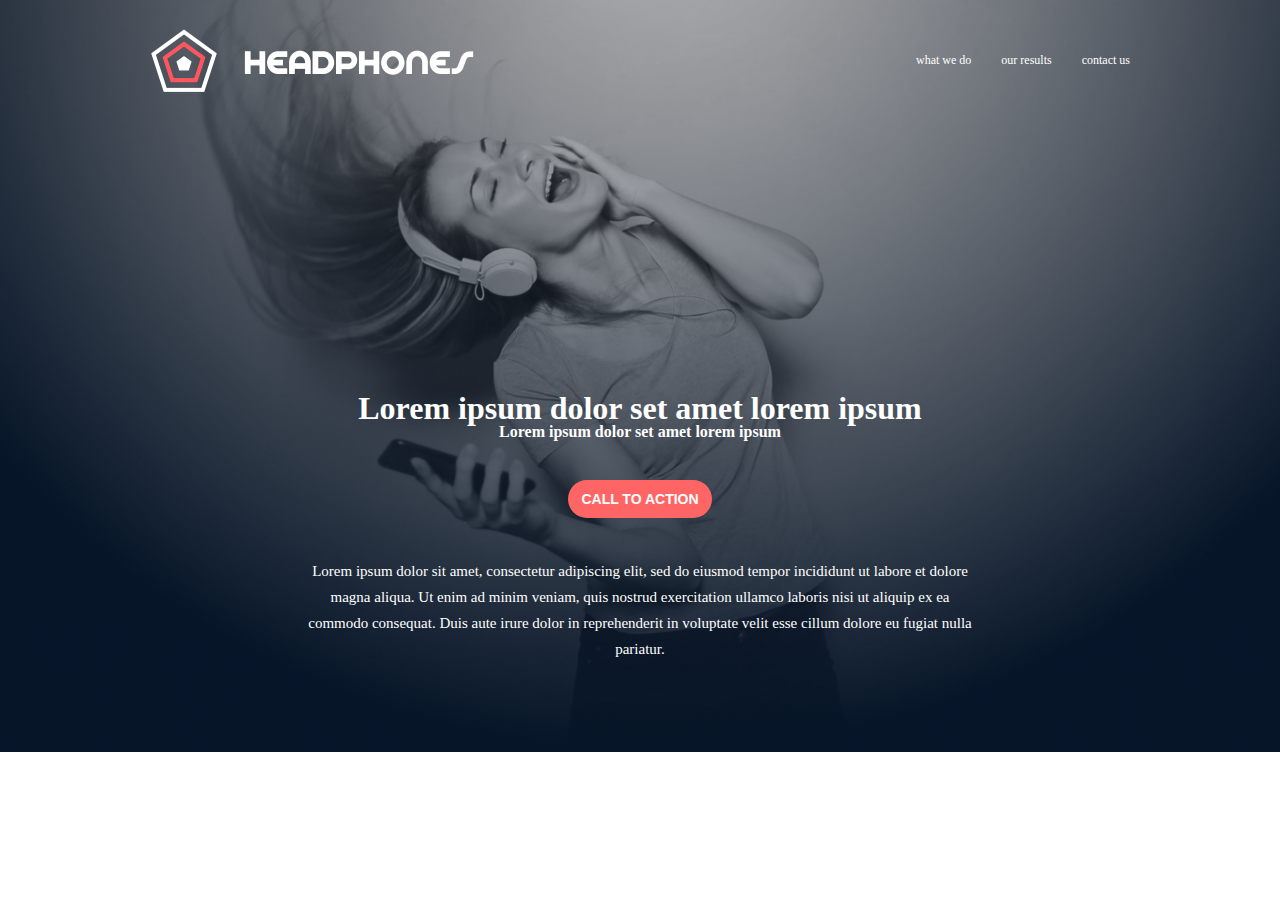
<file: headphones/0-index.html>
<!DOCTYPE html>
<html lang="en">
  <head>
    <meta charset="UTF-8" />
    <meta name="viewport" content="width=device-width, initial-scale=1.0" />
    <link rel="stylesheet" href="./reset.css" />
    <link
      href="https://fonts.cdnfonts.com/css/source-sans-pro"
      rel="stylesheet"
    />
    <link
      href="https://unpkg.com/boxicons@2.1.4/css/boxicons.min.css"
      rel="stylesheet"
    />
    <link rel="stylesheet" href="0-styles.css" />
    <title>Headphones</title>
  </head>
  <body>
    <header>
      <nav>
        <i class="bx bx-menu"></i>
        <img src="./Images/logo_headphones.png" alt="" />
        <ul>
          <li>what we do</li>
          <li>our results</li>
          <li>contact us</li>
        </ul>
      </nav>

      <div class="action-callDiv">
        <h2>Lorem ipsum dolor set amet lorem ipsum</h2>
        <h5>Lorem ipsum dolor set amet lorem ipsum</h5>
        <button>CALL TO ACTION</button>
        <p>
          Lorem ipsum dolor sit amet, consectetur adipiscing elit, sed do
          eiusmod tempor incididunt ut labore et dolore magna aliqua. Ut enim ad
          minim veniam, quis nostrud exercitation ullamco laboris nisi ut
          aliquip ex ea commodo consequat. Duis aute irure dolor in
          reprehenderit in voluptate velit esse cillum dolore eu fugiat nulla
          pariatur.
        </p>
      </div>
    </header>
  </body>
</html>
</file>
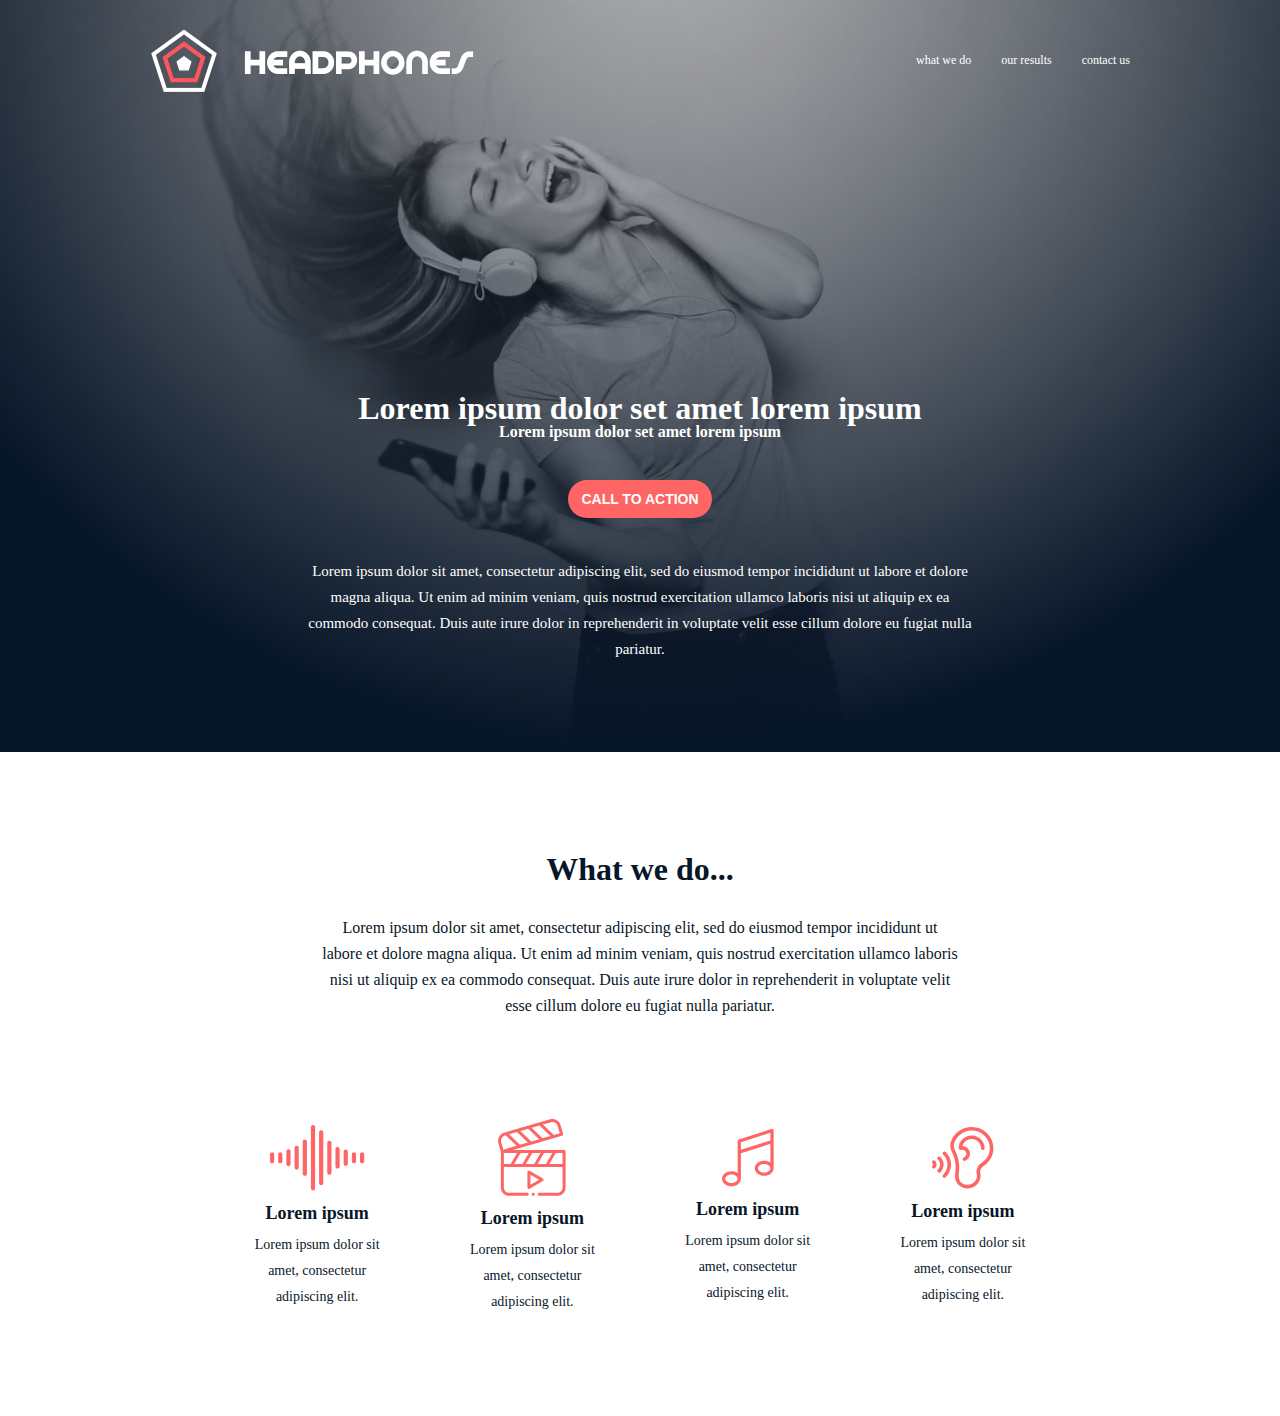
<file: headphones/1-index.html>
<!DOCTYPE html>
<html lang="en">
  <head>
    <meta charset="UTF-8" />
    <meta name="viewport" content="width=device-width, initial-scale=1.0" />
    <link rel="stylesheet" href="./reset.css" />
    <link
      href="https://fonts.cdnfonts.com/css/source-sans-pro"
      rel="stylesheet"
    />
    <link
      href="https://unpkg.com/boxicons@2.1.4/css/boxicons.min.css"
      rel="stylesheet"
    />
    <link rel="stylesheet" href="1-styles.css" />
    <title>Headphones</title>
  </head>
  <body>
    <header>
      <nav>
        <i class="bx bx-menu"></i>
        <img src="./Images/logo_headphones.png" alt="" />
        <ul>
          <li>what we do</li>
          <li>our results</li>
          <li>contact us</li>
        </ul>
      </nav>

      <div class="action-callDiv">
        <h2>Lorem ipsum dolor set amet lorem ipsum</h2>
        <h5>Lorem ipsum dolor set amet lorem ipsum</h5>
        <button>CALL TO ACTION</button>
        <p>
          Lorem ipsum dolor sit amet, consectetur adipiscing elit, sed do
          eiusmod tempor incididunt ut labore et dolore magna aliqua. Ut enim ad
          minim veniam, quis nostrud exercitation ullamco laboris nisi ut
          aliquip ex ea commodo consequat. Duis aute irure dolor in
          reprehenderit in voluptate velit esse cillum dolore eu fugiat nulla
          pariatur.
        </p>
      </div>
    </header>

    <main>
      <section class="what-we-do" >
        <article>
          <h2>What we do...</h2>
          <p>
            Lorem ipsum dolor sit amet, consectetur adipiscing elit, sed do
            eiusmod tempor incididunt ut labore et dolore magna aliqua. Ut enim
            ad minim veniam, quis nostrud exercitation ullamco laboris nisi ut
            aliquip ex ea commodo consequat. Duis aute irure dolor in
            reprehenderit in voluptate velit esse cillum dolore eu fugiat nulla
            pariatur.
          </p>
        </article>

        <div class="illustrations">
          <div>
            <div>
              <svg
                xmlns="http://www.w3.org/2000/svg"
                width="95"
                height="66"
                viewBox="0 0 95 66"
                fill="none"
              >
                <path
                  fill-rule="evenodd"
                  clip-rule="evenodd"
                  d="M40.9092 2.1213C40.9092 0.961501 41.8494 0.0213013 43.0092 0.0213013C44.169 0.0213013 45.1092 0.961501 45.1092 2.1213V63.2784C45.1092 64.4382 44.169 65.3784 43.0092 65.3784C41.8494 65.3784 40.9092 64.4382 40.9092 63.2784V2.1213ZM34.8276 14.5764C33.6678 14.5764 32.7276 15.5166 32.7276 16.6764V48.7236C32.7276 49.8834 33.6678 50.8236 34.8276 50.8236C35.9874 50.8236 36.9276 49.8834 36.9276 48.7236V16.6764C36.9276 15.5166 35.9874 14.5764 34.8276 14.5764ZM24.5454 22.8189C24.5454 21.6591 25.4856 20.7189 26.6454 20.7189C27.8055 20.7189 28.7454 21.6588 28.7454 22.8189V42.5814C28.7454 43.7412 27.8052 44.6814 26.6454 44.6814C25.4856 44.6814 24.5454 43.7412 24.5454 42.5814V22.8189ZM18.4638 24.1905C17.304 24.1905 16.3638 25.1307 16.3638 26.2905V39.1095C16.3638 40.2693 17.304 41.2095 18.4638 41.2095C19.6236 41.2095 20.5638 40.2693 20.5638 39.1095V26.2905C20.5638 25.1307 19.6236 24.1905 18.4638 24.1905ZM0 29.2284C0 28.0686 0.9402 27.1284 2.1 27.1284C3.2598 27.1284 4.2 28.0683 4.2 29.2284V36.1719C4.2 37.3317 3.2598 38.2719 2.1 38.2719C0.9402 38.2719 0 37.3317 0 36.1719V29.2284ZM8.1819 29.2284C8.1819 28.0686 9.1221 27.1284 10.2819 27.1284C11.442 27.1284 12.3819 28.0683 12.3819 29.2284V36.1719C12.3819 37.3317 11.4417 38.2719 10.2819 38.2719C9.1221 38.2719 8.1819 37.3317 8.1819 36.1719V29.2284ZM51.1911 5.229C50.0313 5.229 49.0911 6.1692 49.0911 7.329V58.071C49.0911 59.2308 50.0313 60.171 51.1911 60.171C52.3509 60.171 53.2911 59.2308 53.2911 58.071V7.329C53.2911 6.1689 52.3509 5.229 51.1911 5.229ZM57.2727 17.7444C57.2727 16.5846 58.2129 15.6444 59.3727 15.6444C60.5325 15.6444 61.4727 16.5846 61.4727 17.7444V47.6553C61.4727 48.8151 60.5325 49.7553 59.3727 49.7553C58.2129 49.7553 57.2727 48.8151 57.2727 47.6553V17.7444ZM67.5549 21.9201C66.3951 21.9201 65.4549 22.8603 65.4549 24.0201V41.3793C65.4549 42.5391 66.3951 43.4793 67.5549 43.4793C68.7147 43.4793 69.6549 42.5391 69.6549 41.3793V24.0201C69.6549 22.8603 68.7147 21.9201 67.5549 21.9201ZM73.6368 26.6913C73.6368 25.5315 74.577 24.5913 75.7368 24.5913C76.8966 24.5913 77.8368 25.5315 77.8368 26.6913V38.709C77.8368 39.8688 76.8966 40.809 75.7368 40.809C74.577 40.809 73.6368 39.8688 73.6368 38.709V26.6913ZM83.9184 27.1284C82.7586 27.1284 81.8184 28.0686 81.8184 29.2284V36.1719C81.8184 37.3317 82.7586 38.2719 83.9184 38.2719C85.0782 38.2719 86.0184 37.3317 86.0184 36.1719V29.2284C86.0184 28.0683 85.0782 27.1284 83.9184 27.1284ZM90 29.2284C90 28.0686 90.9402 27.1284 92.1 27.1284C93.2598 27.1284 94.2 28.0683 94.2 29.2284V36.1719C94.2 37.3317 93.2598 38.2719 92.1 38.2719C90.9402 38.2719 90 37.3317 90 36.1719V29.2284Z"
                  fill="#FF6565"
                />
              </svg>
            </div>
            <h5>Lorem ipsum</h5>
            <p>Lorem ipsum dolor sit amet, consectetur adipiscing elit.</p>
          </div>
          <div>
            <div>
              <svg
                xmlns="http://www.w3.org/2000/svg"
                width="68"
                height="77"
                viewBox="0 0 68 77"
                fill="none"
              >
                <path
                  fill-rule="evenodd"
                  clip-rule="evenodd"
                  d="M66.0885 31.0014H14.9127L64.0676 16.7619C64.4496 16.6512 64.7719 16.3928 64.9641 16.0447C65.1562 15.6961 65.202 15.2859 65.0912 14.9039L62.5189 6.02402C61.4912 2.47734 58.1889 0 54.4881 0C53.7082 0 52.9312 0.110742 52.1777 0.328711L6.02636 13.698C3.89179 14.3162 2.12285 15.7354 1.04414 17.693C-0.0339876 19.6506 -0.287113 21.9047 0.331051 24.0387L2.84414 32.7141V68.4521C2.84414 73.0553 6.58886 76.8 11.1914 76.8H29.216C30.0445 76.8 30.716 76.1285 30.716 75.3C30.716 74.4715 30.0445 73.8 29.216 73.8H11.192C8.24297 73.8 5.84414 71.4012 5.84414 68.4521V48.0393H13.5287H13.5322H13.5352H25.282H25.2855H25.2891H37.0359H37.0395H37.043H48.7898H48.7934H48.7963H64.5885V68.4521C64.5885 71.4012 62.1896 73.8 59.2406 73.8H41.216C40.3881 73.8 39.716 74.4715 39.716 75.3C39.716 76.1285 40.3881 76.8 41.216 76.8H59.2406C63.8438 76.8 67.5885 73.0553 67.5885 68.4521V32.5014C67.5885 31.6728 66.917 31.0014 66.0885 31.0014ZM39.6387 45.0393L46.0119 34.0014H54.3012L47.9285 45.0393H39.6387ZM34.258 34.0014L27.8848 45.0393H36.1746L42.5473 34.0014H34.258ZM16.1314 45.0393L22.5041 34.0014H30.7939L24.4207 45.0393H16.1314ZM11.0361 15.3703L21.7084 25.6207C21.7828 25.6922 21.849 25.7701 21.9053 25.8521L29.9016 23.5359L19.2293 13.2855C19.1543 13.2135 19.0887 13.1361 19.0324 13.0541L11.0361 15.3703ZM41.8084 6.74473L52.4807 16.9951L44.4844 19.3113C44.4281 19.2293 44.3625 19.1514 44.2875 19.0799L33.6152 8.82949L41.6115 6.51328C41.6678 6.59531 41.7334 6.67266 41.8084 6.74473ZM41.1908 20.2652L30.5186 10.0154C30.4441 9.94336 30.3785 9.86543 30.3217 9.78398L22.3254 12.1002L32.9977 22.3506C33.0727 22.4221 33.1383 22.5 33.1945 22.582L41.1908 20.2652ZM53.0127 3.21035C53.4943 3.0709 53.9906 3 54.4881 3C56.8617 3 58.9787 4.58672 59.6373 6.85898L61.7924 14.2975L55.7742 16.0406C55.7174 15.9586 55.6518 15.8812 55.5768 15.8092L44.9051 5.55937L53.0127 3.21035ZM6.86132 16.5797C5.49609 16.9752 4.36347 17.8846 3.67207 19.1402C2.98066 20.3965 2.81718 21.8396 3.21269 23.2043L5.36777 30.6428L18.6117 26.8061L7.93945 16.5557C7.86504 16.4842 7.79941 16.4062 7.74257 16.3242L6.86132 16.5797ZM5.84414 34.0014H19.04L12.6674 45.0393H5.84414V34.0014ZM57.7652 34.0014L51.3926 45.0393H64.5885V34.0014H57.7652ZM44.8383 59.468C45.3023 59.7357 45.5883 60.2309 45.5883 60.767C45.5883 61.3031 45.3023 61.7982 44.8383 62.066L31.66 69.6738C31.4279 69.808 31.1689 69.8754 30.91 69.8754C30.651 69.8754 30.392 69.808 30.16 69.6738C29.6959 69.4061 29.41 68.9109 29.41 68.3754V53.1586C29.41 52.6225 29.6959 52.1273 30.16 51.8596C30.624 51.5918 31.1959 51.5918 31.66 51.8596L44.8383 59.468ZM32.41 55.7566V65.7773L41.0883 60.767L32.41 55.7566ZM33.716 75.3C33.716 74.4738 34.3898 73.8 35.216 73.8C36.0428 73.8 36.716 74.4738 36.716 75.3C36.716 76.1262 36.0428 76.8 35.216 76.8C34.3898 76.8 33.716 76.1262 33.716 75.3Z"
                  fill="#FF6565"
                />
              </svg>
            </div>
            <h5>Lorem ipsum</h5>
            <p>Lorem ipsum dolor sit amet, consectetur adipiscing elit.</p>
          </div>
          <div>
            <div>
              <svg
                xmlns="http://www.w3.org/2000/svg"
                width="52"
                height="58"
                viewBox="0 0 52 58"
                fill="none"
              >
                <path
                  fill-rule="evenodd"
                  clip-rule="evenodd"
                  d="M51.66 1.62192V12.6139V12.6259V39.3019C51.66 41.4019 50.616 43.3339 48.72 44.7619C46.956 46.0819 44.652 46.8139 42.204 46.8139C39.756 46.8139 37.452 46.0819 35.688 44.7619C33.792 43.3339 32.748 41.4019 32.748 39.3019C32.748 37.2019 33.792 35.2699 35.688 33.8419C37.452 32.5219 39.768 31.7899 42.204 31.7899C44.508 31.7899 46.704 32.4379 48.42 33.6259V14.8339L18.912 24.2179V49.7539C18.912 51.8539 17.868 53.7859 15.972 55.2139C14.208 56.5339 11.904 57.2659 9.456 57.2659C7.008 57.2659 4.704 56.5339 2.94 55.2139C1.044 53.7859 0 51.8539 0 49.7539C0 47.6539 1.044 45.7219 2.94 44.2939C4.704 42.9739 7.02 42.2419 9.456 42.2419C11.76 42.2419 13.956 42.8899 15.672 44.0779V23.0419V23.0299V12.0259C15.672 11.3179 16.128 10.6939 16.8 10.4779L49.548 0.0739189C50.04 -0.0820811 50.58 0.0139189 51 0.313919C51.408 0.613919 51.66 1.10592 51.66 1.62192ZM3.24 49.7539C3.24 52.0699 6.084 54.0259 9.456 54.0259C12.828 54.0259 15.672 52.0819 15.672 49.7539C15.672 47.4379 12.828 45.4819 9.456 45.4819C6.084 45.4819 3.24 47.4379 3.24 49.7539ZM18.912 20.8099V13.2019L48.42 3.82992V11.4379L18.912 20.8099ZM36 39.3019C36 41.6179 38.844 43.5739 42.216 43.5739C45.576 43.5739 48.42 41.6179 48.432 39.3019C48.432 36.9859 45.588 35.0299 42.216 35.0299C38.844 35.0299 36 36.9859 36 39.3019Z"
                  fill="#FF6565"
                />
              </svg>
            </div>
            <h5>Lorem ipsum</h5>
            <p>Lorem ipsum dolor sit amet, consectetur adipiscing elit.</p>
          </div>
          <div>
            <div>
              <svg
                xmlns="http://www.w3.org/2000/svg"
                width="62"
                height="62"
                viewBox="0 0 62 62"
                fill="none"
              >
                <path
                  fill-rule="evenodd"
                  clip-rule="evenodd"
                  d="M39.8039 0.000459243C45.5602 0.0374905 50.9649 2.21483 55.0223 6.13171C59.0948 10.0636 61.3706 15.3201 61.4297 20.9334C61.5066 28.2098 57.8011 34.9256 51.518 38.8969C48.9788 40.5019 47.678 43.4217 48.2822 46.1625C48.5006 47.1548 48.5953 48.1772 48.5634 49.2009C48.465 52.3481 47.1619 55.3331 44.8941 57.6061C42.6389 59.8669 39.6295 61.2197 36.4209 61.4151C36.1495 61.432 35.8781 61.44 35.6077 61.44C32.1614 61.44 28.8431 60.1069 26.3981 57.7158C23.7441 55.1198 22.6444 51.292 23.2177 46.6453C24.2803 38.0358 23.3044 31.7245 19.8497 24.8611C18.2124 21.6075 17.8341 18.2691 18.7556 15.2067C20.0592 10.8764 22.8291 6.98765 26.5552 4.25671C30.3966 1.4414 34.973 -0.0295408 39.8039 0.000459243ZM45.4219 40.6411C46.2938 38.6836 47.7366 37.028 49.5942 35.8537C54.8147 32.5542 57.8934 26.9906 57.8302 20.9714C57.7814 16.3294 55.8961 11.9789 52.522 8.72155C49.133 5.45015 44.6081 3.6314 39.7809 3.60046C35.7347 3.5803 31.8966 4.80562 28.6833 7.16062C25.5839 9.43171 23.2824 12.6581 22.2033 16.2445C21.3806 18.9778 22.2178 21.5587 23.0653 23.2425C27.7842 32.617 27.5967 40.5567 26.7909 47.0864C26.3541 50.6259 27.0689 53.3362 28.9153 55.1419C30.8264 57.0108 33.4809 57.9872 36.202 57.8217C38.5308 57.6801 40.7128 56.7005 42.3455 55.0636C43.965 53.4403 44.8955 51.3183 44.9649 49.0884C44.9878 48.3628 44.9208 47.6386 44.7666 46.9373C44.3011 44.8251 44.528 42.6483 45.4219 40.6411ZM39.6567 8.52468C32.5017 8.52468 26.6803 14.1905 26.6803 21.1547V21.1758C26.6803 21.743 26.948 22.2773 27.4022 22.6172C27.8564 22.957 28.4442 23.0625 28.9884 22.9026C30.0361 22.5947 31.2347 22.7034 32.1952 23.1937C33.6258 23.925 34.5202 25.4512 34.4203 26.9916C34.3209 28.5155 33.2536 29.9189 31.7639 30.4833C30.8344 30.8358 30.3666 31.875 30.7186 32.8045C30.9914 33.5241 31.6758 33.967 32.4024 33.967C32.6142 33.967 32.8298 33.9291 33.0398 33.8498C35.8252 32.7942 37.8234 30.1322 38.0124 27.225C38.2045 24.2714 36.5245 21.3633 33.8325 19.988C32.8078 19.4644 31.6683 19.177 30.517 19.1339C31.4723 15.1247 35.2078 12.1247 39.6567 12.1247C44.827 12.1247 49.0331 16.1756 49.0331 21.1547C49.0331 22.1489 49.8394 22.9547 50.8331 22.9547C51.8274 22.9547 52.6336 22.1489 52.6336 21.1547C52.6336 14.1905 46.8122 8.52468 39.6567 8.52468ZM11.13 24.9787C11.8214 24.2648 12.9614 24.247 13.6749 24.9384C17.1563 28.3116 19.0734 32.8073 19.0734 37.5975C19.0734 42.3876 17.1563 46.8834 13.6753 50.2566C13.3256 50.5955 12.8738 50.7642 12.4228 50.7642C11.9527 50.7642 11.483 50.5809 11.13 50.2167C10.4381 49.5028 10.4559 48.3633 11.1699 47.6714C13.9453 44.9822 15.4734 41.4047 15.4734 37.5975C15.4734 33.7908 13.9453 30.2133 11.1699 27.5241C10.4559 26.8322 10.4381 25.6926 11.13 24.9787ZM0.5311 33.7992C-0.1739 34.4995 -0.17765 35.6395 0.523132 36.3445C1.09407 36.9192 1.09407 37.8544 0.523132 38.4291C-0.17765 39.1341 -0.1739 40.2736 0.5311 40.9744C0.882194 41.3236 1.3411 41.4975 1.80001 41.4975C2.26266 41.4975 2.72532 41.3203 3.07688 40.9664C5.03813 38.9925 5.03813 35.7811 3.07688 33.8072C2.3761 33.1022 1.23657 33.0984 0.5311 33.7992ZM5.86923 30.0764C6.56063 29.3625 7.70016 29.3442 8.41454 30.0361C10.4953 32.0526 11.6414 34.7381 11.6414 37.5975C11.6414 40.4573 10.4953 43.1428 8.41454 45.1594C8.06485 45.4978 7.61298 45.6665 7.16204 45.6665C6.69141 45.6665 6.22219 45.4833 5.86923 45.1191C5.17735 44.4051 5.19516 43.2656 5.90907 42.5737C7.28438 41.2416 8.04141 39.4744 8.04141 37.5975C8.04141 35.7211 7.28438 33.9539 5.90907 32.6217C5.19516 31.9298 5.17735 30.7903 5.86923 30.0764Z"
                  fill="#FF6565"
                />
              </svg>
            </div>
            <h5>Lorem ipsum</h5>
            <p>Lorem ipsum dolor sit amet, consectetur adipiscing elit.</p>
          </div>
        </div>
      </section>
    </main>
  </body>
</html>
</file>
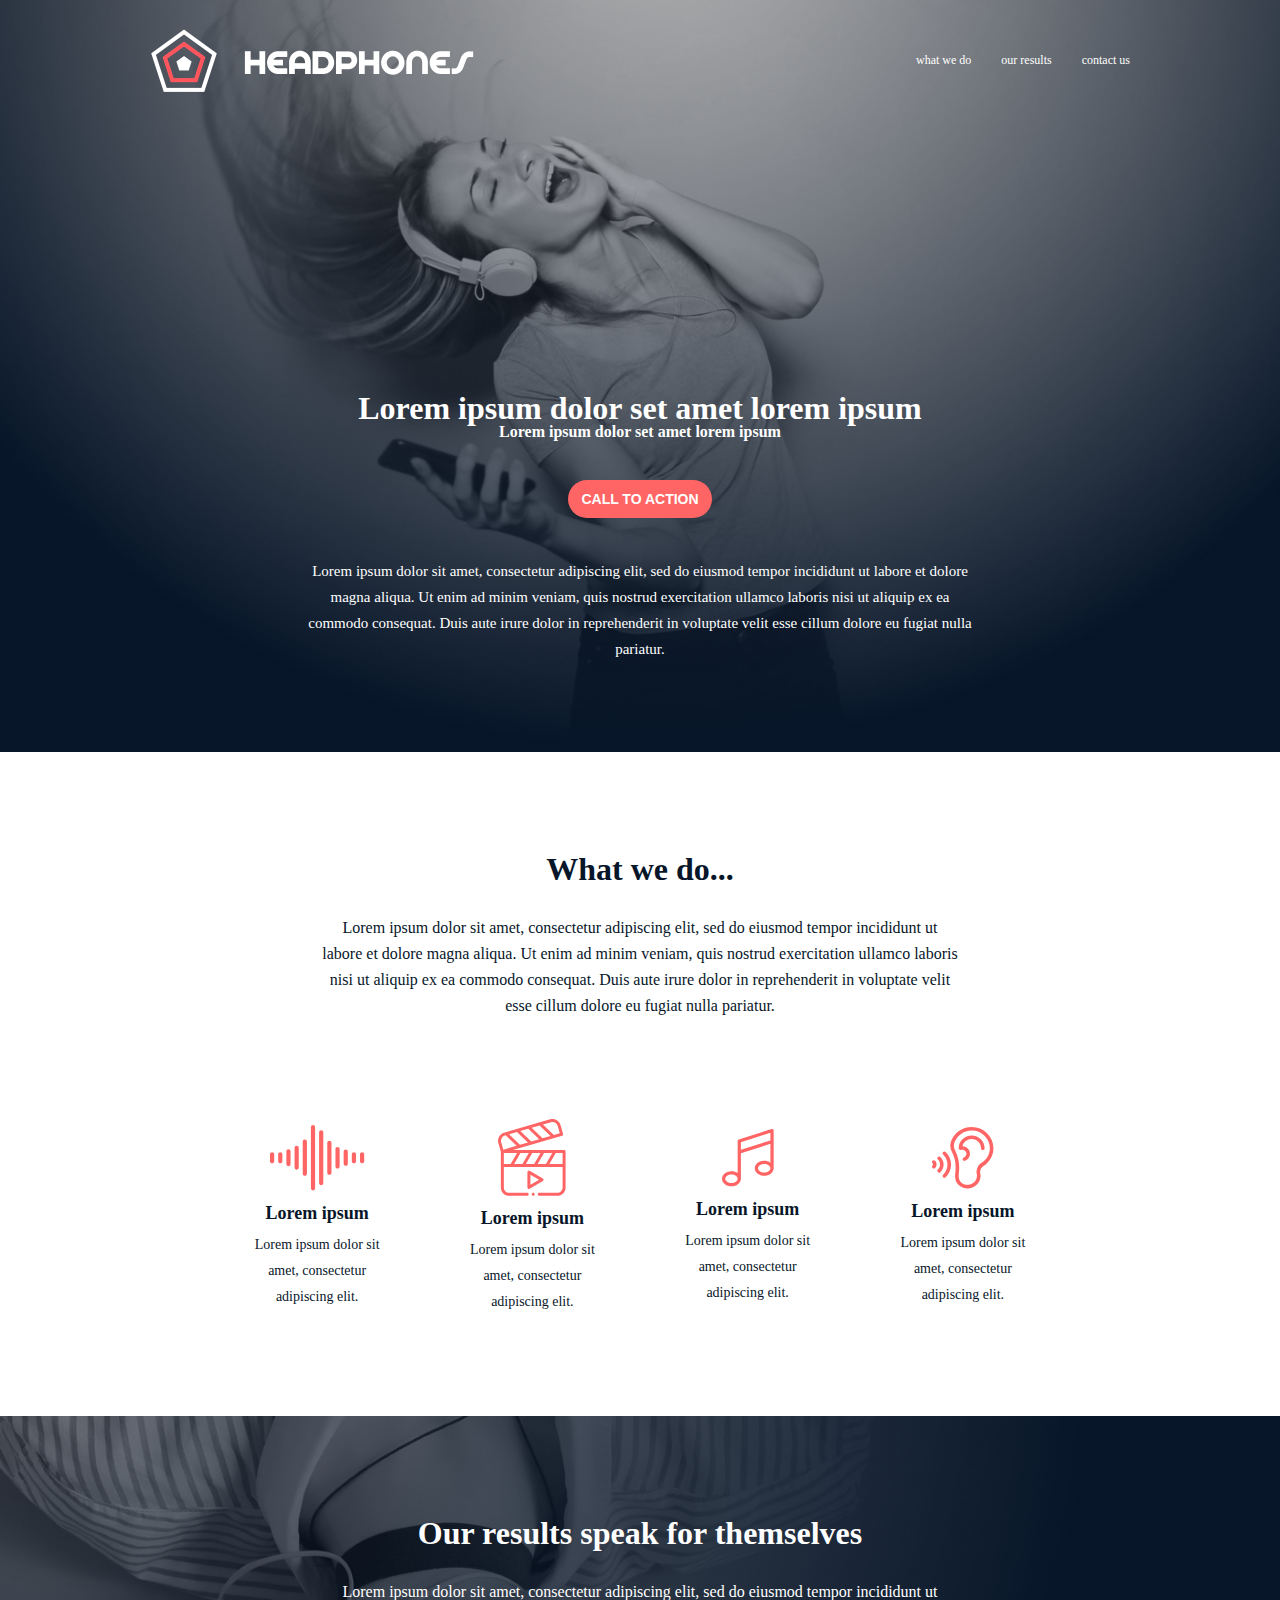
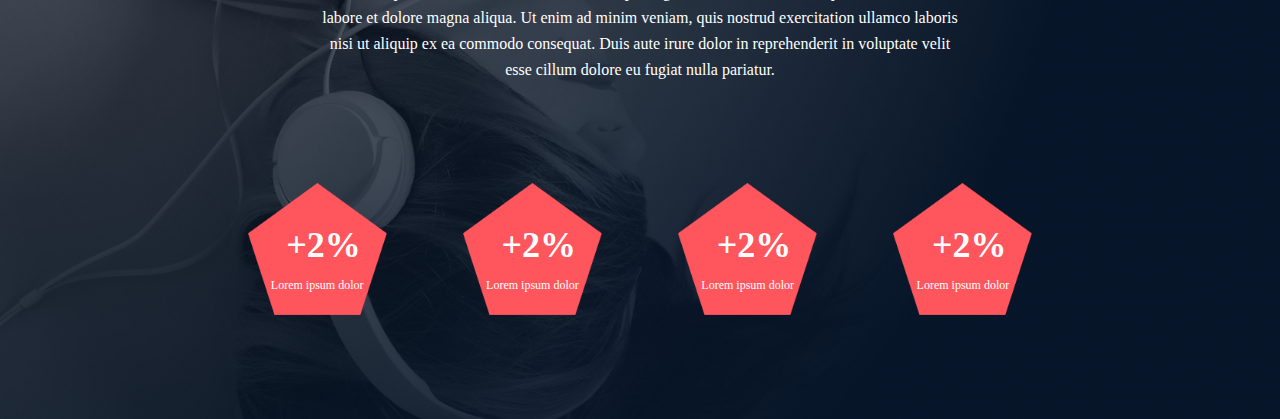
<file: headphones/2-index.html>
<!DOCTYPE html>
<html lang="en">

<head>
    <meta charset="UTF-8" />
    <meta name="viewport" content="width=device-width, initial-scale=1.0" />
    <link rel="stylesheet" href="./reset.css" />
    <link href="https://fonts.cdnfonts.com/css/source-sans-pro" rel="stylesheet" />
    <link href="https://unpkg.com/boxicons@2.1.4/css/boxicons.min.css" rel="stylesheet" />
    <link rel="stylesheet" href="2-styles.css" />
    <title>Headphones</title>
</head>

<body>
    <header>
        <nav>
            <i class="bx bx-menu"></i>
            <img src="./Images/logo_headphones.png" alt="" />
            <ul>
                <li>what we do</li>
                <li>our results</li>
                <li>contact us</li>
            </ul>
        </nav>

        <div class="action-callDiv">
            <h2>Lorem ipsum dolor set amet lorem ipsum</h2>
            <h5>Lorem ipsum dolor set amet lorem ipsum</h5>
            <button>CALL TO ACTION</button>
            <p>
                Lorem ipsum dolor sit amet, consectetur adipiscing elit, sed do
                eiusmod tempor incididunt ut labore et dolore magna aliqua. Ut enim ad
                minim veniam, quis nostrud exercitation ullamco laboris nisi ut
                aliquip ex ea commodo consequat. Duis aute irure dolor in
                reprehenderit in voluptate velit esse cillum dolore eu fugiat nulla
                pariatur.
            </p>
        </div>
    </header>

    <main>
        <section class="what-we-do">
            <article>
                <h2>What we do...</h2>
                <p>
                    Lorem ipsum dolor sit amet, consectetur adipiscing elit, sed do
                    eiusmod tempor incididunt ut labore et dolore magna aliqua. Ut enim
                    ad minim veniam, quis nostrud exercitation ullamco laboris nisi ut
                    aliquip ex ea commodo consequat. Duis aute irure dolor in
                    reprehenderit in voluptate velit esse cillum dolore eu fugiat nulla
                    pariatur.
                </p>
            </article>

            <div class="illustrations">
                <div>
                    <div>
                        <svg xmlns="http://www.w3.org/2000/svg" width="95" height="66" viewBox="0 0 95 66" fill="none">
                            <path fill-rule="evenodd" clip-rule="evenodd"
                                d="M40.9092 2.1213C40.9092 0.961501 41.8494 0.0213013 43.0092 0.0213013C44.169 0.0213013 45.1092 0.961501 45.1092 2.1213V63.2784C45.1092 64.4382 44.169 65.3784 43.0092 65.3784C41.8494 65.3784 40.9092 64.4382 40.9092 63.2784V2.1213ZM34.8276 14.5764C33.6678 14.5764 32.7276 15.5166 32.7276 16.6764V48.7236C32.7276 49.8834 33.6678 50.8236 34.8276 50.8236C35.9874 50.8236 36.9276 49.8834 36.9276 48.7236V16.6764C36.9276 15.5166 35.9874 14.5764 34.8276 14.5764ZM24.5454 22.8189C24.5454 21.6591 25.4856 20.7189 26.6454 20.7189C27.8055 20.7189 28.7454 21.6588 28.7454 22.8189V42.5814C28.7454 43.7412 27.8052 44.6814 26.6454 44.6814C25.4856 44.6814 24.5454 43.7412 24.5454 42.5814V22.8189ZM18.4638 24.1905C17.304 24.1905 16.3638 25.1307 16.3638 26.2905V39.1095C16.3638 40.2693 17.304 41.2095 18.4638 41.2095C19.6236 41.2095 20.5638 40.2693 20.5638 39.1095V26.2905C20.5638 25.1307 19.6236 24.1905 18.4638 24.1905ZM0 29.2284C0 28.0686 0.9402 27.1284 2.1 27.1284C3.2598 27.1284 4.2 28.0683 4.2 29.2284V36.1719C4.2 37.3317 3.2598 38.2719 2.1 38.2719C0.9402 38.2719 0 37.3317 0 36.1719V29.2284ZM8.1819 29.2284C8.1819 28.0686 9.1221 27.1284 10.2819 27.1284C11.442 27.1284 12.3819 28.0683 12.3819 29.2284V36.1719C12.3819 37.3317 11.4417 38.2719 10.2819 38.2719C9.1221 38.2719 8.1819 37.3317 8.1819 36.1719V29.2284ZM51.1911 5.229C50.0313 5.229 49.0911 6.1692 49.0911 7.329V58.071C49.0911 59.2308 50.0313 60.171 51.1911 60.171C52.3509 60.171 53.2911 59.2308 53.2911 58.071V7.329C53.2911 6.1689 52.3509 5.229 51.1911 5.229ZM57.2727 17.7444C57.2727 16.5846 58.2129 15.6444 59.3727 15.6444C60.5325 15.6444 61.4727 16.5846 61.4727 17.7444V47.6553C61.4727 48.8151 60.5325 49.7553 59.3727 49.7553C58.2129 49.7553 57.2727 48.8151 57.2727 47.6553V17.7444ZM67.5549 21.9201C66.3951 21.9201 65.4549 22.8603 65.4549 24.0201V41.3793C65.4549 42.5391 66.3951 43.4793 67.5549 43.4793C68.7147 43.4793 69.6549 42.5391 69.6549 41.3793V24.0201C69.6549 22.8603 68.7147 21.9201 67.5549 21.9201ZM73.6368 26.6913C73.6368 25.5315 74.577 24.5913 75.7368 24.5913C76.8966 24.5913 77.8368 25.5315 77.8368 26.6913V38.709C77.8368 39.8688 76.8966 40.809 75.7368 40.809C74.577 40.809 73.6368 39.8688 73.6368 38.709V26.6913ZM83.9184 27.1284C82.7586 27.1284 81.8184 28.0686 81.8184 29.2284V36.1719C81.8184 37.3317 82.7586 38.2719 83.9184 38.2719C85.0782 38.2719 86.0184 37.3317 86.0184 36.1719V29.2284C86.0184 28.0683 85.0782 27.1284 83.9184 27.1284ZM90 29.2284C90 28.0686 90.9402 27.1284 92.1 27.1284C93.2598 27.1284 94.2 28.0683 94.2 29.2284V36.1719C94.2 37.3317 93.2598 38.2719 92.1 38.2719C90.9402 38.2719 90 37.3317 90 36.1719V29.2284Z"
                                fill="#FF6565" />
                        </svg>
                    </div>
                    <h5>Lorem ipsum</h5>
                    <p>Lorem ipsum dolor sit amet, consectetur adipiscing elit.</p>
                </div>
                <div>
                    <div>
                        <svg xmlns="http://www.w3.org/2000/svg" width="68" height="77" viewBox="0 0 68 77" fill="none">
                            <path fill-rule="evenodd" clip-rule="evenodd"
                                d="M66.0885 31.0014H14.9127L64.0676 16.7619C64.4496 16.6512 64.7719 16.3928 64.9641 16.0447C65.1562 15.6961 65.202 15.2859 65.0912 14.9039L62.5189 6.02402C61.4912 2.47734 58.1889 0 54.4881 0C53.7082 0 52.9312 0.110742 52.1777 0.328711L6.02636 13.698C3.89179 14.3162 2.12285 15.7354 1.04414 17.693C-0.0339876 19.6506 -0.287113 21.9047 0.331051 24.0387L2.84414 32.7141V68.4521C2.84414 73.0553 6.58886 76.8 11.1914 76.8H29.216C30.0445 76.8 30.716 76.1285 30.716 75.3C30.716 74.4715 30.0445 73.8 29.216 73.8H11.192C8.24297 73.8 5.84414 71.4012 5.84414 68.4521V48.0393H13.5287H13.5322H13.5352H25.282H25.2855H25.2891H37.0359H37.0395H37.043H48.7898H48.7934H48.7963H64.5885V68.4521C64.5885 71.4012 62.1896 73.8 59.2406 73.8H41.216C40.3881 73.8 39.716 74.4715 39.716 75.3C39.716 76.1285 40.3881 76.8 41.216 76.8H59.2406C63.8438 76.8 67.5885 73.0553 67.5885 68.4521V32.5014C67.5885 31.6728 66.917 31.0014 66.0885 31.0014ZM39.6387 45.0393L46.0119 34.0014H54.3012L47.9285 45.0393H39.6387ZM34.258 34.0014L27.8848 45.0393H36.1746L42.5473 34.0014H34.258ZM16.1314 45.0393L22.5041 34.0014H30.7939L24.4207 45.0393H16.1314ZM11.0361 15.3703L21.7084 25.6207C21.7828 25.6922 21.849 25.7701 21.9053 25.8521L29.9016 23.5359L19.2293 13.2855C19.1543 13.2135 19.0887 13.1361 19.0324 13.0541L11.0361 15.3703ZM41.8084 6.74473L52.4807 16.9951L44.4844 19.3113C44.4281 19.2293 44.3625 19.1514 44.2875 19.0799L33.6152 8.82949L41.6115 6.51328C41.6678 6.59531 41.7334 6.67266 41.8084 6.74473ZM41.1908 20.2652L30.5186 10.0154C30.4441 9.94336 30.3785 9.86543 30.3217 9.78398L22.3254 12.1002L32.9977 22.3506C33.0727 22.4221 33.1383 22.5 33.1945 22.582L41.1908 20.2652ZM53.0127 3.21035C53.4943 3.0709 53.9906 3 54.4881 3C56.8617 3 58.9787 4.58672 59.6373 6.85898L61.7924 14.2975L55.7742 16.0406C55.7174 15.9586 55.6518 15.8812 55.5768 15.8092L44.9051 5.55937L53.0127 3.21035ZM6.86132 16.5797C5.49609 16.9752 4.36347 17.8846 3.67207 19.1402C2.98066 20.3965 2.81718 21.8396 3.21269 23.2043L5.36777 30.6428L18.6117 26.8061L7.93945 16.5557C7.86504 16.4842 7.79941 16.4062 7.74257 16.3242L6.86132 16.5797ZM5.84414 34.0014H19.04L12.6674 45.0393H5.84414V34.0014ZM57.7652 34.0014L51.3926 45.0393H64.5885V34.0014H57.7652ZM44.8383 59.468C45.3023 59.7357 45.5883 60.2309 45.5883 60.767C45.5883 61.3031 45.3023 61.7982 44.8383 62.066L31.66 69.6738C31.4279 69.808 31.1689 69.8754 30.91 69.8754C30.651 69.8754 30.392 69.808 30.16 69.6738C29.6959 69.4061 29.41 68.9109 29.41 68.3754V53.1586C29.41 52.6225 29.6959 52.1273 30.16 51.8596C30.624 51.5918 31.1959 51.5918 31.66 51.8596L44.8383 59.468ZM32.41 55.7566V65.7773L41.0883 60.767L32.41 55.7566ZM33.716 75.3C33.716 74.4738 34.3898 73.8 35.216 73.8C36.0428 73.8 36.716 74.4738 36.716 75.3C36.716 76.1262 36.0428 76.8 35.216 76.8C34.3898 76.8 33.716 76.1262 33.716 75.3Z"
                                fill="#FF6565" />
                        </svg>
                    </div>
                    <h5>Lorem ipsum</h5>
                    <p>Lorem ipsum dolor sit amet, consectetur adipiscing elit.</p>
                </div>
                <div>
                    <div>
                        <svg xmlns="http://www.w3.org/2000/svg" width="52" height="58" viewBox="0 0 52 58" fill="none">
                            <path fill-rule="evenodd" clip-rule="evenodd"
                                d="M51.66 1.62192V12.6139V12.6259V39.3019C51.66 41.4019 50.616 43.3339 48.72 44.7619C46.956 46.0819 44.652 46.8139 42.204 46.8139C39.756 46.8139 37.452 46.0819 35.688 44.7619C33.792 43.3339 32.748 41.4019 32.748 39.3019C32.748 37.2019 33.792 35.2699 35.688 33.8419C37.452 32.5219 39.768 31.7899 42.204 31.7899C44.508 31.7899 46.704 32.4379 48.42 33.6259V14.8339L18.912 24.2179V49.7539C18.912 51.8539 17.868 53.7859 15.972 55.2139C14.208 56.5339 11.904 57.2659 9.456 57.2659C7.008 57.2659 4.704 56.5339 2.94 55.2139C1.044 53.7859 0 51.8539 0 49.7539C0 47.6539 1.044 45.7219 2.94 44.2939C4.704 42.9739 7.02 42.2419 9.456 42.2419C11.76 42.2419 13.956 42.8899 15.672 44.0779V23.0419V23.0299V12.0259C15.672 11.3179 16.128 10.6939 16.8 10.4779L49.548 0.0739189C50.04 -0.0820811 50.58 0.0139189 51 0.313919C51.408 0.613919 51.66 1.10592 51.66 1.62192ZM3.24 49.7539C3.24 52.0699 6.084 54.0259 9.456 54.0259C12.828 54.0259 15.672 52.0819 15.672 49.7539C15.672 47.4379 12.828 45.4819 9.456 45.4819C6.084 45.4819 3.24 47.4379 3.24 49.7539ZM18.912 20.8099V13.2019L48.42 3.82992V11.4379L18.912 20.8099ZM36 39.3019C36 41.6179 38.844 43.5739 42.216 43.5739C45.576 43.5739 48.42 41.6179 48.432 39.3019C48.432 36.9859 45.588 35.0299 42.216 35.0299C38.844 35.0299 36 36.9859 36 39.3019Z"
                                fill="#FF6565" />
                        </svg>
                    </div>
                    <h5>Lorem ipsum</h5>
                    <p>Lorem ipsum dolor sit amet, consectetur adipiscing elit.</p>
                </div>
                <div>
                    <div>
                        <svg xmlns="http://www.w3.org/2000/svg" width="62" height="62" viewBox="0 0 62 62" fill="none">
                            <path fill-rule="evenodd" clip-rule="evenodd"
                                d="M39.8039 0.000459243C45.5602 0.0374905 50.9649 2.21483 55.0223 6.13171C59.0948 10.0636 61.3706 15.3201 61.4297 20.9334C61.5066 28.2098 57.8011 34.9256 51.518 38.8969C48.9788 40.5019 47.678 43.4217 48.2822 46.1625C48.5006 47.1548 48.5953 48.1772 48.5634 49.2009C48.465 52.3481 47.1619 55.3331 44.8941 57.6061C42.6389 59.8669 39.6295 61.2197 36.4209 61.4151C36.1495 61.432 35.8781 61.44 35.6077 61.44C32.1614 61.44 28.8431 60.1069 26.3981 57.7158C23.7441 55.1198 22.6444 51.292 23.2177 46.6453C24.2803 38.0358 23.3044 31.7245 19.8497 24.8611C18.2124 21.6075 17.8341 18.2691 18.7556 15.2067C20.0592 10.8764 22.8291 6.98765 26.5552 4.25671C30.3966 1.4414 34.973 -0.0295408 39.8039 0.000459243ZM45.4219 40.6411C46.2938 38.6836 47.7366 37.028 49.5942 35.8537C54.8147 32.5542 57.8934 26.9906 57.8302 20.9714C57.7814 16.3294 55.8961 11.9789 52.522 8.72155C49.133 5.45015 44.6081 3.6314 39.7809 3.60046C35.7347 3.5803 31.8966 4.80562 28.6833 7.16062C25.5839 9.43171 23.2824 12.6581 22.2033 16.2445C21.3806 18.9778 22.2178 21.5587 23.0653 23.2425C27.7842 32.617 27.5967 40.5567 26.7909 47.0864C26.3541 50.6259 27.0689 53.3362 28.9153 55.1419C30.8264 57.0108 33.4809 57.9872 36.202 57.8217C38.5308 57.6801 40.7128 56.7005 42.3455 55.0636C43.965 53.4403 44.8955 51.3183 44.9649 49.0884C44.9878 48.3628 44.9208 47.6386 44.7666 46.9373C44.3011 44.8251 44.528 42.6483 45.4219 40.6411ZM39.6567 8.52468C32.5017 8.52468 26.6803 14.1905 26.6803 21.1547V21.1758C26.6803 21.743 26.948 22.2773 27.4022 22.6172C27.8564 22.957 28.4442 23.0625 28.9884 22.9026C30.0361 22.5947 31.2347 22.7034 32.1952 23.1937C33.6258 23.925 34.5202 25.4512 34.4203 26.9916C34.3209 28.5155 33.2536 29.9189 31.7639 30.4833C30.8344 30.8358 30.3666 31.875 30.7186 32.8045C30.9914 33.5241 31.6758 33.967 32.4024 33.967C32.6142 33.967 32.8298 33.9291 33.0398 33.8498C35.8252 32.7942 37.8234 30.1322 38.0124 27.225C38.2045 24.2714 36.5245 21.3633 33.8325 19.988C32.8078 19.4644 31.6683 19.177 30.517 19.1339C31.4723 15.1247 35.2078 12.1247 39.6567 12.1247C44.827 12.1247 49.0331 16.1756 49.0331 21.1547C49.0331 22.1489 49.8394 22.9547 50.8331 22.9547C51.8274 22.9547 52.6336 22.1489 52.6336 21.1547C52.6336 14.1905 46.8122 8.52468 39.6567 8.52468ZM11.13 24.9787C11.8214 24.2648 12.9614 24.247 13.6749 24.9384C17.1563 28.3116 19.0734 32.8073 19.0734 37.5975C19.0734 42.3876 17.1563 46.8834 13.6753 50.2566C13.3256 50.5955 12.8738 50.7642 12.4228 50.7642C11.9527 50.7642 11.483 50.5809 11.13 50.2167C10.4381 49.5028 10.4559 48.3633 11.1699 47.6714C13.9453 44.9822 15.4734 41.4047 15.4734 37.5975C15.4734 33.7908 13.9453 30.2133 11.1699 27.5241C10.4559 26.8322 10.4381 25.6926 11.13 24.9787ZM0.5311 33.7992C-0.1739 34.4995 -0.17765 35.6395 0.523132 36.3445C1.09407 36.9192 1.09407 37.8544 0.523132 38.4291C-0.17765 39.1341 -0.1739 40.2736 0.5311 40.9744C0.882194 41.3236 1.3411 41.4975 1.80001 41.4975C2.26266 41.4975 2.72532 41.3203 3.07688 40.9664C5.03813 38.9925 5.03813 35.7811 3.07688 33.8072C2.3761 33.1022 1.23657 33.0984 0.5311 33.7992ZM5.86923 30.0764C6.56063 29.3625 7.70016 29.3442 8.41454 30.0361C10.4953 32.0526 11.6414 34.7381 11.6414 37.5975C11.6414 40.4573 10.4953 43.1428 8.41454 45.1594C8.06485 45.4978 7.61298 45.6665 7.16204 45.6665C6.69141 45.6665 6.22219 45.4833 5.86923 45.1191C5.17735 44.4051 5.19516 43.2656 5.90907 42.5737C7.28438 41.2416 8.04141 39.4744 8.04141 37.5975C8.04141 35.7211 7.28438 33.9539 5.90907 32.6217C5.19516 31.9298 5.17735 30.7903 5.86923 30.0764Z"
                                fill="#FF6565" />
                        </svg>
                    </div>
                    <h5>Lorem ipsum</h5>
                    <p>Lorem ipsum dolor sit amet, consectetur adipiscing elit.</p>
                </div>
            </div>
        </section>

        <section class="what-we-do">
            <article>
                <h2>Our results speak for themselves</h2>
                <p>
                    Lorem ipsum dolor sit amet, consectetur adipiscing elit, sed do
                    eiusmod tempor incididunt ut labore et dolore magna aliqua. Ut enim
                    ad minim veniam, quis nostrud exercitation ullamco laboris nisi ut
                    aliquip ex ea commodo consequat. Duis aute irure dolor in
                    reprehenderit in voluptate velit esse cillum dolore eu fugiat nulla
                    pariatur.
                </p>
            </article>

            <div class="illustrations">
                <div class="pentagon"><img src="./Images/pentagone.png" alt="">
                    <h1>+2%</h1>
                    <p>Lorem ipsum dolor</p>
                </div>
                <div class="pentagon"><img src="./Images/pentagone.png" alt="">
                    <h1>+2%</h1>
                    <p>Lorem ipsum dolor</p>
                </div>
                <div class="pentagon"><img src="./Images/pentagone.png" alt="">
                    <h1>+2%</h1>
                    <p>Lorem ipsum dolor</p>
                </div>
                <div class="pentagon"><img src="./Images/pentagone.png" alt="">
                    <h1>+2%</h1>
                    <p>Lorem ipsum dolor</p>
                </div>
            </div>
        </section>

    </main>
</body>

</html>
</file>
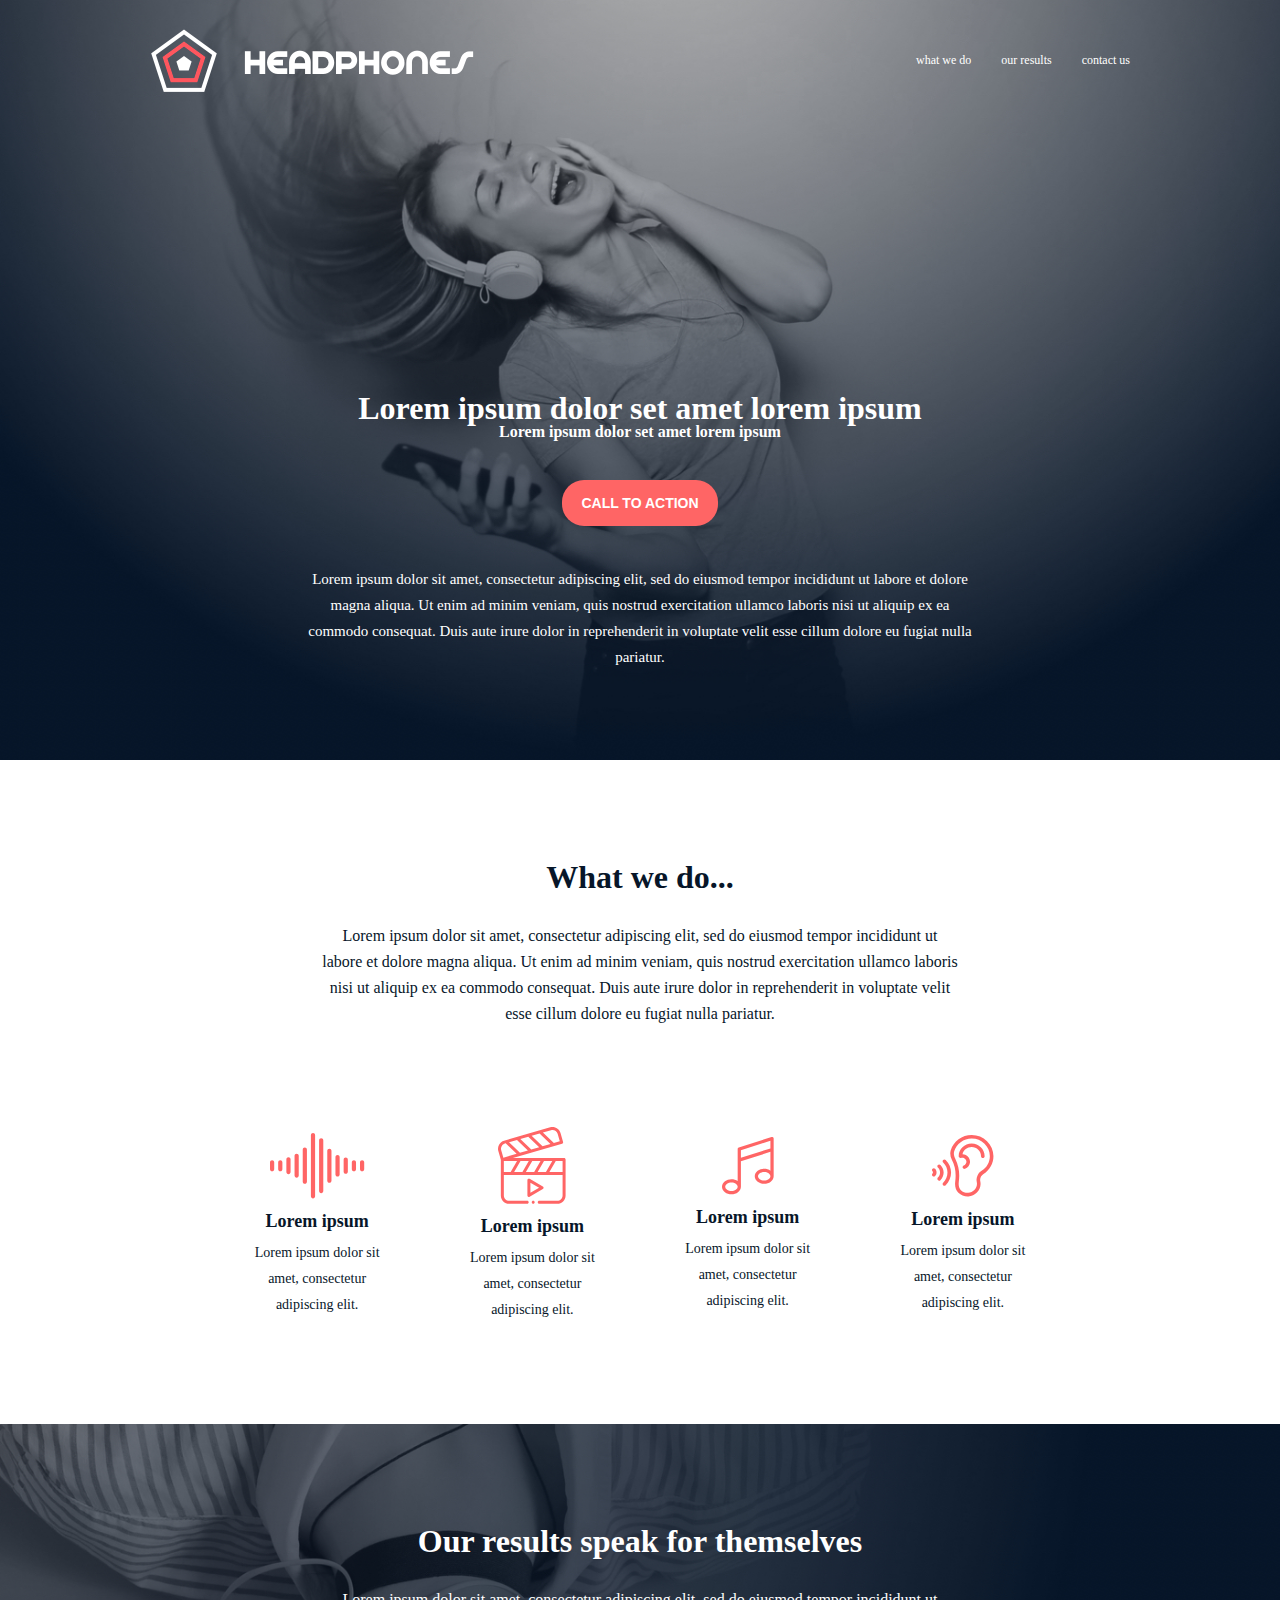
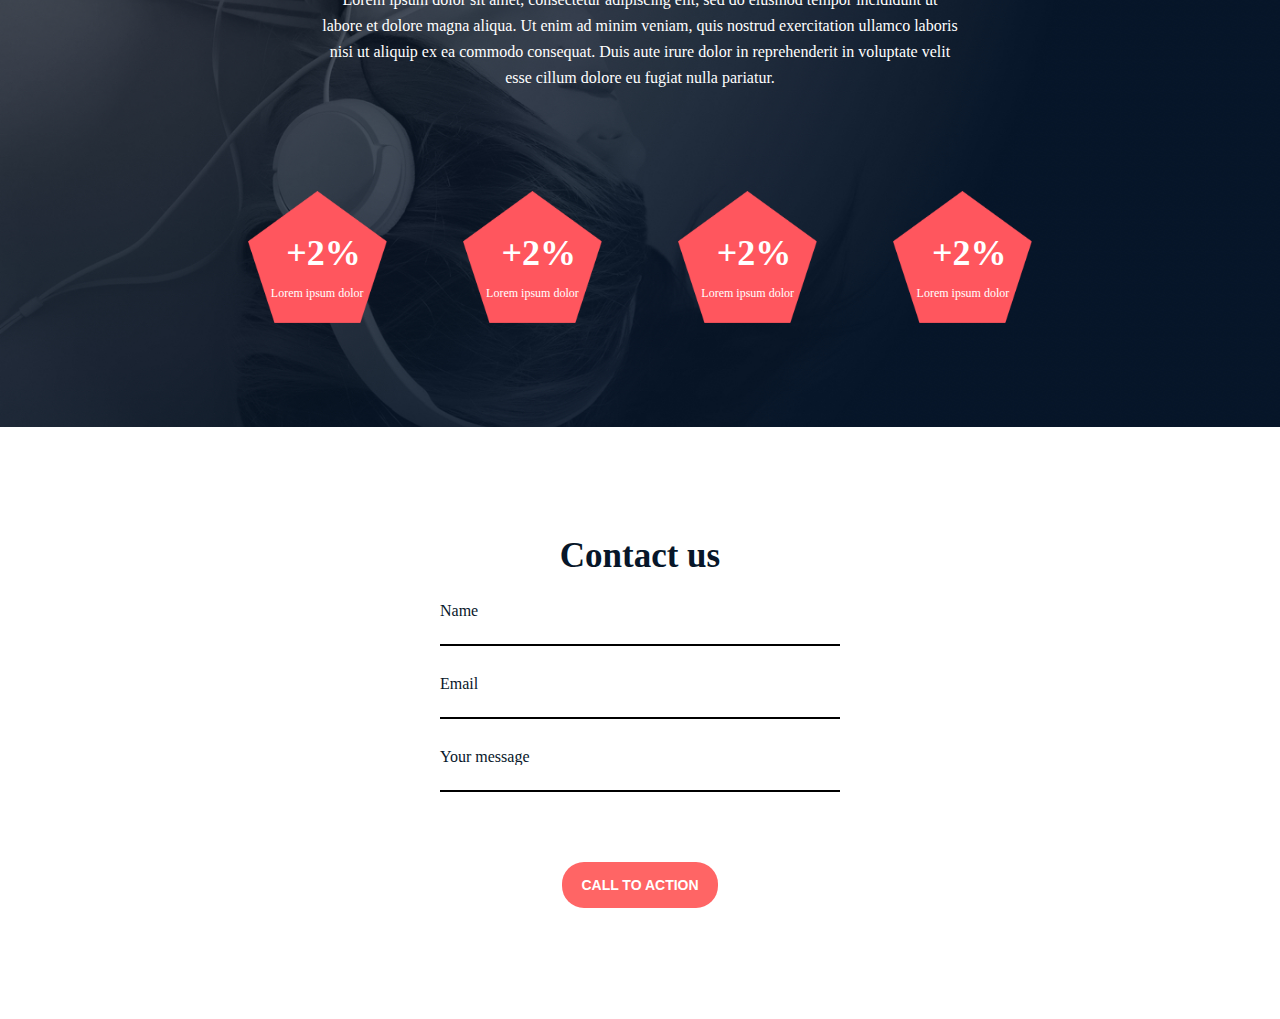
<file: headphones/3-index.html>
<!DOCTYPE html>
<html lang="en">

<head>
    <meta charset="UTF-8" />
    <meta name="viewport" content="width=device-width, initial-scale=1.0" />
    <link rel="stylesheet" href="./reset.css" />
    <link href="https://fonts.cdnfonts.com/css/source-sans-pro" rel="stylesheet" />
    <link href="https://unpkg.com/boxicons@2.1.4/css/boxicons.min.css" rel="stylesheet" />
    <link rel="stylesheet" href="3-styles.css" />
    <title>Headphones</title>
</head>

<body>
    <header>
        <nav>
            <i class="bx bx-menu"></i>
            <img src="./Images/logo_headphones.png" alt="" />
            <ul>
                <li>what we do</li>
                <li>our results</li>
                <li>contact us</li>
            </ul>
        </nav>

        <div class="action-callDiv">
            <h2>Lorem ipsum dolor set amet lorem ipsum</h2>
            <h5>Lorem ipsum dolor set amet lorem ipsum</h5>
            <button>CALL TO ACTION</button>
            <p>
                Lorem ipsum dolor sit amet, consectetur adipiscing elit, sed do
                eiusmod tempor incididunt ut labore et dolore magna aliqua. Ut enim ad
                minim veniam, quis nostrud exercitation ullamco laboris nisi ut
                aliquip ex ea commodo consequat. Duis aute irure dolor in
                reprehenderit in voluptate velit esse cillum dolore eu fugiat nulla
                pariatur.
            </p>
        </div>
    </header>

    <main>
        <section class="what-we-do">
            <article>
                <h2>What we do...</h2>
                <p>
                    Lorem ipsum dolor sit amet, consectetur adipiscing elit, sed do
                    eiusmod tempor incididunt ut labore et dolore magna aliqua. Ut enim
                    ad minim veniam, quis nostrud exercitation ullamco laboris nisi ut
                    aliquip ex ea commodo consequat. Duis aute irure dolor in
                    reprehenderit in voluptate velit esse cillum dolore eu fugiat nulla
                    pariatur.
                </p>
            </article>

            <div class="illustrations">
                <div>
                    <div>
                        <svg xmlns="http://www.w3.org/2000/svg" width="95" height="66" viewBox="0 0 95 66" fill="none">
                            <path fill-rule="evenodd" clip-rule="evenodd"
                                d="M40.9092 2.1213C40.9092 0.961501 41.8494 0.0213013 43.0092 0.0213013C44.169 0.0213013 45.1092 0.961501 45.1092 2.1213V63.2784C45.1092 64.4382 44.169 65.3784 43.0092 65.3784C41.8494 65.3784 40.9092 64.4382 40.9092 63.2784V2.1213ZM34.8276 14.5764C33.6678 14.5764 32.7276 15.5166 32.7276 16.6764V48.7236C32.7276 49.8834 33.6678 50.8236 34.8276 50.8236C35.9874 50.8236 36.9276 49.8834 36.9276 48.7236V16.6764C36.9276 15.5166 35.9874 14.5764 34.8276 14.5764ZM24.5454 22.8189C24.5454 21.6591 25.4856 20.7189 26.6454 20.7189C27.8055 20.7189 28.7454 21.6588 28.7454 22.8189V42.5814C28.7454 43.7412 27.8052 44.6814 26.6454 44.6814C25.4856 44.6814 24.5454 43.7412 24.5454 42.5814V22.8189ZM18.4638 24.1905C17.304 24.1905 16.3638 25.1307 16.3638 26.2905V39.1095C16.3638 40.2693 17.304 41.2095 18.4638 41.2095C19.6236 41.2095 20.5638 40.2693 20.5638 39.1095V26.2905C20.5638 25.1307 19.6236 24.1905 18.4638 24.1905ZM0 29.2284C0 28.0686 0.9402 27.1284 2.1 27.1284C3.2598 27.1284 4.2 28.0683 4.2 29.2284V36.1719C4.2 37.3317 3.2598 38.2719 2.1 38.2719C0.9402 38.2719 0 37.3317 0 36.1719V29.2284ZM8.1819 29.2284C8.1819 28.0686 9.1221 27.1284 10.2819 27.1284C11.442 27.1284 12.3819 28.0683 12.3819 29.2284V36.1719C12.3819 37.3317 11.4417 38.2719 10.2819 38.2719C9.1221 38.2719 8.1819 37.3317 8.1819 36.1719V29.2284ZM51.1911 5.229C50.0313 5.229 49.0911 6.1692 49.0911 7.329V58.071C49.0911 59.2308 50.0313 60.171 51.1911 60.171C52.3509 60.171 53.2911 59.2308 53.2911 58.071V7.329C53.2911 6.1689 52.3509 5.229 51.1911 5.229ZM57.2727 17.7444C57.2727 16.5846 58.2129 15.6444 59.3727 15.6444C60.5325 15.6444 61.4727 16.5846 61.4727 17.7444V47.6553C61.4727 48.8151 60.5325 49.7553 59.3727 49.7553C58.2129 49.7553 57.2727 48.8151 57.2727 47.6553V17.7444ZM67.5549 21.9201C66.3951 21.9201 65.4549 22.8603 65.4549 24.0201V41.3793C65.4549 42.5391 66.3951 43.4793 67.5549 43.4793C68.7147 43.4793 69.6549 42.5391 69.6549 41.3793V24.0201C69.6549 22.8603 68.7147 21.9201 67.5549 21.9201ZM73.6368 26.6913C73.6368 25.5315 74.577 24.5913 75.7368 24.5913C76.8966 24.5913 77.8368 25.5315 77.8368 26.6913V38.709C77.8368 39.8688 76.8966 40.809 75.7368 40.809C74.577 40.809 73.6368 39.8688 73.6368 38.709V26.6913ZM83.9184 27.1284C82.7586 27.1284 81.8184 28.0686 81.8184 29.2284V36.1719C81.8184 37.3317 82.7586 38.2719 83.9184 38.2719C85.0782 38.2719 86.0184 37.3317 86.0184 36.1719V29.2284C86.0184 28.0683 85.0782 27.1284 83.9184 27.1284ZM90 29.2284C90 28.0686 90.9402 27.1284 92.1 27.1284C93.2598 27.1284 94.2 28.0683 94.2 29.2284V36.1719C94.2 37.3317 93.2598 38.2719 92.1 38.2719C90.9402 38.2719 90 37.3317 90 36.1719V29.2284Z"
                                fill="#FF6565" />
                        </svg>
                    </div>
                    <h5>Lorem ipsum</h5>
                    <p>Lorem ipsum dolor sit amet, consectetur adipiscing elit.</p>
                </div>
                <div>
                    <div>
                        <svg xmlns="http://www.w3.org/2000/svg" width="68" height="77" viewBox="0 0 68 77" fill="none">
                            <path fill-rule="evenodd" clip-rule="evenodd"
                                d="M66.0885 31.0014H14.9127L64.0676 16.7619C64.4496 16.6512 64.7719 16.3928 64.9641 16.0447C65.1562 15.6961 65.202 15.2859 65.0912 14.9039L62.5189 6.02402C61.4912 2.47734 58.1889 0 54.4881 0C53.7082 0 52.9312 0.110742 52.1777 0.328711L6.02636 13.698C3.89179 14.3162 2.12285 15.7354 1.04414 17.693C-0.0339876 19.6506 -0.287113 21.9047 0.331051 24.0387L2.84414 32.7141V68.4521C2.84414 73.0553 6.58886 76.8 11.1914 76.8H29.216C30.0445 76.8 30.716 76.1285 30.716 75.3C30.716 74.4715 30.0445 73.8 29.216 73.8H11.192C8.24297 73.8 5.84414 71.4012 5.84414 68.4521V48.0393H13.5287H13.5322H13.5352H25.282H25.2855H25.2891H37.0359H37.0395H37.043H48.7898H48.7934H48.7963H64.5885V68.4521C64.5885 71.4012 62.1896 73.8 59.2406 73.8H41.216C40.3881 73.8 39.716 74.4715 39.716 75.3C39.716 76.1285 40.3881 76.8 41.216 76.8H59.2406C63.8438 76.8 67.5885 73.0553 67.5885 68.4521V32.5014C67.5885 31.6728 66.917 31.0014 66.0885 31.0014ZM39.6387 45.0393L46.0119 34.0014H54.3012L47.9285 45.0393H39.6387ZM34.258 34.0014L27.8848 45.0393H36.1746L42.5473 34.0014H34.258ZM16.1314 45.0393L22.5041 34.0014H30.7939L24.4207 45.0393H16.1314ZM11.0361 15.3703L21.7084 25.6207C21.7828 25.6922 21.849 25.7701 21.9053 25.8521L29.9016 23.5359L19.2293 13.2855C19.1543 13.2135 19.0887 13.1361 19.0324 13.0541L11.0361 15.3703ZM41.8084 6.74473L52.4807 16.9951L44.4844 19.3113C44.4281 19.2293 44.3625 19.1514 44.2875 19.0799L33.6152 8.82949L41.6115 6.51328C41.6678 6.59531 41.7334 6.67266 41.8084 6.74473ZM41.1908 20.2652L30.5186 10.0154C30.4441 9.94336 30.3785 9.86543 30.3217 9.78398L22.3254 12.1002L32.9977 22.3506C33.0727 22.4221 33.1383 22.5 33.1945 22.582L41.1908 20.2652ZM53.0127 3.21035C53.4943 3.0709 53.9906 3 54.4881 3C56.8617 3 58.9787 4.58672 59.6373 6.85898L61.7924 14.2975L55.7742 16.0406C55.7174 15.9586 55.6518 15.8812 55.5768 15.8092L44.9051 5.55937L53.0127 3.21035ZM6.86132 16.5797C5.49609 16.9752 4.36347 17.8846 3.67207 19.1402C2.98066 20.3965 2.81718 21.8396 3.21269 23.2043L5.36777 30.6428L18.6117 26.8061L7.93945 16.5557C7.86504 16.4842 7.79941 16.4062 7.74257 16.3242L6.86132 16.5797ZM5.84414 34.0014H19.04L12.6674 45.0393H5.84414V34.0014ZM57.7652 34.0014L51.3926 45.0393H64.5885V34.0014H57.7652ZM44.8383 59.468C45.3023 59.7357 45.5883 60.2309 45.5883 60.767C45.5883 61.3031 45.3023 61.7982 44.8383 62.066L31.66 69.6738C31.4279 69.808 31.1689 69.8754 30.91 69.8754C30.651 69.8754 30.392 69.808 30.16 69.6738C29.6959 69.4061 29.41 68.9109 29.41 68.3754V53.1586C29.41 52.6225 29.6959 52.1273 30.16 51.8596C30.624 51.5918 31.1959 51.5918 31.66 51.8596L44.8383 59.468ZM32.41 55.7566V65.7773L41.0883 60.767L32.41 55.7566ZM33.716 75.3C33.716 74.4738 34.3898 73.8 35.216 73.8C36.0428 73.8 36.716 74.4738 36.716 75.3C36.716 76.1262 36.0428 76.8 35.216 76.8C34.3898 76.8 33.716 76.1262 33.716 75.3Z"
                                fill="#FF6565" />
                        </svg>
                    </div>
                    <h5>Lorem ipsum</h5>
                    <p>Lorem ipsum dolor sit amet, consectetur adipiscing elit.</p>
                </div>
                <div>
                    <div>
                        <svg xmlns="http://www.w3.org/2000/svg" width="52" height="58" viewBox="0 0 52 58" fill="none">
                            <path fill-rule="evenodd" clip-rule="evenodd"
                                d="M51.66 1.62192V12.6139V12.6259V39.3019C51.66 41.4019 50.616 43.3339 48.72 44.7619C46.956 46.0819 44.652 46.8139 42.204 46.8139C39.756 46.8139 37.452 46.0819 35.688 44.7619C33.792 43.3339 32.748 41.4019 32.748 39.3019C32.748 37.2019 33.792 35.2699 35.688 33.8419C37.452 32.5219 39.768 31.7899 42.204 31.7899C44.508 31.7899 46.704 32.4379 48.42 33.6259V14.8339L18.912 24.2179V49.7539C18.912 51.8539 17.868 53.7859 15.972 55.2139C14.208 56.5339 11.904 57.2659 9.456 57.2659C7.008 57.2659 4.704 56.5339 2.94 55.2139C1.044 53.7859 0 51.8539 0 49.7539C0 47.6539 1.044 45.7219 2.94 44.2939C4.704 42.9739 7.02 42.2419 9.456 42.2419C11.76 42.2419 13.956 42.8899 15.672 44.0779V23.0419V23.0299V12.0259C15.672 11.3179 16.128 10.6939 16.8 10.4779L49.548 0.0739189C50.04 -0.0820811 50.58 0.0139189 51 0.313919C51.408 0.613919 51.66 1.10592 51.66 1.62192ZM3.24 49.7539C3.24 52.0699 6.084 54.0259 9.456 54.0259C12.828 54.0259 15.672 52.0819 15.672 49.7539C15.672 47.4379 12.828 45.4819 9.456 45.4819C6.084 45.4819 3.24 47.4379 3.24 49.7539ZM18.912 20.8099V13.2019L48.42 3.82992V11.4379L18.912 20.8099ZM36 39.3019C36 41.6179 38.844 43.5739 42.216 43.5739C45.576 43.5739 48.42 41.6179 48.432 39.3019C48.432 36.9859 45.588 35.0299 42.216 35.0299C38.844 35.0299 36 36.9859 36 39.3019Z"
                                fill="#FF6565" />
                        </svg>
                    </div>
                    <h5>Lorem ipsum</h5>
                    <p>Lorem ipsum dolor sit amet, consectetur adipiscing elit.</p>
                </div>
                <div>
                    <div>
                        <svg xmlns="http://www.w3.org/2000/svg" width="62" height="62" viewBox="0 0 62 62" fill="none">
                            <path fill-rule="evenodd" clip-rule="evenodd"
                                d="M39.8039 0.000459243C45.5602 0.0374905 50.9649 2.21483 55.0223 6.13171C59.0948 10.0636 61.3706 15.3201 61.4297 20.9334C61.5066 28.2098 57.8011 34.9256 51.518 38.8969C48.9788 40.5019 47.678 43.4217 48.2822 46.1625C48.5006 47.1548 48.5953 48.1772 48.5634 49.2009C48.465 52.3481 47.1619 55.3331 44.8941 57.6061C42.6389 59.8669 39.6295 61.2197 36.4209 61.4151C36.1495 61.432 35.8781 61.44 35.6077 61.44C32.1614 61.44 28.8431 60.1069 26.3981 57.7158C23.7441 55.1198 22.6444 51.292 23.2177 46.6453C24.2803 38.0358 23.3044 31.7245 19.8497 24.8611C18.2124 21.6075 17.8341 18.2691 18.7556 15.2067C20.0592 10.8764 22.8291 6.98765 26.5552 4.25671C30.3966 1.4414 34.973 -0.0295408 39.8039 0.000459243ZM45.4219 40.6411C46.2938 38.6836 47.7366 37.028 49.5942 35.8537C54.8147 32.5542 57.8934 26.9906 57.8302 20.9714C57.7814 16.3294 55.8961 11.9789 52.522 8.72155C49.133 5.45015 44.6081 3.6314 39.7809 3.60046C35.7347 3.5803 31.8966 4.80562 28.6833 7.16062C25.5839 9.43171 23.2824 12.6581 22.2033 16.2445C21.3806 18.9778 22.2178 21.5587 23.0653 23.2425C27.7842 32.617 27.5967 40.5567 26.7909 47.0864C26.3541 50.6259 27.0689 53.3362 28.9153 55.1419C30.8264 57.0108 33.4809 57.9872 36.202 57.8217C38.5308 57.6801 40.7128 56.7005 42.3455 55.0636C43.965 53.4403 44.8955 51.3183 44.9649 49.0884C44.9878 48.3628 44.9208 47.6386 44.7666 46.9373C44.3011 44.8251 44.528 42.6483 45.4219 40.6411ZM39.6567 8.52468C32.5017 8.52468 26.6803 14.1905 26.6803 21.1547V21.1758C26.6803 21.743 26.948 22.2773 27.4022 22.6172C27.8564 22.957 28.4442 23.0625 28.9884 22.9026C30.0361 22.5947 31.2347 22.7034 32.1952 23.1937C33.6258 23.925 34.5202 25.4512 34.4203 26.9916C34.3209 28.5155 33.2536 29.9189 31.7639 30.4833C30.8344 30.8358 30.3666 31.875 30.7186 32.8045C30.9914 33.5241 31.6758 33.967 32.4024 33.967C32.6142 33.967 32.8298 33.9291 33.0398 33.8498C35.8252 32.7942 37.8234 30.1322 38.0124 27.225C38.2045 24.2714 36.5245 21.3633 33.8325 19.988C32.8078 19.4644 31.6683 19.177 30.517 19.1339C31.4723 15.1247 35.2078 12.1247 39.6567 12.1247C44.827 12.1247 49.0331 16.1756 49.0331 21.1547C49.0331 22.1489 49.8394 22.9547 50.8331 22.9547C51.8274 22.9547 52.6336 22.1489 52.6336 21.1547C52.6336 14.1905 46.8122 8.52468 39.6567 8.52468ZM11.13 24.9787C11.8214 24.2648 12.9614 24.247 13.6749 24.9384C17.1563 28.3116 19.0734 32.8073 19.0734 37.5975C19.0734 42.3876 17.1563 46.8834 13.6753 50.2566C13.3256 50.5955 12.8738 50.7642 12.4228 50.7642C11.9527 50.7642 11.483 50.5809 11.13 50.2167C10.4381 49.5028 10.4559 48.3633 11.1699 47.6714C13.9453 44.9822 15.4734 41.4047 15.4734 37.5975C15.4734 33.7908 13.9453 30.2133 11.1699 27.5241C10.4559 26.8322 10.4381 25.6926 11.13 24.9787ZM0.5311 33.7992C-0.1739 34.4995 -0.17765 35.6395 0.523132 36.3445C1.09407 36.9192 1.09407 37.8544 0.523132 38.4291C-0.17765 39.1341 -0.1739 40.2736 0.5311 40.9744C0.882194 41.3236 1.3411 41.4975 1.80001 41.4975C2.26266 41.4975 2.72532 41.3203 3.07688 40.9664C5.03813 38.9925 5.03813 35.7811 3.07688 33.8072C2.3761 33.1022 1.23657 33.0984 0.5311 33.7992ZM5.86923 30.0764C6.56063 29.3625 7.70016 29.3442 8.41454 30.0361C10.4953 32.0526 11.6414 34.7381 11.6414 37.5975C11.6414 40.4573 10.4953 43.1428 8.41454 45.1594C8.06485 45.4978 7.61298 45.6665 7.16204 45.6665C6.69141 45.6665 6.22219 45.4833 5.86923 45.1191C5.17735 44.4051 5.19516 43.2656 5.90907 42.5737C7.28438 41.2416 8.04141 39.4744 8.04141 37.5975C8.04141 35.7211 7.28438 33.9539 5.90907 32.6217C5.19516 31.9298 5.17735 30.7903 5.86923 30.0764Z"
                                fill="#FF6565" />
                        </svg>
                    </div>
                    <h5>Lorem ipsum</h5>
                    <p>Lorem ipsum dolor sit amet, consectetur adipiscing elit.</p>
                </div>
            </div>
        </section>

        <section class="what-we-do">
            <article>
                <h2>Our results speak for themselves</h2>
                <p>
                    Lorem ipsum dolor sit amet, consectetur adipiscing elit, sed do
                    eiusmod tempor incididunt ut labore et dolore magna aliqua. Ut enim
                    ad minim veniam, quis nostrud exercitation ullamco laboris nisi ut
                    aliquip ex ea commodo consequat. Duis aute irure dolor in
                    reprehenderit in voluptate velit esse cillum dolore eu fugiat nulla
                    pariatur.
                </p>
            </article>

            <div class="illustrations">
                <div class="pentagon"><img src="./Images/pentagone.png" alt="">
                    <h1>+2%</h1>
                    <p>Lorem ipsum dolor</p>
                </div>
                <div class="pentagon"><img src="./Images/pentagone.png" alt="">
                    <h1>+2%</h1>
                    <p>Lorem ipsum dolor</p>
                </div>
                <div class="pentagon"><img src="./Images/pentagone.png" alt="">
                    <h1>+2%</h1>
                    <p>Lorem ipsum dolor</p>
                </div>
                <div class="pentagon"><img src="./Images/pentagone.png" alt="">
                    <h1>+2%</h1>
                    <p>Lorem ipsum dolor</p>
                </div>
            </div>
        </section>

        <section class="contact-section">
            <form action="">
                <h2>Contact us</h2>
                <div class="form-divs">
                    <label for="Username">Name</label>
                    <input type="text" name="Username" id="">
                </div>
                <div class="form-divs">
                    <label for="email">Email</label>
                    <input type="text" name="email" id="">
                </div>
                <div class="form-divs">
                    <label for="message">Your message</label>
                    <input type="text" name="message" id="">
                </div>
                <button type="submit">CALL TO ACTION</button>
            </form>
        </section>

    </main>
</body>

</html>
</file>
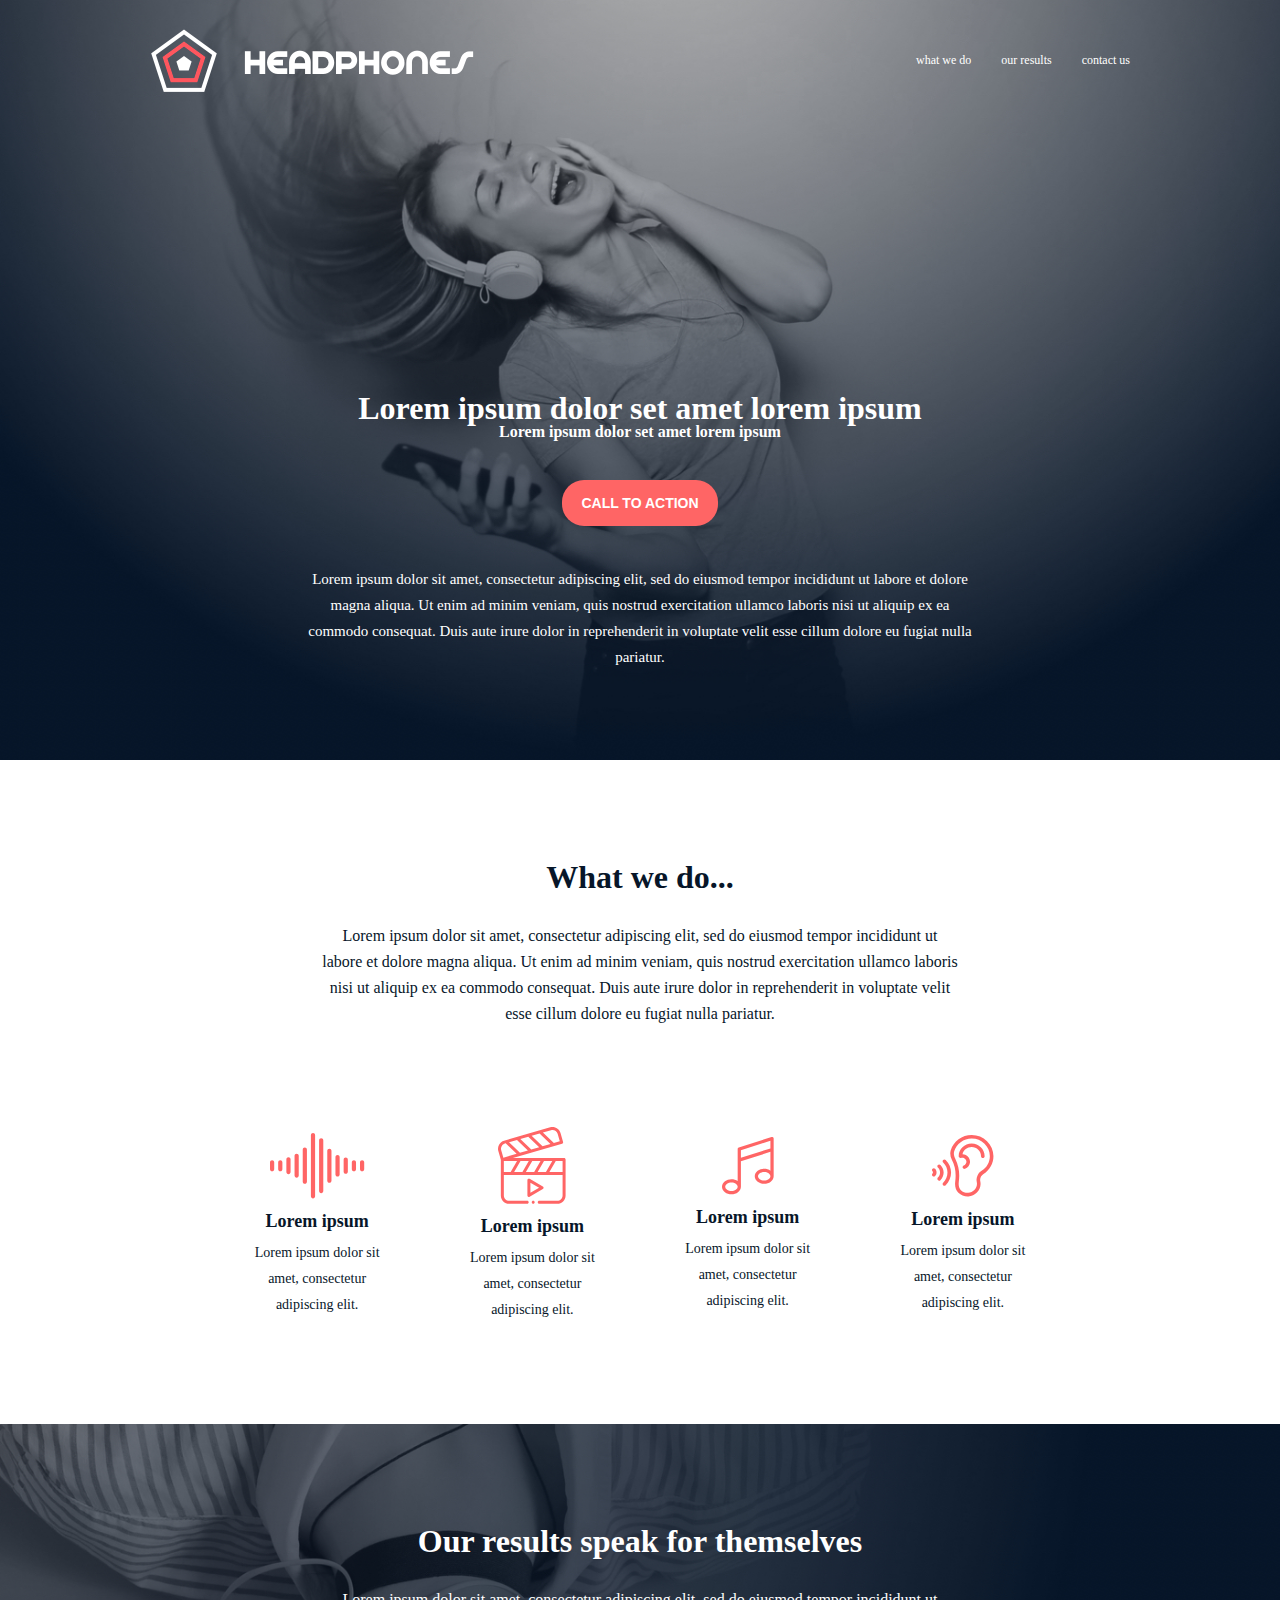
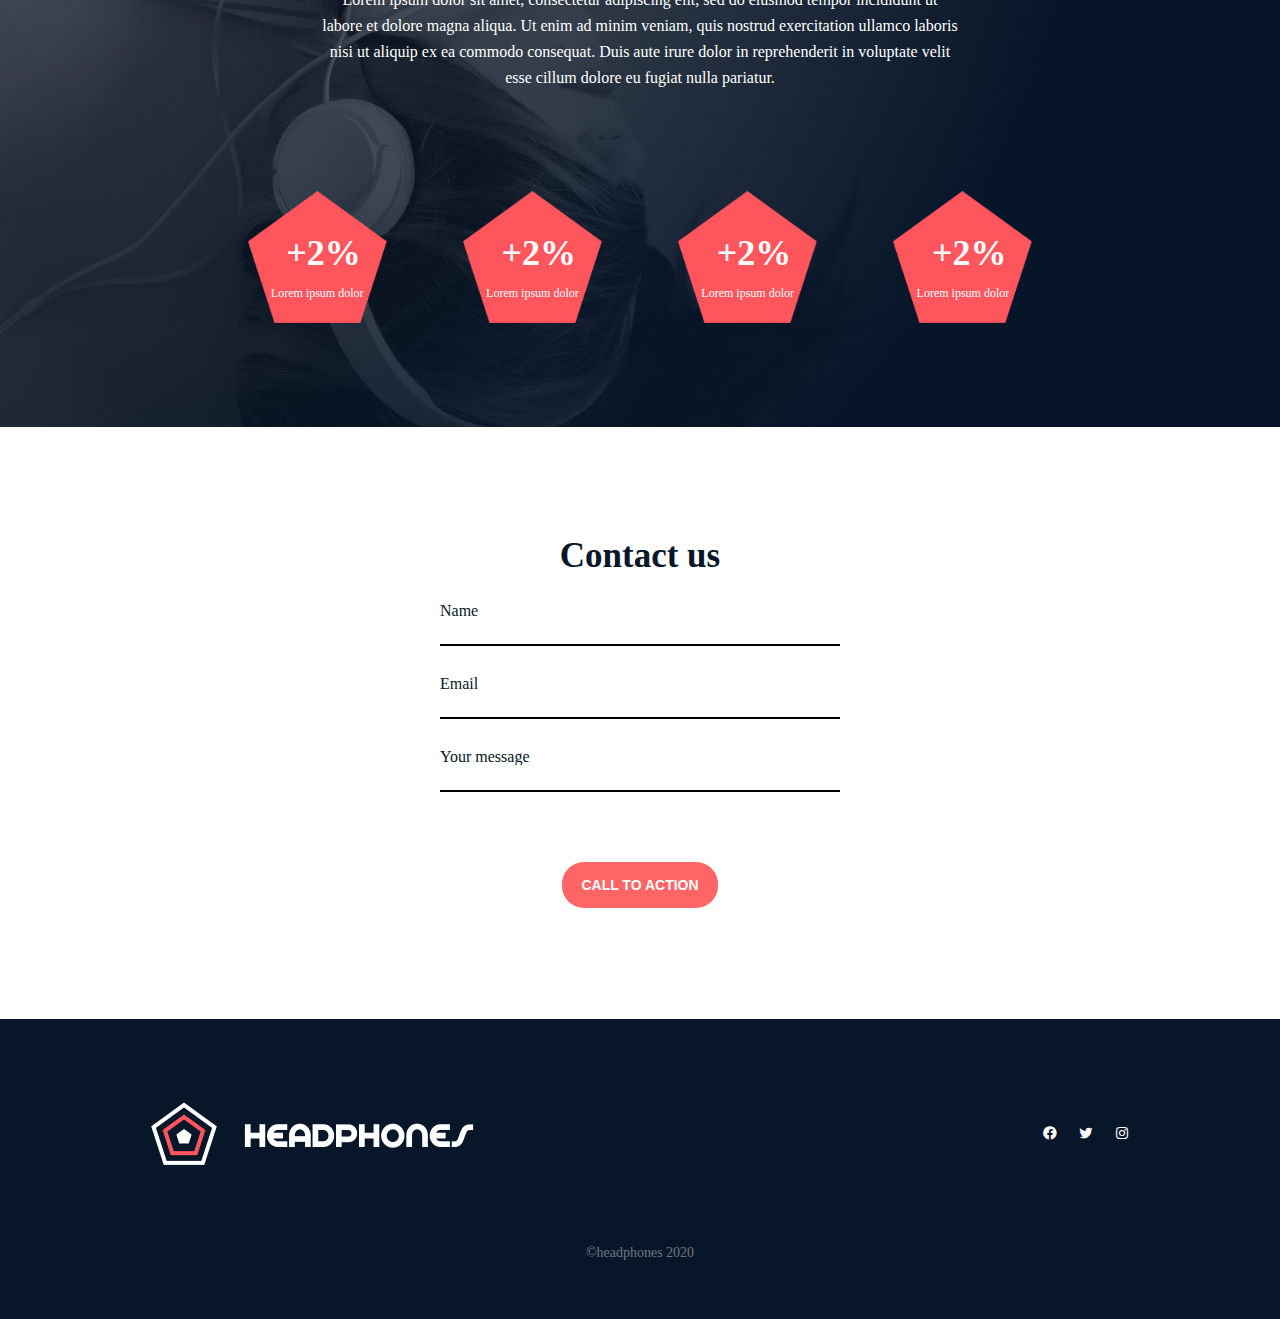
<file: headphones/4-index.html>
<!DOCTYPE html>
<html lang="en">

<head>
    <meta charset="UTF-8" />
    <meta name="viewport" content="width=device-width, initial-scale=1.0" />
    <link rel="stylesheet" href="./reset.css" />
    <link href="https://fonts.cdnfonts.com/css/source-sans-pro" rel="stylesheet" />
    <link href="https://unpkg.com/boxicons@2.1.4/css/boxicons.min.css" rel="stylesheet" />
    <link rel="stylesheet" href="4-styles.css" />
    <title>Headphones</title>
</head>

<body>
    <header>
        <nav>
            <i class="bx bx-menu"></i>
            <img src="./Images/logo_headphones.png" alt="" />
            <ul>
                <li>what we do</li>
                <li>our results</li>
                <li>contact us</li>
            </ul>
        </nav>

        <div class="action-callDiv">
            <h2>Lorem ipsum dolor set amet lorem ipsum</h2>
            <h5>Lorem ipsum dolor set amet lorem ipsum</h5>
            <button>CALL TO ACTION</button>
            <p>
                Lorem ipsum dolor sit amet, consectetur adipiscing elit, sed do
                eiusmod tempor incididunt ut labore et dolore magna aliqua. Ut enim ad
                minim veniam, quis nostrud exercitation ullamco laboris nisi ut
                aliquip ex ea commodo consequat. Duis aute irure dolor in
                reprehenderit in voluptate velit esse cillum dolore eu fugiat nulla
                pariatur.
            </p>
        </div>
    </header>

    <main>
        <section class="what-we-do">
            <article>
                <h2>What we do...</h2>
                <p>
                    Lorem ipsum dolor sit amet, consectetur adipiscing elit, sed do
                    eiusmod tempor incididunt ut labore et dolore magna aliqua. Ut enim
                    ad minim veniam, quis nostrud exercitation ullamco laboris nisi ut
                    aliquip ex ea commodo consequat. Duis aute irure dolor in
                    reprehenderit in voluptate velit esse cillum dolore eu fugiat nulla
                    pariatur.
                </p>
            </article>

            <div class="illustrations">
                <div>
                    <div>
                        <svg xmlns="http://www.w3.org/2000/svg" width="95" height="66" viewBox="0 0 95 66" fill="none">
                            <path fill-rule="evenodd" clip-rule="evenodd"
                                d="M40.9092 2.1213C40.9092 0.961501 41.8494 0.0213013 43.0092 0.0213013C44.169 0.0213013 45.1092 0.961501 45.1092 2.1213V63.2784C45.1092 64.4382 44.169 65.3784 43.0092 65.3784C41.8494 65.3784 40.9092 64.4382 40.9092 63.2784V2.1213ZM34.8276 14.5764C33.6678 14.5764 32.7276 15.5166 32.7276 16.6764V48.7236C32.7276 49.8834 33.6678 50.8236 34.8276 50.8236C35.9874 50.8236 36.9276 49.8834 36.9276 48.7236V16.6764C36.9276 15.5166 35.9874 14.5764 34.8276 14.5764ZM24.5454 22.8189C24.5454 21.6591 25.4856 20.7189 26.6454 20.7189C27.8055 20.7189 28.7454 21.6588 28.7454 22.8189V42.5814C28.7454 43.7412 27.8052 44.6814 26.6454 44.6814C25.4856 44.6814 24.5454 43.7412 24.5454 42.5814V22.8189ZM18.4638 24.1905C17.304 24.1905 16.3638 25.1307 16.3638 26.2905V39.1095C16.3638 40.2693 17.304 41.2095 18.4638 41.2095C19.6236 41.2095 20.5638 40.2693 20.5638 39.1095V26.2905C20.5638 25.1307 19.6236 24.1905 18.4638 24.1905ZM0 29.2284C0 28.0686 0.9402 27.1284 2.1 27.1284C3.2598 27.1284 4.2 28.0683 4.2 29.2284V36.1719C4.2 37.3317 3.2598 38.2719 2.1 38.2719C0.9402 38.2719 0 37.3317 0 36.1719V29.2284ZM8.1819 29.2284C8.1819 28.0686 9.1221 27.1284 10.2819 27.1284C11.442 27.1284 12.3819 28.0683 12.3819 29.2284V36.1719C12.3819 37.3317 11.4417 38.2719 10.2819 38.2719C9.1221 38.2719 8.1819 37.3317 8.1819 36.1719V29.2284ZM51.1911 5.229C50.0313 5.229 49.0911 6.1692 49.0911 7.329V58.071C49.0911 59.2308 50.0313 60.171 51.1911 60.171C52.3509 60.171 53.2911 59.2308 53.2911 58.071V7.329C53.2911 6.1689 52.3509 5.229 51.1911 5.229ZM57.2727 17.7444C57.2727 16.5846 58.2129 15.6444 59.3727 15.6444C60.5325 15.6444 61.4727 16.5846 61.4727 17.7444V47.6553C61.4727 48.8151 60.5325 49.7553 59.3727 49.7553C58.2129 49.7553 57.2727 48.8151 57.2727 47.6553V17.7444ZM67.5549 21.9201C66.3951 21.9201 65.4549 22.8603 65.4549 24.0201V41.3793C65.4549 42.5391 66.3951 43.4793 67.5549 43.4793C68.7147 43.4793 69.6549 42.5391 69.6549 41.3793V24.0201C69.6549 22.8603 68.7147 21.9201 67.5549 21.9201ZM73.6368 26.6913C73.6368 25.5315 74.577 24.5913 75.7368 24.5913C76.8966 24.5913 77.8368 25.5315 77.8368 26.6913V38.709C77.8368 39.8688 76.8966 40.809 75.7368 40.809C74.577 40.809 73.6368 39.8688 73.6368 38.709V26.6913ZM83.9184 27.1284C82.7586 27.1284 81.8184 28.0686 81.8184 29.2284V36.1719C81.8184 37.3317 82.7586 38.2719 83.9184 38.2719C85.0782 38.2719 86.0184 37.3317 86.0184 36.1719V29.2284C86.0184 28.0683 85.0782 27.1284 83.9184 27.1284ZM90 29.2284C90 28.0686 90.9402 27.1284 92.1 27.1284C93.2598 27.1284 94.2 28.0683 94.2 29.2284V36.1719C94.2 37.3317 93.2598 38.2719 92.1 38.2719C90.9402 38.2719 90 37.3317 90 36.1719V29.2284Z"
                                fill="#FF6565" />
                        </svg>
                    </div>
                    <h5>Lorem ipsum</h5>
                    <p>Lorem ipsum dolor sit amet, consectetur adipiscing elit.</p>
                </div>
                <div>
                    <div>
                        <svg xmlns="http://www.w3.org/2000/svg" width="68" height="77" viewBox="0 0 68 77" fill="none">
                            <path fill-rule="evenodd" clip-rule="evenodd"
                                d="M66.0885 31.0014H14.9127L64.0676 16.7619C64.4496 16.6512 64.7719 16.3928 64.9641 16.0447C65.1562 15.6961 65.202 15.2859 65.0912 14.9039L62.5189 6.02402C61.4912 2.47734 58.1889 0 54.4881 0C53.7082 0 52.9312 0.110742 52.1777 0.328711L6.02636 13.698C3.89179 14.3162 2.12285 15.7354 1.04414 17.693C-0.0339876 19.6506 -0.287113 21.9047 0.331051 24.0387L2.84414 32.7141V68.4521C2.84414 73.0553 6.58886 76.8 11.1914 76.8H29.216C30.0445 76.8 30.716 76.1285 30.716 75.3C30.716 74.4715 30.0445 73.8 29.216 73.8H11.192C8.24297 73.8 5.84414 71.4012 5.84414 68.4521V48.0393H13.5287H13.5322H13.5352H25.282H25.2855H25.2891H37.0359H37.0395H37.043H48.7898H48.7934H48.7963H64.5885V68.4521C64.5885 71.4012 62.1896 73.8 59.2406 73.8H41.216C40.3881 73.8 39.716 74.4715 39.716 75.3C39.716 76.1285 40.3881 76.8 41.216 76.8H59.2406C63.8438 76.8 67.5885 73.0553 67.5885 68.4521V32.5014C67.5885 31.6728 66.917 31.0014 66.0885 31.0014ZM39.6387 45.0393L46.0119 34.0014H54.3012L47.9285 45.0393H39.6387ZM34.258 34.0014L27.8848 45.0393H36.1746L42.5473 34.0014H34.258ZM16.1314 45.0393L22.5041 34.0014H30.7939L24.4207 45.0393H16.1314ZM11.0361 15.3703L21.7084 25.6207C21.7828 25.6922 21.849 25.7701 21.9053 25.8521L29.9016 23.5359L19.2293 13.2855C19.1543 13.2135 19.0887 13.1361 19.0324 13.0541L11.0361 15.3703ZM41.8084 6.74473L52.4807 16.9951L44.4844 19.3113C44.4281 19.2293 44.3625 19.1514 44.2875 19.0799L33.6152 8.82949L41.6115 6.51328C41.6678 6.59531 41.7334 6.67266 41.8084 6.74473ZM41.1908 20.2652L30.5186 10.0154C30.4441 9.94336 30.3785 9.86543 30.3217 9.78398L22.3254 12.1002L32.9977 22.3506C33.0727 22.4221 33.1383 22.5 33.1945 22.582L41.1908 20.2652ZM53.0127 3.21035C53.4943 3.0709 53.9906 3 54.4881 3C56.8617 3 58.9787 4.58672 59.6373 6.85898L61.7924 14.2975L55.7742 16.0406C55.7174 15.9586 55.6518 15.8812 55.5768 15.8092L44.9051 5.55937L53.0127 3.21035ZM6.86132 16.5797C5.49609 16.9752 4.36347 17.8846 3.67207 19.1402C2.98066 20.3965 2.81718 21.8396 3.21269 23.2043L5.36777 30.6428L18.6117 26.8061L7.93945 16.5557C7.86504 16.4842 7.79941 16.4062 7.74257 16.3242L6.86132 16.5797ZM5.84414 34.0014H19.04L12.6674 45.0393H5.84414V34.0014ZM57.7652 34.0014L51.3926 45.0393H64.5885V34.0014H57.7652ZM44.8383 59.468C45.3023 59.7357 45.5883 60.2309 45.5883 60.767C45.5883 61.3031 45.3023 61.7982 44.8383 62.066L31.66 69.6738C31.4279 69.808 31.1689 69.8754 30.91 69.8754C30.651 69.8754 30.392 69.808 30.16 69.6738C29.6959 69.4061 29.41 68.9109 29.41 68.3754V53.1586C29.41 52.6225 29.6959 52.1273 30.16 51.8596C30.624 51.5918 31.1959 51.5918 31.66 51.8596L44.8383 59.468ZM32.41 55.7566V65.7773L41.0883 60.767L32.41 55.7566ZM33.716 75.3C33.716 74.4738 34.3898 73.8 35.216 73.8C36.0428 73.8 36.716 74.4738 36.716 75.3C36.716 76.1262 36.0428 76.8 35.216 76.8C34.3898 76.8 33.716 76.1262 33.716 75.3Z"
                                fill="#FF6565" />
                        </svg>
                    </div>
                    <h5>Lorem ipsum</h5>
                    <p>Lorem ipsum dolor sit amet, consectetur adipiscing elit.</p>
                </div>
                <div>
                    <div>
                        <svg xmlns="http://www.w3.org/2000/svg" width="52" height="58" viewBox="0 0 52 58" fill="none">
                            <path fill-rule="evenodd" clip-rule="evenodd"
                                d="M51.66 1.62192V12.6139V12.6259V39.3019C51.66 41.4019 50.616 43.3339 48.72 44.7619C46.956 46.0819 44.652 46.8139 42.204 46.8139C39.756 46.8139 37.452 46.0819 35.688 44.7619C33.792 43.3339 32.748 41.4019 32.748 39.3019C32.748 37.2019 33.792 35.2699 35.688 33.8419C37.452 32.5219 39.768 31.7899 42.204 31.7899C44.508 31.7899 46.704 32.4379 48.42 33.6259V14.8339L18.912 24.2179V49.7539C18.912 51.8539 17.868 53.7859 15.972 55.2139C14.208 56.5339 11.904 57.2659 9.456 57.2659C7.008 57.2659 4.704 56.5339 2.94 55.2139C1.044 53.7859 0 51.8539 0 49.7539C0 47.6539 1.044 45.7219 2.94 44.2939C4.704 42.9739 7.02 42.2419 9.456 42.2419C11.76 42.2419 13.956 42.8899 15.672 44.0779V23.0419V23.0299V12.0259C15.672 11.3179 16.128 10.6939 16.8 10.4779L49.548 0.0739189C50.04 -0.0820811 50.58 0.0139189 51 0.313919C51.408 0.613919 51.66 1.10592 51.66 1.62192ZM3.24 49.7539C3.24 52.0699 6.084 54.0259 9.456 54.0259C12.828 54.0259 15.672 52.0819 15.672 49.7539C15.672 47.4379 12.828 45.4819 9.456 45.4819C6.084 45.4819 3.24 47.4379 3.24 49.7539ZM18.912 20.8099V13.2019L48.42 3.82992V11.4379L18.912 20.8099ZM36 39.3019C36 41.6179 38.844 43.5739 42.216 43.5739C45.576 43.5739 48.42 41.6179 48.432 39.3019C48.432 36.9859 45.588 35.0299 42.216 35.0299C38.844 35.0299 36 36.9859 36 39.3019Z"
                                fill="#FF6565" />
                        </svg>
                    </div>
                    <h5>Lorem ipsum</h5>
                    <p>Lorem ipsum dolor sit amet, consectetur adipiscing elit.</p>
                </div>
                <div>
                    <div>
                        <svg xmlns="http://www.w3.org/2000/svg" width="62" height="62" viewBox="0 0 62 62" fill="none">
                            <path fill-rule="evenodd" clip-rule="evenodd"
                                d="M39.8039 0.000459243C45.5602 0.0374905 50.9649 2.21483 55.0223 6.13171C59.0948 10.0636 61.3706 15.3201 61.4297 20.9334C61.5066 28.2098 57.8011 34.9256 51.518 38.8969C48.9788 40.5019 47.678 43.4217 48.2822 46.1625C48.5006 47.1548 48.5953 48.1772 48.5634 49.2009C48.465 52.3481 47.1619 55.3331 44.8941 57.6061C42.6389 59.8669 39.6295 61.2197 36.4209 61.4151C36.1495 61.432 35.8781 61.44 35.6077 61.44C32.1614 61.44 28.8431 60.1069 26.3981 57.7158C23.7441 55.1198 22.6444 51.292 23.2177 46.6453C24.2803 38.0358 23.3044 31.7245 19.8497 24.8611C18.2124 21.6075 17.8341 18.2691 18.7556 15.2067C20.0592 10.8764 22.8291 6.98765 26.5552 4.25671C30.3966 1.4414 34.973 -0.0295408 39.8039 0.000459243ZM45.4219 40.6411C46.2938 38.6836 47.7366 37.028 49.5942 35.8537C54.8147 32.5542 57.8934 26.9906 57.8302 20.9714C57.7814 16.3294 55.8961 11.9789 52.522 8.72155C49.133 5.45015 44.6081 3.6314 39.7809 3.60046C35.7347 3.5803 31.8966 4.80562 28.6833 7.16062C25.5839 9.43171 23.2824 12.6581 22.2033 16.2445C21.3806 18.9778 22.2178 21.5587 23.0653 23.2425C27.7842 32.617 27.5967 40.5567 26.7909 47.0864C26.3541 50.6259 27.0689 53.3362 28.9153 55.1419C30.8264 57.0108 33.4809 57.9872 36.202 57.8217C38.5308 57.6801 40.7128 56.7005 42.3455 55.0636C43.965 53.4403 44.8955 51.3183 44.9649 49.0884C44.9878 48.3628 44.9208 47.6386 44.7666 46.9373C44.3011 44.8251 44.528 42.6483 45.4219 40.6411ZM39.6567 8.52468C32.5017 8.52468 26.6803 14.1905 26.6803 21.1547V21.1758C26.6803 21.743 26.948 22.2773 27.4022 22.6172C27.8564 22.957 28.4442 23.0625 28.9884 22.9026C30.0361 22.5947 31.2347 22.7034 32.1952 23.1937C33.6258 23.925 34.5202 25.4512 34.4203 26.9916C34.3209 28.5155 33.2536 29.9189 31.7639 30.4833C30.8344 30.8358 30.3666 31.875 30.7186 32.8045C30.9914 33.5241 31.6758 33.967 32.4024 33.967C32.6142 33.967 32.8298 33.9291 33.0398 33.8498C35.8252 32.7942 37.8234 30.1322 38.0124 27.225C38.2045 24.2714 36.5245 21.3633 33.8325 19.988C32.8078 19.4644 31.6683 19.177 30.517 19.1339C31.4723 15.1247 35.2078 12.1247 39.6567 12.1247C44.827 12.1247 49.0331 16.1756 49.0331 21.1547C49.0331 22.1489 49.8394 22.9547 50.8331 22.9547C51.8274 22.9547 52.6336 22.1489 52.6336 21.1547C52.6336 14.1905 46.8122 8.52468 39.6567 8.52468ZM11.13 24.9787C11.8214 24.2648 12.9614 24.247 13.6749 24.9384C17.1563 28.3116 19.0734 32.8073 19.0734 37.5975C19.0734 42.3876 17.1563 46.8834 13.6753 50.2566C13.3256 50.5955 12.8738 50.7642 12.4228 50.7642C11.9527 50.7642 11.483 50.5809 11.13 50.2167C10.4381 49.5028 10.4559 48.3633 11.1699 47.6714C13.9453 44.9822 15.4734 41.4047 15.4734 37.5975C15.4734 33.7908 13.9453 30.2133 11.1699 27.5241C10.4559 26.8322 10.4381 25.6926 11.13 24.9787ZM0.5311 33.7992C-0.1739 34.4995 -0.17765 35.6395 0.523132 36.3445C1.09407 36.9192 1.09407 37.8544 0.523132 38.4291C-0.17765 39.1341 -0.1739 40.2736 0.5311 40.9744C0.882194 41.3236 1.3411 41.4975 1.80001 41.4975C2.26266 41.4975 2.72532 41.3203 3.07688 40.9664C5.03813 38.9925 5.03813 35.7811 3.07688 33.8072C2.3761 33.1022 1.23657 33.0984 0.5311 33.7992ZM5.86923 30.0764C6.56063 29.3625 7.70016 29.3442 8.41454 30.0361C10.4953 32.0526 11.6414 34.7381 11.6414 37.5975C11.6414 40.4573 10.4953 43.1428 8.41454 45.1594C8.06485 45.4978 7.61298 45.6665 7.16204 45.6665C6.69141 45.6665 6.22219 45.4833 5.86923 45.1191C5.17735 44.4051 5.19516 43.2656 5.90907 42.5737C7.28438 41.2416 8.04141 39.4744 8.04141 37.5975C8.04141 35.7211 7.28438 33.9539 5.90907 32.6217C5.19516 31.9298 5.17735 30.7903 5.86923 30.0764Z"
                                fill="#FF6565" />
                        </svg>
                    </div>
                    <h5>Lorem ipsum</h5>
                    <p>Lorem ipsum dolor sit amet, consectetur adipiscing elit.</p>
                </div>
            </div>
        </section>

        <section class="what-we-do">
            <article>
                <h2>Our results speak for themselves</h2>
                <p>
                    Lorem ipsum dolor sit amet, consectetur adipiscing elit, sed do
                    eiusmod tempor incididunt ut labore et dolore magna aliqua. Ut enim
                    ad minim veniam, quis nostrud exercitation ullamco laboris nisi ut
                    aliquip ex ea commodo consequat. Duis aute irure dolor in
                    reprehenderit in voluptate velit esse cillum dolore eu fugiat nulla
                    pariatur.
                </p>
            </article>

            <div class="illustrations">
                <div class="pentagon"><img src="./Images/pentagone.png" alt="">
                    <h1>+2%</h1>
                    <p>Lorem ipsum dolor</p>
                </div>
                <div class="pentagon"><img src="./Images/pentagone.png" alt="">
                    <h1>+2%</h1>
                    <p>Lorem ipsum dolor</p>
                </div>
                <div class="pentagon"><img src="./Images/pentagone.png" alt="">
                    <h1>+2%</h1>
                    <p>Lorem ipsum dolor</p>
                </div>
                <div class="pentagon"><img src="./Images/pentagone.png" alt="">
                    <h1>+2%</h1>
                    <p>Lorem ipsum dolor</p>
                </div>
            </div>
        </section>

        <section class="contact-section">
            <form action="">
                <h2>Contact us</h2>
                <div class="form-divs">
                    <label for="Username">Name</label>
                    <input type="text" name="Username" id="">
                </div>
                <div class="form-divs">
                    <label for="email">Email</label>
                    <input type="text" name="email" id="">
                </div>
                <div class="form-divs">
                    <label for="message">Your message</label>
                    <input type="text" name="message" id="">
                </div>
                <button type="submit">CALL TO ACTION</button>
            </form>
        </section>

    </main>

    <footer>
        <section class="logo-and-socials">
            <img src="./Images/logo_headphones.png" alt="">
            <div class="socials">
                <i class='bx bxl-facebook-circle'></i>
                <i class='bx bxl-twitter' ></i>
                <i class='bx bxl-instagram' ></i>
            </div>
        </section>
        <p>©headphones 2020</p>
    </footer>
</body>

</html>
</file>
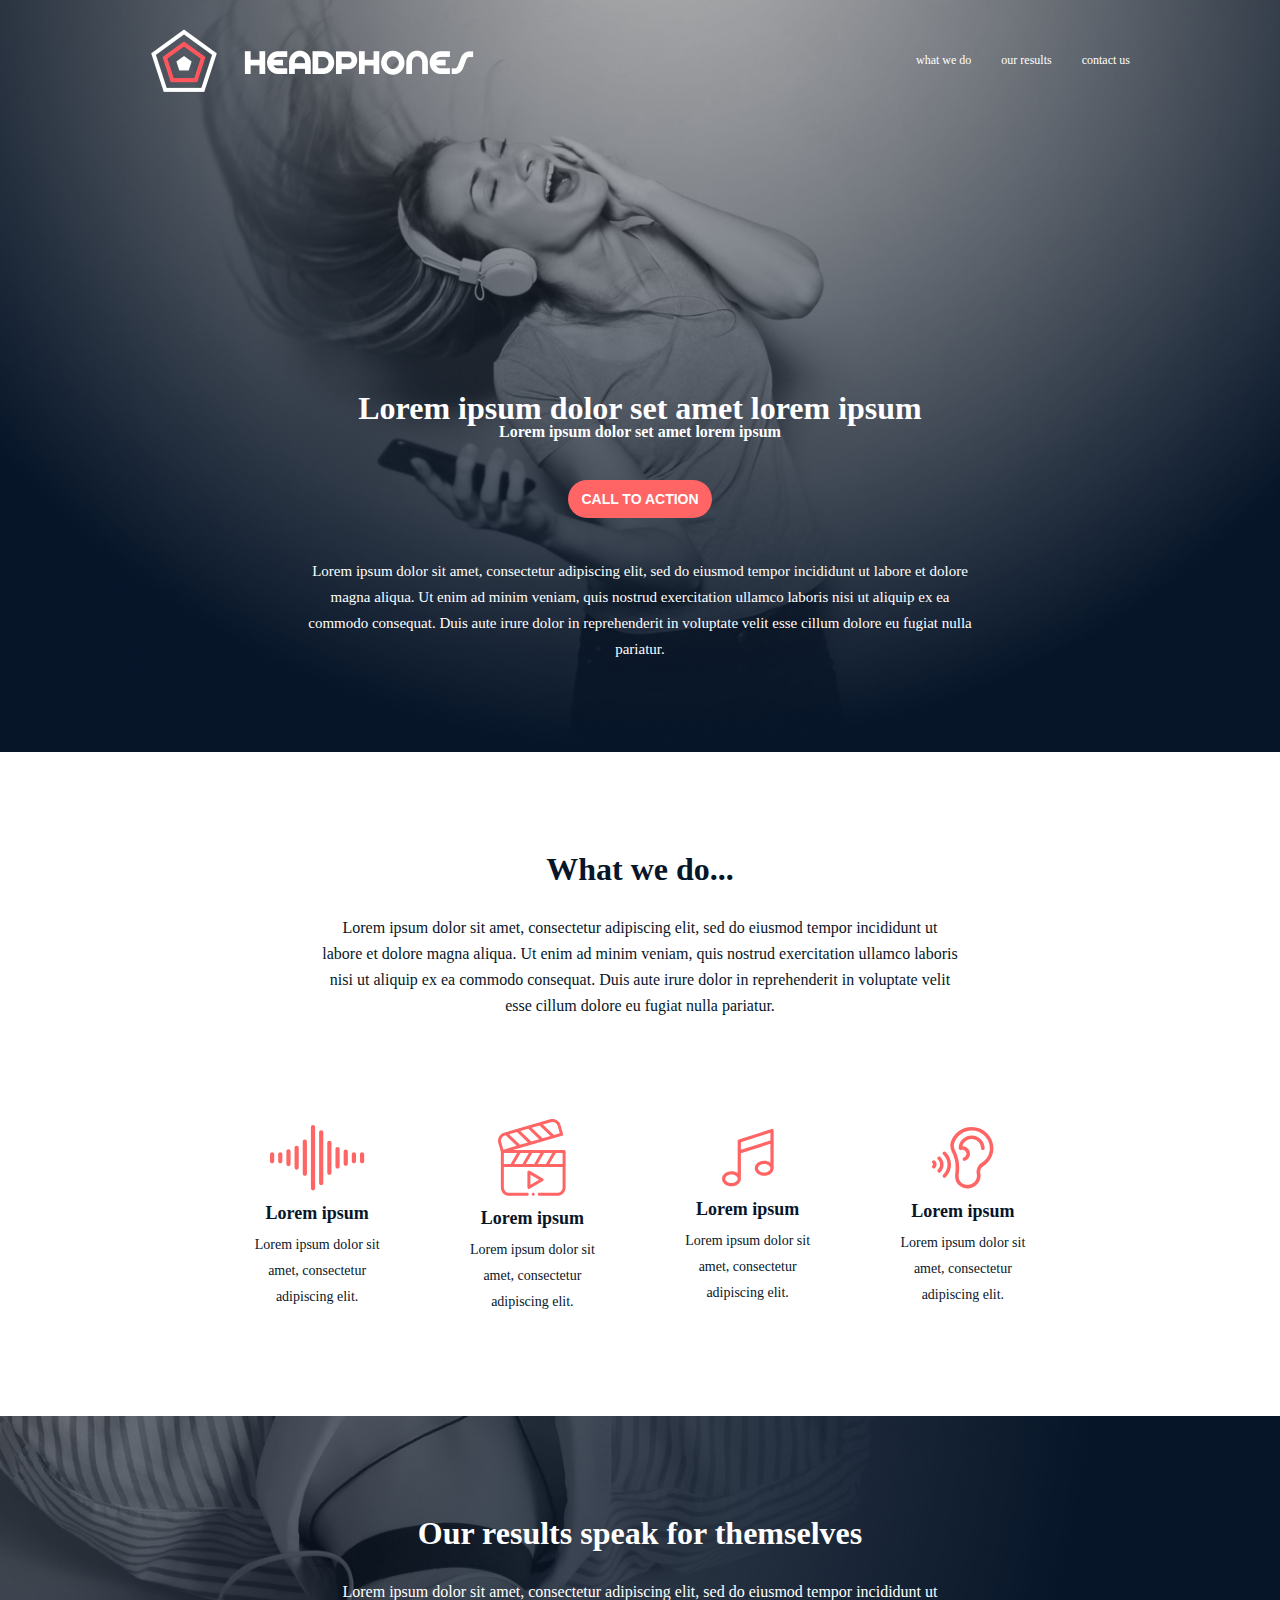
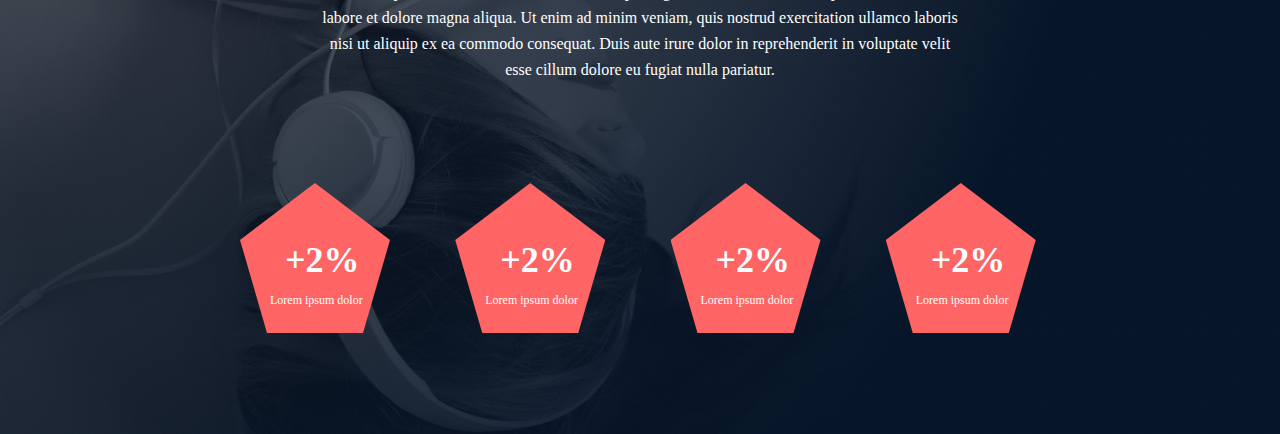
<file: headphones/6-index.html>
<!DOCTYPE html>
<html lang="en">

<head>
    <meta charset="UTF-8" />
    <meta name="viewport" content="width=device-width, initial-scale=1.0" />
    <link rel="stylesheet" href="./reset.css" />
    <link href="https://fonts.cdnfonts.com/css/source-sans-pro" rel="stylesheet" />
    <link href="https://unpkg.com/boxicons@2.1.4/css/boxicons.min.css" rel="stylesheet" />
    <link rel="stylesheet" href="6-styles.css" />
    <title>Headphones</title>
</head>

<body>
    <header>
        <nav>
            <i class="bx bx-menu"></i>
            <img src="./Images/logo_headphones.png" alt="" />
            <ul>
                <li>what we do</li>
                <li>our results</li>
                <li>contact us</li>
            </ul>
        </nav>

        <div class="action-callDiv">
            <h2>Lorem ipsum dolor set amet lorem ipsum</h2>
            <h5>Lorem ipsum dolor set amet lorem ipsum</h5>
            <button>CALL TO ACTION</button>
            <p>
                Lorem ipsum dolor sit amet, consectetur adipiscing elit, sed do
                eiusmod tempor incididunt ut labore et dolore magna aliqua. Ut enim ad
                minim veniam, quis nostrud exercitation ullamco laboris nisi ut
                aliquip ex ea commodo consequat. Duis aute irure dolor in
                reprehenderit in voluptate velit esse cillum dolore eu fugiat nulla
                pariatur.
            </p>
        </div>
    </header>

    <main>
        <section class="what-we-do">
            <article>
                <h2>What we do...</h2>
                <p>
                    Lorem ipsum dolor sit amet, consectetur adipiscing elit, sed do
                    eiusmod tempor incididunt ut labore et dolore magna aliqua. Ut enim
                    ad minim veniam, quis nostrud exercitation ullamco laboris nisi ut
                    aliquip ex ea commodo consequat. Duis aute irure dolor in
                    reprehenderit in voluptate velit esse cillum dolore eu fugiat nulla
                    pariatur.
                </p>
            </article>

            <div class="illustrations">
                <div>
                    <div>
                        <svg xmlns="http://www.w3.org/2000/svg" width="95" height="66" viewBox="0 0 95 66" fill="none">
                            <path fill-rule="evenodd" clip-rule="evenodd"
                                d="M40.9092 2.1213C40.9092 0.961501 41.8494 0.0213013 43.0092 0.0213013C44.169 0.0213013 45.1092 0.961501 45.1092 2.1213V63.2784C45.1092 64.4382 44.169 65.3784 43.0092 65.3784C41.8494 65.3784 40.9092 64.4382 40.9092 63.2784V2.1213ZM34.8276 14.5764C33.6678 14.5764 32.7276 15.5166 32.7276 16.6764V48.7236C32.7276 49.8834 33.6678 50.8236 34.8276 50.8236C35.9874 50.8236 36.9276 49.8834 36.9276 48.7236V16.6764C36.9276 15.5166 35.9874 14.5764 34.8276 14.5764ZM24.5454 22.8189C24.5454 21.6591 25.4856 20.7189 26.6454 20.7189C27.8055 20.7189 28.7454 21.6588 28.7454 22.8189V42.5814C28.7454 43.7412 27.8052 44.6814 26.6454 44.6814C25.4856 44.6814 24.5454 43.7412 24.5454 42.5814V22.8189ZM18.4638 24.1905C17.304 24.1905 16.3638 25.1307 16.3638 26.2905V39.1095C16.3638 40.2693 17.304 41.2095 18.4638 41.2095C19.6236 41.2095 20.5638 40.2693 20.5638 39.1095V26.2905C20.5638 25.1307 19.6236 24.1905 18.4638 24.1905ZM0 29.2284C0 28.0686 0.9402 27.1284 2.1 27.1284C3.2598 27.1284 4.2 28.0683 4.2 29.2284V36.1719C4.2 37.3317 3.2598 38.2719 2.1 38.2719C0.9402 38.2719 0 37.3317 0 36.1719V29.2284ZM8.1819 29.2284C8.1819 28.0686 9.1221 27.1284 10.2819 27.1284C11.442 27.1284 12.3819 28.0683 12.3819 29.2284V36.1719C12.3819 37.3317 11.4417 38.2719 10.2819 38.2719C9.1221 38.2719 8.1819 37.3317 8.1819 36.1719V29.2284ZM51.1911 5.229C50.0313 5.229 49.0911 6.1692 49.0911 7.329V58.071C49.0911 59.2308 50.0313 60.171 51.1911 60.171C52.3509 60.171 53.2911 59.2308 53.2911 58.071V7.329C53.2911 6.1689 52.3509 5.229 51.1911 5.229ZM57.2727 17.7444C57.2727 16.5846 58.2129 15.6444 59.3727 15.6444C60.5325 15.6444 61.4727 16.5846 61.4727 17.7444V47.6553C61.4727 48.8151 60.5325 49.7553 59.3727 49.7553C58.2129 49.7553 57.2727 48.8151 57.2727 47.6553V17.7444ZM67.5549 21.9201C66.3951 21.9201 65.4549 22.8603 65.4549 24.0201V41.3793C65.4549 42.5391 66.3951 43.4793 67.5549 43.4793C68.7147 43.4793 69.6549 42.5391 69.6549 41.3793V24.0201C69.6549 22.8603 68.7147 21.9201 67.5549 21.9201ZM73.6368 26.6913C73.6368 25.5315 74.577 24.5913 75.7368 24.5913C76.8966 24.5913 77.8368 25.5315 77.8368 26.6913V38.709C77.8368 39.8688 76.8966 40.809 75.7368 40.809C74.577 40.809 73.6368 39.8688 73.6368 38.709V26.6913ZM83.9184 27.1284C82.7586 27.1284 81.8184 28.0686 81.8184 29.2284V36.1719C81.8184 37.3317 82.7586 38.2719 83.9184 38.2719C85.0782 38.2719 86.0184 37.3317 86.0184 36.1719V29.2284C86.0184 28.0683 85.0782 27.1284 83.9184 27.1284ZM90 29.2284C90 28.0686 90.9402 27.1284 92.1 27.1284C93.2598 27.1284 94.2 28.0683 94.2 29.2284V36.1719C94.2 37.3317 93.2598 38.2719 92.1 38.2719C90.9402 38.2719 90 37.3317 90 36.1719V29.2284Z"
                                fill="#FF6565" />
                        </svg>
                    </div>
                    <h5>Lorem ipsum</h5>
                    <p>Lorem ipsum dolor sit amet, consectetur adipiscing elit.</p>
                </div>
                <div>
                    <div>
                        <svg xmlns="http://www.w3.org/2000/svg" width="68" height="77" viewBox="0 0 68 77" fill="none">
                            <path fill-rule="evenodd" clip-rule="evenodd"
                                d="M66.0885 31.0014H14.9127L64.0676 16.7619C64.4496 16.6512 64.7719 16.3928 64.9641 16.0447C65.1562 15.6961 65.202 15.2859 65.0912 14.9039L62.5189 6.02402C61.4912 2.47734 58.1889 0 54.4881 0C53.7082 0 52.9312 0.110742 52.1777 0.328711L6.02636 13.698C3.89179 14.3162 2.12285 15.7354 1.04414 17.693C-0.0339876 19.6506 -0.287113 21.9047 0.331051 24.0387L2.84414 32.7141V68.4521C2.84414 73.0553 6.58886 76.8 11.1914 76.8H29.216C30.0445 76.8 30.716 76.1285 30.716 75.3C30.716 74.4715 30.0445 73.8 29.216 73.8H11.192C8.24297 73.8 5.84414 71.4012 5.84414 68.4521V48.0393H13.5287H13.5322H13.5352H25.282H25.2855H25.2891H37.0359H37.0395H37.043H48.7898H48.7934H48.7963H64.5885V68.4521C64.5885 71.4012 62.1896 73.8 59.2406 73.8H41.216C40.3881 73.8 39.716 74.4715 39.716 75.3C39.716 76.1285 40.3881 76.8 41.216 76.8H59.2406C63.8438 76.8 67.5885 73.0553 67.5885 68.4521V32.5014C67.5885 31.6728 66.917 31.0014 66.0885 31.0014ZM39.6387 45.0393L46.0119 34.0014H54.3012L47.9285 45.0393H39.6387ZM34.258 34.0014L27.8848 45.0393H36.1746L42.5473 34.0014H34.258ZM16.1314 45.0393L22.5041 34.0014H30.7939L24.4207 45.0393H16.1314ZM11.0361 15.3703L21.7084 25.6207C21.7828 25.6922 21.849 25.7701 21.9053 25.8521L29.9016 23.5359L19.2293 13.2855C19.1543 13.2135 19.0887 13.1361 19.0324 13.0541L11.0361 15.3703ZM41.8084 6.74473L52.4807 16.9951L44.4844 19.3113C44.4281 19.2293 44.3625 19.1514 44.2875 19.0799L33.6152 8.82949L41.6115 6.51328C41.6678 6.59531 41.7334 6.67266 41.8084 6.74473ZM41.1908 20.2652L30.5186 10.0154C30.4441 9.94336 30.3785 9.86543 30.3217 9.78398L22.3254 12.1002L32.9977 22.3506C33.0727 22.4221 33.1383 22.5 33.1945 22.582L41.1908 20.2652ZM53.0127 3.21035C53.4943 3.0709 53.9906 3 54.4881 3C56.8617 3 58.9787 4.58672 59.6373 6.85898L61.7924 14.2975L55.7742 16.0406C55.7174 15.9586 55.6518 15.8812 55.5768 15.8092L44.9051 5.55937L53.0127 3.21035ZM6.86132 16.5797C5.49609 16.9752 4.36347 17.8846 3.67207 19.1402C2.98066 20.3965 2.81718 21.8396 3.21269 23.2043L5.36777 30.6428L18.6117 26.8061L7.93945 16.5557C7.86504 16.4842 7.79941 16.4062 7.74257 16.3242L6.86132 16.5797ZM5.84414 34.0014H19.04L12.6674 45.0393H5.84414V34.0014ZM57.7652 34.0014L51.3926 45.0393H64.5885V34.0014H57.7652ZM44.8383 59.468C45.3023 59.7357 45.5883 60.2309 45.5883 60.767C45.5883 61.3031 45.3023 61.7982 44.8383 62.066L31.66 69.6738C31.4279 69.808 31.1689 69.8754 30.91 69.8754C30.651 69.8754 30.392 69.808 30.16 69.6738C29.6959 69.4061 29.41 68.9109 29.41 68.3754V53.1586C29.41 52.6225 29.6959 52.1273 30.16 51.8596C30.624 51.5918 31.1959 51.5918 31.66 51.8596L44.8383 59.468ZM32.41 55.7566V65.7773L41.0883 60.767L32.41 55.7566ZM33.716 75.3C33.716 74.4738 34.3898 73.8 35.216 73.8C36.0428 73.8 36.716 74.4738 36.716 75.3C36.716 76.1262 36.0428 76.8 35.216 76.8C34.3898 76.8 33.716 76.1262 33.716 75.3Z"
                                fill="#FF6565" />
                        </svg>
                    </div>
                    <h5>Lorem ipsum</h5>
                    <p>Lorem ipsum dolor sit amet, consectetur adipiscing elit.</p>
                </div>
                <div>
                    <div>
                        <svg xmlns="http://www.w3.org/2000/svg" width="52" height="58" viewBox="0 0 52 58" fill="none">
                            <path fill-rule="evenodd" clip-rule="evenodd"
                                d="M51.66 1.62192V12.6139V12.6259V39.3019C51.66 41.4019 50.616 43.3339 48.72 44.7619C46.956 46.0819 44.652 46.8139 42.204 46.8139C39.756 46.8139 37.452 46.0819 35.688 44.7619C33.792 43.3339 32.748 41.4019 32.748 39.3019C32.748 37.2019 33.792 35.2699 35.688 33.8419C37.452 32.5219 39.768 31.7899 42.204 31.7899C44.508 31.7899 46.704 32.4379 48.42 33.6259V14.8339L18.912 24.2179V49.7539C18.912 51.8539 17.868 53.7859 15.972 55.2139C14.208 56.5339 11.904 57.2659 9.456 57.2659C7.008 57.2659 4.704 56.5339 2.94 55.2139C1.044 53.7859 0 51.8539 0 49.7539C0 47.6539 1.044 45.7219 2.94 44.2939C4.704 42.9739 7.02 42.2419 9.456 42.2419C11.76 42.2419 13.956 42.8899 15.672 44.0779V23.0419V23.0299V12.0259C15.672 11.3179 16.128 10.6939 16.8 10.4779L49.548 0.0739189C50.04 -0.0820811 50.58 0.0139189 51 0.313919C51.408 0.613919 51.66 1.10592 51.66 1.62192ZM3.24 49.7539C3.24 52.0699 6.084 54.0259 9.456 54.0259C12.828 54.0259 15.672 52.0819 15.672 49.7539C15.672 47.4379 12.828 45.4819 9.456 45.4819C6.084 45.4819 3.24 47.4379 3.24 49.7539ZM18.912 20.8099V13.2019L48.42 3.82992V11.4379L18.912 20.8099ZM36 39.3019C36 41.6179 38.844 43.5739 42.216 43.5739C45.576 43.5739 48.42 41.6179 48.432 39.3019C48.432 36.9859 45.588 35.0299 42.216 35.0299C38.844 35.0299 36 36.9859 36 39.3019Z"
                                fill="#FF6565" />
                        </svg>
                    </div>
                    <h5>Lorem ipsum</h5>
                    <p>Lorem ipsum dolor sit amet, consectetur adipiscing elit.</p>
                </div>
                <div>
                    <div>
                        <svg xmlns="http://www.w3.org/2000/svg" width="62" height="62" viewBox="0 0 62 62" fill="none">
                            <path fill-rule="evenodd" clip-rule="evenodd"
                                d="M39.8039 0.000459243C45.5602 0.0374905 50.9649 2.21483 55.0223 6.13171C59.0948 10.0636 61.3706 15.3201 61.4297 20.9334C61.5066 28.2098 57.8011 34.9256 51.518 38.8969C48.9788 40.5019 47.678 43.4217 48.2822 46.1625C48.5006 47.1548 48.5953 48.1772 48.5634 49.2009C48.465 52.3481 47.1619 55.3331 44.8941 57.6061C42.6389 59.8669 39.6295 61.2197 36.4209 61.4151C36.1495 61.432 35.8781 61.44 35.6077 61.44C32.1614 61.44 28.8431 60.1069 26.3981 57.7158C23.7441 55.1198 22.6444 51.292 23.2177 46.6453C24.2803 38.0358 23.3044 31.7245 19.8497 24.8611C18.2124 21.6075 17.8341 18.2691 18.7556 15.2067C20.0592 10.8764 22.8291 6.98765 26.5552 4.25671C30.3966 1.4414 34.973 -0.0295408 39.8039 0.000459243ZM45.4219 40.6411C46.2938 38.6836 47.7366 37.028 49.5942 35.8537C54.8147 32.5542 57.8934 26.9906 57.8302 20.9714C57.7814 16.3294 55.8961 11.9789 52.522 8.72155C49.133 5.45015 44.6081 3.6314 39.7809 3.60046C35.7347 3.5803 31.8966 4.80562 28.6833 7.16062C25.5839 9.43171 23.2824 12.6581 22.2033 16.2445C21.3806 18.9778 22.2178 21.5587 23.0653 23.2425C27.7842 32.617 27.5967 40.5567 26.7909 47.0864C26.3541 50.6259 27.0689 53.3362 28.9153 55.1419C30.8264 57.0108 33.4809 57.9872 36.202 57.8217C38.5308 57.6801 40.7128 56.7005 42.3455 55.0636C43.965 53.4403 44.8955 51.3183 44.9649 49.0884C44.9878 48.3628 44.9208 47.6386 44.7666 46.9373C44.3011 44.8251 44.528 42.6483 45.4219 40.6411ZM39.6567 8.52468C32.5017 8.52468 26.6803 14.1905 26.6803 21.1547V21.1758C26.6803 21.743 26.948 22.2773 27.4022 22.6172C27.8564 22.957 28.4442 23.0625 28.9884 22.9026C30.0361 22.5947 31.2347 22.7034 32.1952 23.1937C33.6258 23.925 34.5202 25.4512 34.4203 26.9916C34.3209 28.5155 33.2536 29.9189 31.7639 30.4833C30.8344 30.8358 30.3666 31.875 30.7186 32.8045C30.9914 33.5241 31.6758 33.967 32.4024 33.967C32.6142 33.967 32.8298 33.9291 33.0398 33.8498C35.8252 32.7942 37.8234 30.1322 38.0124 27.225C38.2045 24.2714 36.5245 21.3633 33.8325 19.988C32.8078 19.4644 31.6683 19.177 30.517 19.1339C31.4723 15.1247 35.2078 12.1247 39.6567 12.1247C44.827 12.1247 49.0331 16.1756 49.0331 21.1547C49.0331 22.1489 49.8394 22.9547 50.8331 22.9547C51.8274 22.9547 52.6336 22.1489 52.6336 21.1547C52.6336 14.1905 46.8122 8.52468 39.6567 8.52468ZM11.13 24.9787C11.8214 24.2648 12.9614 24.247 13.6749 24.9384C17.1563 28.3116 19.0734 32.8073 19.0734 37.5975C19.0734 42.3876 17.1563 46.8834 13.6753 50.2566C13.3256 50.5955 12.8738 50.7642 12.4228 50.7642C11.9527 50.7642 11.483 50.5809 11.13 50.2167C10.4381 49.5028 10.4559 48.3633 11.1699 47.6714C13.9453 44.9822 15.4734 41.4047 15.4734 37.5975C15.4734 33.7908 13.9453 30.2133 11.1699 27.5241C10.4559 26.8322 10.4381 25.6926 11.13 24.9787ZM0.5311 33.7992C-0.1739 34.4995 -0.17765 35.6395 0.523132 36.3445C1.09407 36.9192 1.09407 37.8544 0.523132 38.4291C-0.17765 39.1341 -0.1739 40.2736 0.5311 40.9744C0.882194 41.3236 1.3411 41.4975 1.80001 41.4975C2.26266 41.4975 2.72532 41.3203 3.07688 40.9664C5.03813 38.9925 5.03813 35.7811 3.07688 33.8072C2.3761 33.1022 1.23657 33.0984 0.5311 33.7992ZM5.86923 30.0764C6.56063 29.3625 7.70016 29.3442 8.41454 30.0361C10.4953 32.0526 11.6414 34.7381 11.6414 37.5975C11.6414 40.4573 10.4953 43.1428 8.41454 45.1594C8.06485 45.4978 7.61298 45.6665 7.16204 45.6665C6.69141 45.6665 6.22219 45.4833 5.86923 45.1191C5.17735 44.4051 5.19516 43.2656 5.90907 42.5737C7.28438 41.2416 8.04141 39.4744 8.04141 37.5975C8.04141 35.7211 7.28438 33.9539 5.90907 32.6217C5.19516 31.9298 5.17735 30.7903 5.86923 30.0764Z"
                                fill="#FF6565" />
                        </svg>
                    </div>
                    <h5>Lorem ipsum</h5>
                    <p>Lorem ipsum dolor sit amet, consectetur adipiscing elit.</p>
                </div>
            </div>
        </section>

        <section class="what-we-do">
            <article>
                <h2>Our results speak for themselves</h2>
                <p>
                    Lorem ipsum dolor sit amet, consectetur adipiscing elit, sed do
                    eiusmod tempor incididunt ut labore et dolore magna aliqua. Ut enim
                    ad minim veniam, quis nostrud exercitation ullamco laboris nisi ut
                    aliquip ex ea commodo consequat. Duis aute irure dolor in
                    reprehenderit in voluptate velit esse cillum dolore eu fugiat nulla
                    pariatur.
                </p>
            </article>

            <div class="illustrations">
                <div class="pentagon">
                    <h1>+2%</h1>
                    <p>Lorem ipsum dolor</p>
                </div>
                <div class="pentagon">
                    <h1>+2%</h1>
                    <p>Lorem ipsum dolor</p>
                </div>
                <div class="pentagon">
                    <h1>+2%</h1>
                    <p>Lorem ipsum dolor</p>
                </div>
                <div class="pentagon">
                    <h1>+2%</h1>
                    <p>Lorem ipsum dolor</p>
                </div>
            </div>
        </section>

    </main>
</body>

</html>
</file>
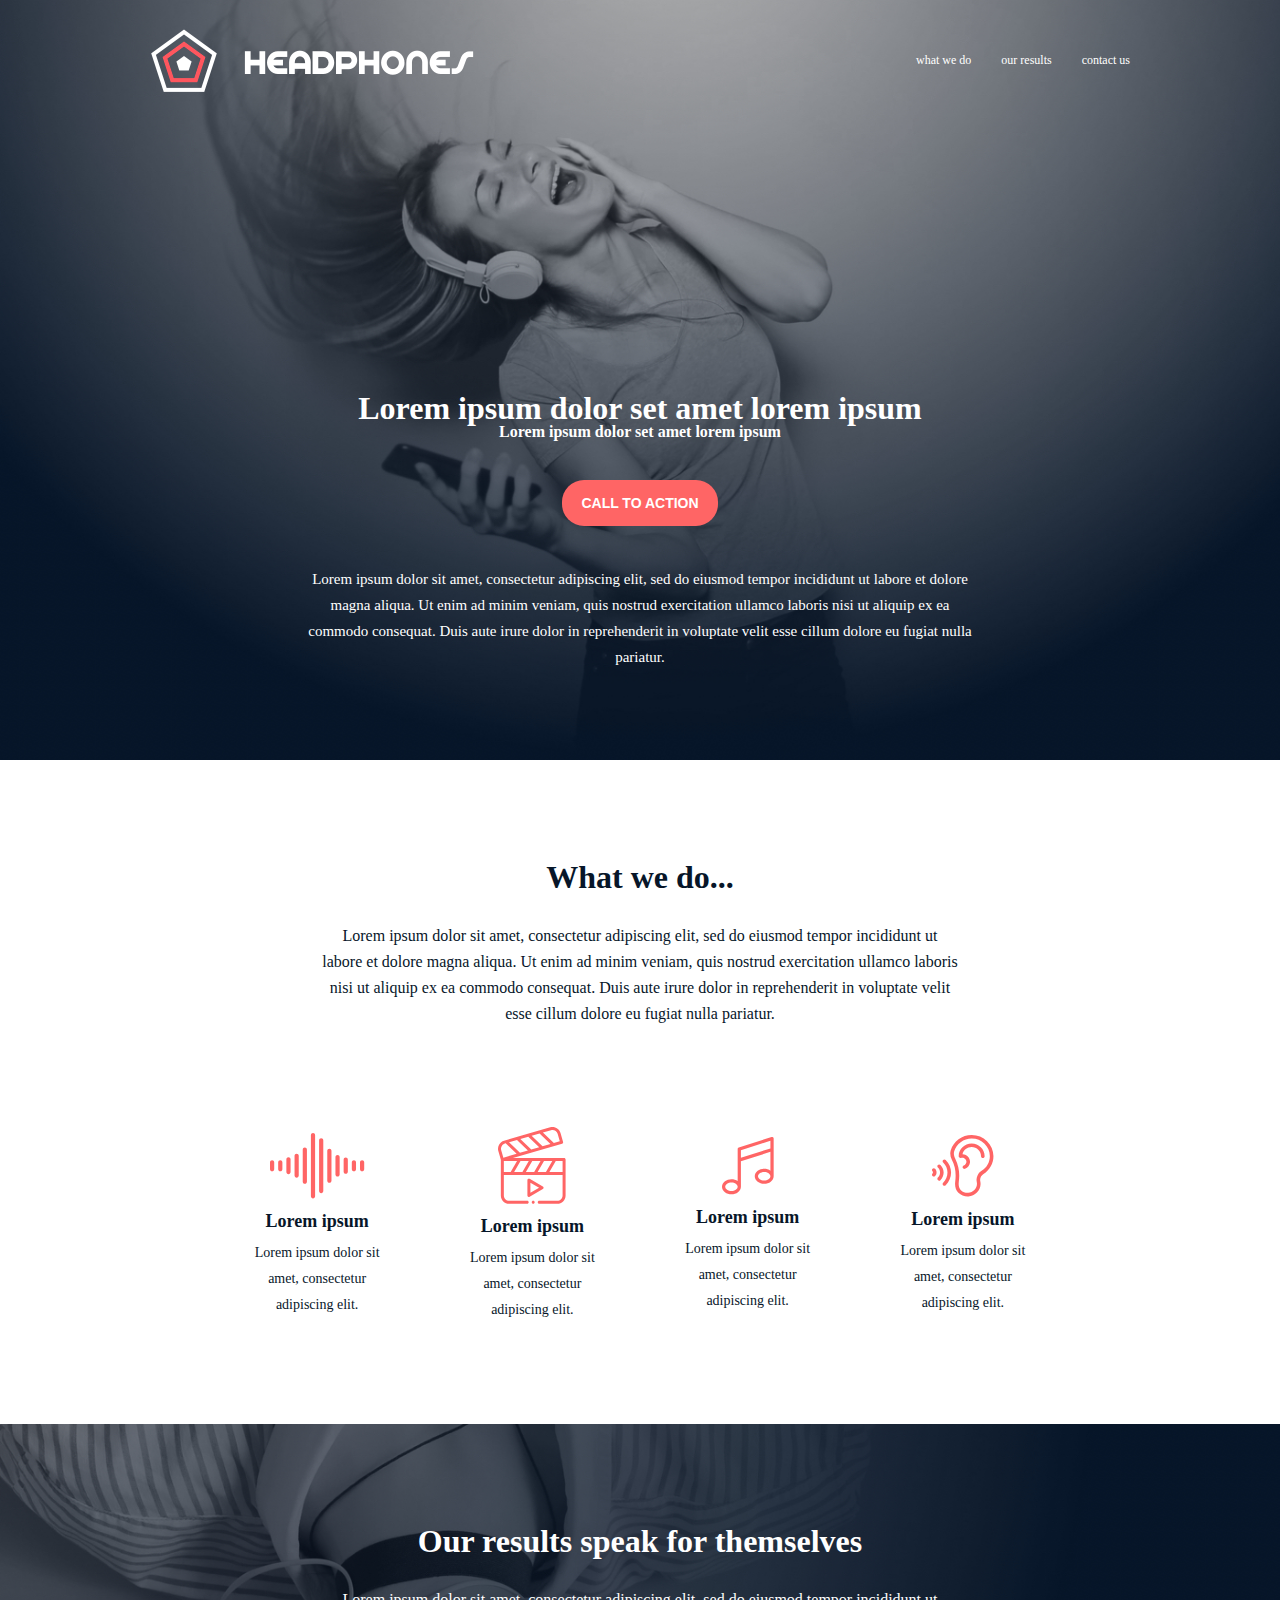
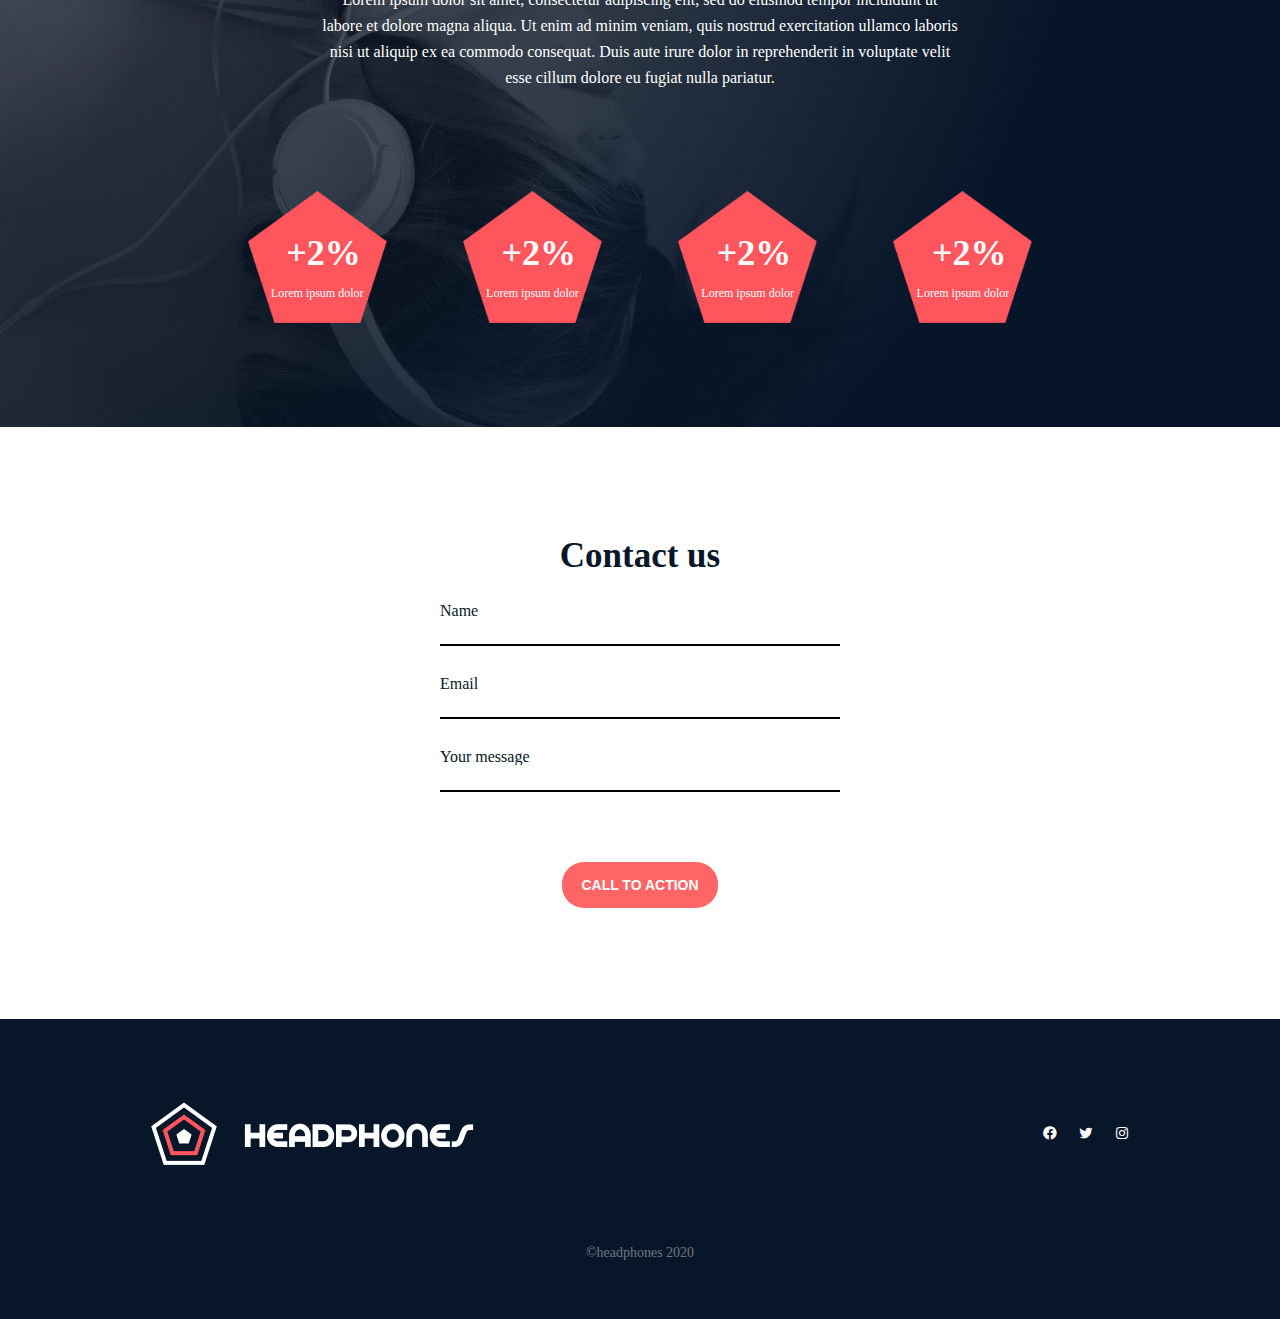
<file: headphones/7-index.html>
<!DOCTYPE html>
<html lang="en">

<head>
    <meta charset="UTF-8" />
    <meta name="viewport" content="width=device-width, initial-scale=1.0" />
    <link rel="stylesheet" href="./reset.css" />
    <link href="https://fonts.cdnfonts.com/css/source-sans-pro" rel="stylesheet" />
    <link href="https://unpkg.com/boxicons@2.1.4/css/boxicons.min.css" rel="stylesheet" />
    <link rel="stylesheet" href="7-styles.css" />
    <title>Headphones</title>
</head>

<body>
    <header>
        <nav>
            <i class="bx bx-menu"></i>
            <img src="./Images/logo_headphones.png" alt="" />
            <ul>
                <li>what we do</li>
                <li>our results</li>
                <li>contact us</li>
            </ul>
        </nav>

        <div class="action-callDiv">
            <h2>Lorem ipsum dolor set amet lorem ipsum</h2>
            <h5>Lorem ipsum dolor set amet lorem ipsum</h5>
            <button>CALL TO ACTION</button>
            <p>
                Lorem ipsum dolor sit amet, consectetur adipiscing elit, sed do
                eiusmod tempor incididunt ut labore et dolore magna aliqua. Ut enim ad
                minim veniam, quis nostrud exercitation ullamco laboris nisi ut
                aliquip ex ea commodo consequat. Duis aute irure dolor in
                reprehenderit in voluptate velit esse cillum dolore eu fugiat nulla
                pariatur.
            </p>
        </div>
    </header>

    <main>
        <section class="what-we-do">
            <article>
                <h2>What we do...</h2>
                <p>
                    Lorem ipsum dolor sit amet, consectetur adipiscing elit, sed do
                    eiusmod tempor incididunt ut labore et dolore magna aliqua. Ut enim
                    ad minim veniam, quis nostrud exercitation ullamco laboris nisi ut
                    aliquip ex ea commodo consequat. Duis aute irure dolor in
                    reprehenderit in voluptate velit esse cillum dolore eu fugiat nulla
                    pariatur.
                </p>
            </article>

            <div class="illustrations">
                <div>
                    <div>
                        <svg xmlns="http://www.w3.org/2000/svg" width="95" height="66" viewBox="0 0 95 66" fill="none">
                            <path fill-rule="evenodd" clip-rule="evenodd"
                                d="M40.9092 2.1213C40.9092 0.961501 41.8494 0.0213013 43.0092 0.0213013C44.169 0.0213013 45.1092 0.961501 45.1092 2.1213V63.2784C45.1092 64.4382 44.169 65.3784 43.0092 65.3784C41.8494 65.3784 40.9092 64.4382 40.9092 63.2784V2.1213ZM34.8276 14.5764C33.6678 14.5764 32.7276 15.5166 32.7276 16.6764V48.7236C32.7276 49.8834 33.6678 50.8236 34.8276 50.8236C35.9874 50.8236 36.9276 49.8834 36.9276 48.7236V16.6764C36.9276 15.5166 35.9874 14.5764 34.8276 14.5764ZM24.5454 22.8189C24.5454 21.6591 25.4856 20.7189 26.6454 20.7189C27.8055 20.7189 28.7454 21.6588 28.7454 22.8189V42.5814C28.7454 43.7412 27.8052 44.6814 26.6454 44.6814C25.4856 44.6814 24.5454 43.7412 24.5454 42.5814V22.8189ZM18.4638 24.1905C17.304 24.1905 16.3638 25.1307 16.3638 26.2905V39.1095C16.3638 40.2693 17.304 41.2095 18.4638 41.2095C19.6236 41.2095 20.5638 40.2693 20.5638 39.1095V26.2905C20.5638 25.1307 19.6236 24.1905 18.4638 24.1905ZM0 29.2284C0 28.0686 0.9402 27.1284 2.1 27.1284C3.2598 27.1284 4.2 28.0683 4.2 29.2284V36.1719C4.2 37.3317 3.2598 38.2719 2.1 38.2719C0.9402 38.2719 0 37.3317 0 36.1719V29.2284ZM8.1819 29.2284C8.1819 28.0686 9.1221 27.1284 10.2819 27.1284C11.442 27.1284 12.3819 28.0683 12.3819 29.2284V36.1719C12.3819 37.3317 11.4417 38.2719 10.2819 38.2719C9.1221 38.2719 8.1819 37.3317 8.1819 36.1719V29.2284ZM51.1911 5.229C50.0313 5.229 49.0911 6.1692 49.0911 7.329V58.071C49.0911 59.2308 50.0313 60.171 51.1911 60.171C52.3509 60.171 53.2911 59.2308 53.2911 58.071V7.329C53.2911 6.1689 52.3509 5.229 51.1911 5.229ZM57.2727 17.7444C57.2727 16.5846 58.2129 15.6444 59.3727 15.6444C60.5325 15.6444 61.4727 16.5846 61.4727 17.7444V47.6553C61.4727 48.8151 60.5325 49.7553 59.3727 49.7553C58.2129 49.7553 57.2727 48.8151 57.2727 47.6553V17.7444ZM67.5549 21.9201C66.3951 21.9201 65.4549 22.8603 65.4549 24.0201V41.3793C65.4549 42.5391 66.3951 43.4793 67.5549 43.4793C68.7147 43.4793 69.6549 42.5391 69.6549 41.3793V24.0201C69.6549 22.8603 68.7147 21.9201 67.5549 21.9201ZM73.6368 26.6913C73.6368 25.5315 74.577 24.5913 75.7368 24.5913C76.8966 24.5913 77.8368 25.5315 77.8368 26.6913V38.709C77.8368 39.8688 76.8966 40.809 75.7368 40.809C74.577 40.809 73.6368 39.8688 73.6368 38.709V26.6913ZM83.9184 27.1284C82.7586 27.1284 81.8184 28.0686 81.8184 29.2284V36.1719C81.8184 37.3317 82.7586 38.2719 83.9184 38.2719C85.0782 38.2719 86.0184 37.3317 86.0184 36.1719V29.2284C86.0184 28.0683 85.0782 27.1284 83.9184 27.1284ZM90 29.2284C90 28.0686 90.9402 27.1284 92.1 27.1284C93.2598 27.1284 94.2 28.0683 94.2 29.2284V36.1719C94.2 37.3317 93.2598 38.2719 92.1 38.2719C90.9402 38.2719 90 37.3317 90 36.1719V29.2284Z"
                                fill="#FF6565" />
                        </svg>
                    </div>
                    <h5>Lorem ipsum</h5>
                    <p>Lorem ipsum dolor sit amet, consectetur adipiscing elit.</p>
                </div>
                <div>
                    <div>
                        <svg xmlns="http://www.w3.org/2000/svg" width="68" height="77" viewBox="0 0 68 77" fill="none">
                            <path fill-rule="evenodd" clip-rule="evenodd"
                                d="M66.0885 31.0014H14.9127L64.0676 16.7619C64.4496 16.6512 64.7719 16.3928 64.9641 16.0447C65.1562 15.6961 65.202 15.2859 65.0912 14.9039L62.5189 6.02402C61.4912 2.47734 58.1889 0 54.4881 0C53.7082 0 52.9312 0.110742 52.1777 0.328711L6.02636 13.698C3.89179 14.3162 2.12285 15.7354 1.04414 17.693C-0.0339876 19.6506 -0.287113 21.9047 0.331051 24.0387L2.84414 32.7141V68.4521C2.84414 73.0553 6.58886 76.8 11.1914 76.8H29.216C30.0445 76.8 30.716 76.1285 30.716 75.3C30.716 74.4715 30.0445 73.8 29.216 73.8H11.192C8.24297 73.8 5.84414 71.4012 5.84414 68.4521V48.0393H13.5287H13.5322H13.5352H25.282H25.2855H25.2891H37.0359H37.0395H37.043H48.7898H48.7934H48.7963H64.5885V68.4521C64.5885 71.4012 62.1896 73.8 59.2406 73.8H41.216C40.3881 73.8 39.716 74.4715 39.716 75.3C39.716 76.1285 40.3881 76.8 41.216 76.8H59.2406C63.8438 76.8 67.5885 73.0553 67.5885 68.4521V32.5014C67.5885 31.6728 66.917 31.0014 66.0885 31.0014ZM39.6387 45.0393L46.0119 34.0014H54.3012L47.9285 45.0393H39.6387ZM34.258 34.0014L27.8848 45.0393H36.1746L42.5473 34.0014H34.258ZM16.1314 45.0393L22.5041 34.0014H30.7939L24.4207 45.0393H16.1314ZM11.0361 15.3703L21.7084 25.6207C21.7828 25.6922 21.849 25.7701 21.9053 25.8521L29.9016 23.5359L19.2293 13.2855C19.1543 13.2135 19.0887 13.1361 19.0324 13.0541L11.0361 15.3703ZM41.8084 6.74473L52.4807 16.9951L44.4844 19.3113C44.4281 19.2293 44.3625 19.1514 44.2875 19.0799L33.6152 8.82949L41.6115 6.51328C41.6678 6.59531 41.7334 6.67266 41.8084 6.74473ZM41.1908 20.2652L30.5186 10.0154C30.4441 9.94336 30.3785 9.86543 30.3217 9.78398L22.3254 12.1002L32.9977 22.3506C33.0727 22.4221 33.1383 22.5 33.1945 22.582L41.1908 20.2652ZM53.0127 3.21035C53.4943 3.0709 53.9906 3 54.4881 3C56.8617 3 58.9787 4.58672 59.6373 6.85898L61.7924 14.2975L55.7742 16.0406C55.7174 15.9586 55.6518 15.8812 55.5768 15.8092L44.9051 5.55937L53.0127 3.21035ZM6.86132 16.5797C5.49609 16.9752 4.36347 17.8846 3.67207 19.1402C2.98066 20.3965 2.81718 21.8396 3.21269 23.2043L5.36777 30.6428L18.6117 26.8061L7.93945 16.5557C7.86504 16.4842 7.79941 16.4062 7.74257 16.3242L6.86132 16.5797ZM5.84414 34.0014H19.04L12.6674 45.0393H5.84414V34.0014ZM57.7652 34.0014L51.3926 45.0393H64.5885V34.0014H57.7652ZM44.8383 59.468C45.3023 59.7357 45.5883 60.2309 45.5883 60.767C45.5883 61.3031 45.3023 61.7982 44.8383 62.066L31.66 69.6738C31.4279 69.808 31.1689 69.8754 30.91 69.8754C30.651 69.8754 30.392 69.808 30.16 69.6738C29.6959 69.4061 29.41 68.9109 29.41 68.3754V53.1586C29.41 52.6225 29.6959 52.1273 30.16 51.8596C30.624 51.5918 31.1959 51.5918 31.66 51.8596L44.8383 59.468ZM32.41 55.7566V65.7773L41.0883 60.767L32.41 55.7566ZM33.716 75.3C33.716 74.4738 34.3898 73.8 35.216 73.8C36.0428 73.8 36.716 74.4738 36.716 75.3C36.716 76.1262 36.0428 76.8 35.216 76.8C34.3898 76.8 33.716 76.1262 33.716 75.3Z"
                                fill="#FF6565" />
                        </svg>
                    </div>
                    <h5>Lorem ipsum</h5>
                    <p>Lorem ipsum dolor sit amet, consectetur adipiscing elit.</p>
                </div>
                <div>
                    <div>
                        <svg xmlns="http://www.w3.org/2000/svg" width="52" height="58" viewBox="0 0 52 58" fill="none">
                            <path fill-rule="evenodd" clip-rule="evenodd"
                                d="M51.66 1.62192V12.6139V12.6259V39.3019C51.66 41.4019 50.616 43.3339 48.72 44.7619C46.956 46.0819 44.652 46.8139 42.204 46.8139C39.756 46.8139 37.452 46.0819 35.688 44.7619C33.792 43.3339 32.748 41.4019 32.748 39.3019C32.748 37.2019 33.792 35.2699 35.688 33.8419C37.452 32.5219 39.768 31.7899 42.204 31.7899C44.508 31.7899 46.704 32.4379 48.42 33.6259V14.8339L18.912 24.2179V49.7539C18.912 51.8539 17.868 53.7859 15.972 55.2139C14.208 56.5339 11.904 57.2659 9.456 57.2659C7.008 57.2659 4.704 56.5339 2.94 55.2139C1.044 53.7859 0 51.8539 0 49.7539C0 47.6539 1.044 45.7219 2.94 44.2939C4.704 42.9739 7.02 42.2419 9.456 42.2419C11.76 42.2419 13.956 42.8899 15.672 44.0779V23.0419V23.0299V12.0259C15.672 11.3179 16.128 10.6939 16.8 10.4779L49.548 0.0739189C50.04 -0.0820811 50.58 0.0139189 51 0.313919C51.408 0.613919 51.66 1.10592 51.66 1.62192ZM3.24 49.7539C3.24 52.0699 6.084 54.0259 9.456 54.0259C12.828 54.0259 15.672 52.0819 15.672 49.7539C15.672 47.4379 12.828 45.4819 9.456 45.4819C6.084 45.4819 3.24 47.4379 3.24 49.7539ZM18.912 20.8099V13.2019L48.42 3.82992V11.4379L18.912 20.8099ZM36 39.3019C36 41.6179 38.844 43.5739 42.216 43.5739C45.576 43.5739 48.42 41.6179 48.432 39.3019C48.432 36.9859 45.588 35.0299 42.216 35.0299C38.844 35.0299 36 36.9859 36 39.3019Z"
                                fill="#FF6565" />
                        </svg>
                    </div>
                    <h5>Lorem ipsum</h5>
                    <p>Lorem ipsum dolor sit amet, consectetur adipiscing elit.</p>
                </div>
                <div>
                    <div>
                        <svg xmlns="http://www.w3.org/2000/svg" width="62" height="62" viewBox="0 0 62 62" fill="none">
                            <path fill-rule="evenodd" clip-rule="evenodd"
                                d="M39.8039 0.000459243C45.5602 0.0374905 50.9649 2.21483 55.0223 6.13171C59.0948 10.0636 61.3706 15.3201 61.4297 20.9334C61.5066 28.2098 57.8011 34.9256 51.518 38.8969C48.9788 40.5019 47.678 43.4217 48.2822 46.1625C48.5006 47.1548 48.5953 48.1772 48.5634 49.2009C48.465 52.3481 47.1619 55.3331 44.8941 57.6061C42.6389 59.8669 39.6295 61.2197 36.4209 61.4151C36.1495 61.432 35.8781 61.44 35.6077 61.44C32.1614 61.44 28.8431 60.1069 26.3981 57.7158C23.7441 55.1198 22.6444 51.292 23.2177 46.6453C24.2803 38.0358 23.3044 31.7245 19.8497 24.8611C18.2124 21.6075 17.8341 18.2691 18.7556 15.2067C20.0592 10.8764 22.8291 6.98765 26.5552 4.25671C30.3966 1.4414 34.973 -0.0295408 39.8039 0.000459243ZM45.4219 40.6411C46.2938 38.6836 47.7366 37.028 49.5942 35.8537C54.8147 32.5542 57.8934 26.9906 57.8302 20.9714C57.7814 16.3294 55.8961 11.9789 52.522 8.72155C49.133 5.45015 44.6081 3.6314 39.7809 3.60046C35.7347 3.5803 31.8966 4.80562 28.6833 7.16062C25.5839 9.43171 23.2824 12.6581 22.2033 16.2445C21.3806 18.9778 22.2178 21.5587 23.0653 23.2425C27.7842 32.617 27.5967 40.5567 26.7909 47.0864C26.3541 50.6259 27.0689 53.3362 28.9153 55.1419C30.8264 57.0108 33.4809 57.9872 36.202 57.8217C38.5308 57.6801 40.7128 56.7005 42.3455 55.0636C43.965 53.4403 44.8955 51.3183 44.9649 49.0884C44.9878 48.3628 44.9208 47.6386 44.7666 46.9373C44.3011 44.8251 44.528 42.6483 45.4219 40.6411ZM39.6567 8.52468C32.5017 8.52468 26.6803 14.1905 26.6803 21.1547V21.1758C26.6803 21.743 26.948 22.2773 27.4022 22.6172C27.8564 22.957 28.4442 23.0625 28.9884 22.9026C30.0361 22.5947 31.2347 22.7034 32.1952 23.1937C33.6258 23.925 34.5202 25.4512 34.4203 26.9916C34.3209 28.5155 33.2536 29.9189 31.7639 30.4833C30.8344 30.8358 30.3666 31.875 30.7186 32.8045C30.9914 33.5241 31.6758 33.967 32.4024 33.967C32.6142 33.967 32.8298 33.9291 33.0398 33.8498C35.8252 32.7942 37.8234 30.1322 38.0124 27.225C38.2045 24.2714 36.5245 21.3633 33.8325 19.988C32.8078 19.4644 31.6683 19.177 30.517 19.1339C31.4723 15.1247 35.2078 12.1247 39.6567 12.1247C44.827 12.1247 49.0331 16.1756 49.0331 21.1547C49.0331 22.1489 49.8394 22.9547 50.8331 22.9547C51.8274 22.9547 52.6336 22.1489 52.6336 21.1547C52.6336 14.1905 46.8122 8.52468 39.6567 8.52468ZM11.13 24.9787C11.8214 24.2648 12.9614 24.247 13.6749 24.9384C17.1563 28.3116 19.0734 32.8073 19.0734 37.5975C19.0734 42.3876 17.1563 46.8834 13.6753 50.2566C13.3256 50.5955 12.8738 50.7642 12.4228 50.7642C11.9527 50.7642 11.483 50.5809 11.13 50.2167C10.4381 49.5028 10.4559 48.3633 11.1699 47.6714C13.9453 44.9822 15.4734 41.4047 15.4734 37.5975C15.4734 33.7908 13.9453 30.2133 11.1699 27.5241C10.4559 26.8322 10.4381 25.6926 11.13 24.9787ZM0.5311 33.7992C-0.1739 34.4995 -0.17765 35.6395 0.523132 36.3445C1.09407 36.9192 1.09407 37.8544 0.523132 38.4291C-0.17765 39.1341 -0.1739 40.2736 0.5311 40.9744C0.882194 41.3236 1.3411 41.4975 1.80001 41.4975C2.26266 41.4975 2.72532 41.3203 3.07688 40.9664C5.03813 38.9925 5.03813 35.7811 3.07688 33.8072C2.3761 33.1022 1.23657 33.0984 0.5311 33.7992ZM5.86923 30.0764C6.56063 29.3625 7.70016 29.3442 8.41454 30.0361C10.4953 32.0526 11.6414 34.7381 11.6414 37.5975C11.6414 40.4573 10.4953 43.1428 8.41454 45.1594C8.06485 45.4978 7.61298 45.6665 7.16204 45.6665C6.69141 45.6665 6.22219 45.4833 5.86923 45.1191C5.17735 44.4051 5.19516 43.2656 5.90907 42.5737C7.28438 41.2416 8.04141 39.4744 8.04141 37.5975C8.04141 35.7211 7.28438 33.9539 5.90907 32.6217C5.19516 31.9298 5.17735 30.7903 5.86923 30.0764Z"
                                fill="#FF6565" />
                        </svg>
                    </div>
                    <h5>Lorem ipsum</h5>
                    <p>Lorem ipsum dolor sit amet, consectetur adipiscing elit.</p>
                </div>
            </div>
        </section>

        <section class="what-we-do">
            <article>
                <h2>Our results speak for themselves</h2>
                <p>
                    Lorem ipsum dolor sit amet, consectetur adipiscing elit, sed do
                    eiusmod tempor incididunt ut labore et dolore magna aliqua. Ut enim
                    ad minim veniam, quis nostrud exercitation ullamco laboris nisi ut
                    aliquip ex ea commodo consequat. Duis aute irure dolor in
                    reprehenderit in voluptate velit esse cillum dolore eu fugiat nulla
                    pariatur.
                </p>
            </article>

            <div class="illustrations">
                <div class="pentagon"><img src="./Images/pentagone.png" alt="">
                    <h1>+2%</h1>
                    <p>Lorem ipsum dolor</p>
                </div>
                <div class="pentagon"><img src="./Images/pentagone.png" alt="">
                    <h1>+2%</h1>
                    <p>Lorem ipsum dolor</p>
                </div>
                <div class="pentagon"><img src="./Images/pentagone.png" alt="">
                    <h1>+2%</h1>
                    <p>Lorem ipsum dolor</p>
                </div>
                <div class="pentagon"><img src="./Images/pentagone.png" alt="">
                    <h1>+2%</h1>
                    <p>Lorem ipsum dolor</p>
                </div>
            </div>
        </section>

        <section class="contact-section">
            <form action="">
                <h2>Contact us</h2>
                <div class="form-divs">
                    <label for="Username">Name</label>
                    <input type="text" name="Username" id="">
                </div>
                <div class="form-divs">
                    <label for="email">Email</label>
                    <input type="text" name="email" id="">
                </div>
                <div class="form-divs">
                    <label for="message">Your message</label>
                    <input type="text" name="message" id="">
                </div>
                <button type="submit">CALL TO ACTION</button>
            </form>
        </section>

    </main>

    <footer>
        <section class="logo-and-socials">
            <img src="./Images/logo_headphones.png" alt="">
            <div class="socials">
                <i class='bx bxl-facebook-circle'></i>
                <i class='bx bxl-twitter' ></i>
                <i class='bx bxl-instagram' ></i>
            </div>
        </section>
        <p>©headphones 2020</p>
    </footer>
</body>

</html>
</file>
<file: headphones/0-styles.css>
:root {
  --white-text-color: #fff;
  --pink: #ff6565;
  --black-text-color: #071629;
}

* {
  margin: 0;
  padding: 0;
  box-sizing: border-box;
  
}
body{
    font-family: "Source Sans Pro";
    color: var(--white-text-color);
}
header {
  padding-top: 1px;
  background: url(./Images/headphones_hero_1.jpg) no-repeat;
  background-size: cover;
}
nav {
  display: flex;
  justify-content: space-between;
  align-items: center;
  margin: 0 150px;
  margin-top: 27px;
  margin-bottom: 300px;
}

nav .bx{
    display: none;
}
nav ul {
  display: flex;
  justify-content: space-between;
  gap: 30px;
  cursor: pointer;
  font-size: 12px;
}

.action-callDiv {
  display: flex;
  flex-direction: column;
  text-align: center;
  margin: 0 300px 115px;
  min-width: 40%;
}

button {
  background-color: #ff6565;
  border: none;
  border-radius: 22px;
  margin: 40px auto;
  padding: 11px 13px;
  font-size: 14px;
  font-weight: 700;
  color: var(--white-text-color);
}
.action-callDiv h2 {
  font-size: 32px;
  font-weight: 700;
}
.action-callDiv h5{
    font-weight: 600;
    font-size: 16px;
    font-style: normal;    
}
.action-callDiv p{
    font-weight: 300;
    font-size: 15px;
    line-height: 26px;
    padding-bottom: 90px;
}

@media screen and (max-width:1024px) {
    nav{
        margin: 27px 60px 0 60px;
        width: 80%;
    }
    .action-callDiv{
        margin: 100px 50px 100px 50px;
    }
}
@media screen and (max-width:768px) {
    nav{
        margin: 27px 60px 0 60px;
        width: 90%;

    }
    nav ul{
        gap:5px;
    }
}
@media screen and (max-width:480px){
    header{
        width: 100%;
    }
    nav{
        margin: 0;
        margin-top: 20px;
        position: relative;
    }
    nav img{
        width: 70%;
        margin: 0 auto;
    }
    nav ul{
        display: none;
    }
    nav ul li{
        padding: 5px 0;
    }
     nav .bx{
        display: inline;
        font-size: 30px;
        cursor: pointer;
     }
     nav .bx:active ~ ul{
        display: flex;
        flex-direction: column-reverse;
        position: absolute;
        left: 50%;
        top: 50px;
     }
}
</file>
<file: headphones/1-styles.css>
:root {
  --white-text-color: #fff;
  --pink: #ff6565;
  --black-text-color: #071629;
}

* {
  margin: 0;
  padding: 0;
  box-sizing: border-box;
  
}
body{
    font-family: "Source Sans Pro";
    color: var(--white-text-color);
}
header {
  padding-top: 1px;
  background: url(./Images/headphones_hero_1.jpg) no-repeat;
  background-size: cover;
}
nav {
  display: flex;
  justify-content: space-between;
  align-items: center;
  margin: 0 150px;
  margin-top: 27px;
  margin-bottom: 300px;
}

nav .bx{
    display: none;
}
nav ul {
  display: flex;
  justify-content: space-between;
  gap: 30px;
  cursor: pointer;
  font-size: 12px;
}

.action-callDiv {
  display: flex;
  flex-direction: column;
  text-align: center;
  margin: 0 300px 0px;
  min-width: 40%;
}

button {
  background-color: #ff6565;
  border: none;
  border-radius: 22px;
  margin: 40px auto;
  padding: 11px 13px;
  font-size: 14px;
  font-weight: 700;
  color: var(--white-text-color);
}
.action-callDiv h2 {
  font-size: 32px;
  font-weight: 700;
}
.action-callDiv h5{
    font-weight: 600;
    font-size: 16px;
    font-style: normal;    
}
.action-callDiv p{
    font-weight: 300;
    font-size: 15px;
    line-height: 26px;
    padding-bottom: 90px;
}
.what-we-do{
    color: var(--black-text-color);
    padding: 1px 0;
}

.what-we-do article{
    width: 637px;
    margin: 100px auto;
    display: flex;
    flex-direction: column;
    gap: 30px;
}

.what-we-do article h2{
    text-align: center;
    font-size: 32px;
    font-weight: 600;
    
}
.what-we-do article p{
    text-align: center;
    font-size: 16px;
    font-weight: 400;
    line-height: 26px;
    
}
.illustrations{
    display: grid;
    grid-template-columns: repeat(4,1fr);
    justify-content: center;
    align-items: center;
    width: 800px;
    margin: 0 auto;
    gap: 61px;   
    text-align: center;
    margin-bottom: 100px;
}
.illustrations h5{
    font-size: 18px;
    font-weight: 600;
    padding:10px ;
}
.illustrations p{
    font-size: 14px;
    font-weight: 400;
    line-height: 26px;
}

@media screen and (max-width:1024px) {
    nav{
        margin: 27px 60px 0 60px;
        width: 80%;
    }
    .action-callDiv{
        margin: 100px 50px 0px 50px;
    }
}
@media screen and (max-width:768px) {
    nav{
        margin: 27px 60px 0 60px;
        width: 90%;

    }
    nav ul{
        gap:10px;
    }
    .illustrations{
        grid-template-columns: repeat(2,1fr);
        width: 400px;
    }
    .what-we-do article{
        width: 350px;
    }
}
@media screen and (max-width:480px){
    
    header{
        width: 100%;
        margin: 0;
    }
    nav{
        margin: 0;
        margin-top: 20px;
        position: relative;
    }
    nav img{
        width: 70%;
        margin: 0 auto;
    }
    nav ul{
        display: none;
    }
    nav ul li{
        padding: 5px 0;
    }
     nav .bx{
        display: inline;
        font-size: 30px;
        cursor: pointer;
     }
     nav .bx:active ~ ul{
        display: flex;
        flex-direction: column-reverse;
        position: absolute;
        left: 50%;
        top: 50px;
     }
     .action-callDiv{
        min-width: none;
     }
     .what-we-do article{
        width: 80%;
     }
     .illustrations{
        width: 325px;
        grid-template-columns: 1fr;
     }
}
</file>
<file: headphones/2-styles.css>
:root {
  --white-text-color: #fff;
  --pink: #ff6565;
  --black-text-color: #071629;
}

* {
  margin: 0;
  padding: 0;
  box-sizing: border-box;
}
body {
  font-family: "Source Sans Pro";
  color: var(--white-text-color);
  overflow-x: hidden;
}
header {
  padding-top: 1px;
  background: url(./Images/headphones_hero_1.jpg) no-repeat;
  background-size: cover;
}
nav {
  display: flex;
  justify-content: space-between;
  align-items: center;
  margin: 0 150px;
  margin-top: 27px;
  margin-bottom: 300px;
}

nav .bx {
  display: none;
}
nav ul {
  display: flex;
  justify-content: space-between;
  gap: 30px;
  cursor: pointer;
  font-size: 12px;
}

.action-callDiv {
  display: flex;
  flex-direction: column;
  text-align: center;
  margin: 0 300px 0px;
  min-width: 40%;
}

button {
  background-color: #ff6565;
  border: none;
  border-radius: 22px;
  margin: 40px auto;
  padding: 11px 13px;
  font-size: 14px;
  font-weight: 700;
  color: var(--white-text-color);
}
.action-callDiv h2 {
  font-size: 32px;
  font-weight: 700;
}
.action-callDiv h5 {
  font-weight: 600;
  font-size: 16px;
  font-style: normal;
}
.action-callDiv p {
  font-weight: 300;
  font-size: 15px;
  line-height: 26px;
  padding-bottom: 90px;
}
.what-we-do {
  color: var(--black-text-color);
  padding: 1px 0;
}

.what-we-do article {
  width: 637px;
  margin: 100px auto;
  display: flex;
  flex-direction: column;
  gap: 30px;
}

.what-we-do article h2 {
  text-align: center;
  font-size: 32px;
  font-weight: 600;
}
.what-we-do article p {
  text-align: center;
  font-size: 16px;
  font-weight: 400;
  line-height: 26px;
}
.illustrations {
  display: grid;
  grid-template-columns: repeat(4, 1fr);
  justify-content: center;
  align-items: center;
  width: 800px;
  margin: 0 auto;
  gap: 61px;
  text-align: center;
  margin-bottom: 100px;
}

.illustrations div > img {
  width: 90%;
}
.illustrations h5 {
  font-size: 18px;
  font-weight: 600;
  padding: 10px;
}
.illustrations p {
  font-size: 14px;
  font-weight: 400;
  line-height: 26px;
}

section:nth-of-type(2) {
  background: url(./Images/headphones_hero_2.jpg) no-repeat;
  background-size: cover;
  color: var(--white-text-color);
}
.pentagon {
  position: relative;
}
.pentagon h1 {
  position: absolute;
  left: 30%;
  bottom: 60px;
  font-size: 36px;
  font-weight: 700;
  line-height: 26px;
}
.pentagon p {
  font-size: 12px;
  font-weight: 300;
  line-height: 26px;
  position: absolute;
  left: 20%;
  bottom: 20px;
}
@media screen and (max-width: 1024px) {
  nav {
    margin: 27px 60px 0 60px;
    width: 80%;
  }
  .action-callDiv {
    margin: 100px 50px 0px 50px;
  }
}
@media screen and (max-width: 768px) {
  nav {
    margin: 27px 60px 0 60px;
    width: 90%;
  }
  nav ul {
    gap: 10px;
  }
  .illustrations {
    grid-template-columns: repeat(2, 1fr);
    width: 400px;
  }
  .what-we-do article {
    width: 350px;
  }
}
@media screen and (max-width: 480px) {
  header {
    width: 100%;
    margin: 0;
  }
  nav {
    margin: 0;
    margin-top: 20px;
    position: relative;
  }
  nav img {
    width: 70%;
    margin: 0 auto;
  }
  nav ul {
    display: none;
  }
  nav ul li {
    padding: 5px 0;
  }
  nav .bx {
    display: inline;
    font-size: 30px;
    cursor: pointer;
  }
  nav .bx:active ~ ul {
    display: flex;
    flex-direction: column-reverse;
    position: absolute;
    left: 50%;
    top: 50px;
  }
  .action-callDiv {
    min-width: none;
  }
  .what-we-do article {
    width: 80%;
  }
  .illustrations {
    width: 325px;
    grid-template-columns: 1fr;
  }
  .illustrations div > img {
    width: 60%;
  }
  .pentagon h1 {
    font-size: 46px;
    left: 35%;
    bottom: 80px;
  }
  .pentagon p {
    left: 35%;
    bottom: 30px;
  }
}
</file>
<file: headphones/3-styles.css>
:root {
  --white-text-color: #fff;
  --pink: #ff6565;
  --black-text-color: #071629;
}

* {
  margin: 0;
  padding: 0;
  box-sizing: border-box;
}
body {
  font-family: "Source Sans Pro";
  color: var(--white-text-color);
  overflow-x: hidden;
}
header {
  padding-top: 1px;
  background: url(./Images/headphones_hero_1.jpg) no-repeat;
  background-size: cover;
}
nav {
  display: flex;
  justify-content: space-between;
  align-items: center;
  margin: 0 150px;
  margin-top: 27px;
  margin-bottom: 300px;
}

nav .bx {
  display: none;
}
nav ul {
  display: flex;
  justify-content: space-between;
  gap: 30px;
  cursor: pointer;
  font-size: 12px;
}

.action-callDiv {
  display: flex;
  flex-direction: column;
  text-align: center;
  margin: 0 300px 0px;
  min-width: 40%;
}

button {
  background-color: #ff6565;
  border: none;
  border-radius: 22px;
  margin: 40px auto;
  padding: 15px 19px;
  font-size: 14px;
  font-weight: 700;
  color: var(--white-text-color);
}
.action-callDiv h2 {
  font-size: 32px;
  font-weight: 700;
}
.action-callDiv h5 {
  font-weight: 600;
  font-size: 16px;
  font-style: normal;
}
.action-callDiv p {
  font-weight: 300;
  font-size: 15px;
  line-height: 26px;
  padding-bottom: 90px;
}
.what-we-do {
  color: var(--black-text-color);
  padding: 1px 0;
}

.what-we-do article {
  width: 637px;
  margin: 100px auto;
  display: flex;
  flex-direction: column;
  gap: 30px;
}

.what-we-do article h2 {
  text-align: center;
  font-size: 32px;
  font-weight: 600;
}
.what-we-do article p {
  text-align: center;
  font-size: 16px;
  font-weight: 400;
  line-height: 26px;
}
.illustrations {
  display: grid;
  grid-template-columns: repeat(4, 1fr);
  justify-content: center;
  align-items: center;
  width: 800px;
  margin: 0 auto;
  gap: 61px;
  text-align: center;
  margin-bottom: 100px;
}

.illustrations div > img {
  width: 90%;
}
.illustrations h5 {
  font-size: 18px;
  font-weight: 600;
  padding: 10px;
}
.illustrations p {
  font-size: 14px;
  font-weight: 400;
  line-height: 26px;
}

section:nth-of-type(2) {
  background: url(./Images/headphones_hero_2.jpg) no-repeat;
  background-size: cover;
  color: var(--white-text-color);
}
.pentagon {
  position: relative;
}
.pentagon h1 {
  position: absolute;
  left: 30%;
  bottom: 60px;
  font-size: 36px;
  font-weight: 700;
  line-height: 26px;
}
.pentagon p {
  font-size: 12px;
  font-weight: 300;
  line-height: 26px;
  position: absolute;
  left: 20%;
  bottom: 20px;
}

.contact-section{
    color: var(--black-text-color);
    padding: 1px 0;
}
form{
    width: 400px;
    margin: 110px auto;
    display: flex;
    flex-direction: column;
    justify-content: center;
    gap: 30px;
}
form h2{
    text-align: center;
    font-size: 35px;
    font-weight: 600;
}
.form-divs label{
    display: block;

}
input{
    border: none;
    border-bottom: 2px solid;
    outline: none;
    padding: 5px 0;
    width: 100%;
}
.contact-section button{
    margin-bottom: 0;
}
@media screen and (max-width: 1024px) {
  nav {
    margin: 27px 60px 0 60px;
    width: 80%;
  }
  .action-callDiv {
    margin: 100px 50px 0px 50px;
  }
}
@media screen and (max-width: 768px) {
  nav {
    margin: 27px 60px 0 60px;
    width: 90%;
  }
  nav ul {
    gap: 10px;
  }
  .illustrations {
    grid-template-columns: repeat(2, 1fr);
    width: 400px;
  }
  .what-we-do article {
    width: 350px;
  }
  form{
    width: 335px;
  }
}
@media screen and (max-width: 480px) {
  header {
    width: 100%;
    margin: 0;
  }
  nav {
    margin: 0;
    margin-top: 20px;
    position: relative;
  }
  nav img {
    width: 70%;
    margin: 0 auto;
  }
  nav ul {
    display: none;
  }
  nav ul li {
    padding: 5px 0;
  }
  nav .bx {
    display: inline;
    font-size: 30px;
    cursor: pointer;
  }
  nav .bx:active ~ ul {
    display: flex;
    flex-direction: column-reverse;
    position: absolute;
    left: 50%;
    top: 50px;
  }
  .action-callDiv {
    min-width: none;
  }
  .what-we-do article {
    width: 80%;
  }
  .illustrations {
    width: 325px;
    grid-template-columns: 1fr;
  }
  .illustrations div > img {
    width: 60%;
  }
  .pentagon h1 {
    font-size: 46px;
    left: 35%;
    bottom: 80px;
  }
  .pentagon p {
    left: 35%;
    bottom: 30px;
  }
  form{
    width: 335px;
  }
}
</file>
<file: headphones/4-styles.css>
:root {
  --white-text-color: #fff;
  --pink: #ff6565;
  --black-text-color: #071629;
}

* {
  margin: 0;
  padding: 0;
  box-sizing: border-box;
}
body {
  font-family: "Source Sans Pro";
  color: var(--white-text-color);
  overflow-x: hidden;
}
header {
  padding-top: 1px;
  background: url(./Images/headphones_hero_1.jpg) no-repeat;
  background-size: cover;
}
nav {
  display: flex;
  justify-content: space-between;
  align-items: center;
  margin: 0 150px;
  margin-top: 27px;
  margin-bottom: 300px;
}

nav .bx {
  display: none;
}
nav ul {
  display: flex;
  justify-content: space-between;
  gap: 30px;
  cursor: pointer;
  font-size: 12px;
}

.action-callDiv {
  display: flex;
  flex-direction: column;
  text-align: center;
  margin: 0 300px 0px;
  min-width: 40%;
}

button {
  background-color: #ff6565;
  border: none;
  border-radius: 22px;
  margin: 40px auto;
  padding: 15px 19px;
  font-size: 14px;
  font-weight: 700;
  color: var(--white-text-color);
}
.action-callDiv h2 {
  font-size: 32px;
  font-weight: 700;
}
.action-callDiv h5 {
  font-weight: 600;
  font-size: 16px;
  font-style: normal;
}
.action-callDiv p {
  font-weight: 300;
  font-size: 15px;
  line-height: 26px;
  padding-bottom: 90px;
}
.what-we-do {
  color: var(--black-text-color);
  padding: 1px 0;
}

.what-we-do article {
  width: 637px;
  margin: 100px auto;
  display: flex;
  flex-direction: column;
  gap: 30px;
}

.what-we-do article h2 {
  text-align: center;
  font-size: 32px;
  font-weight: 600;
}
.what-we-do article p {
  text-align: center;
  font-size: 16px;
  font-weight: 400;
  line-height: 26px;
}
.illustrations {
  display: grid;
  grid-template-columns: repeat(4, 1fr);
  justify-content: center;
  align-items: center;
  width: 800px;
  margin: 0 auto;
  gap: 61px;
  text-align: center;
  margin-bottom: 100px;
}

.illustrations div > img {
  width: 90%;
}
.illustrations h5 {
  font-size: 18px;
  font-weight: 600;
  padding: 10px;
}
.illustrations p {
  font-size: 14px;
  font-weight: 400;
  line-height: 26px;
}

section:nth-of-type(2) {
  background: url(./Images/headphones_hero_2.jpg) no-repeat;
  background-size: cover;
  color: var(--white-text-color);
}
.pentagon {
  position: relative;
}
.pentagon h1 {
  position: absolute;
  left: 30%;
  bottom: 60px;
  font-size: 36px;
  font-weight: 700;
  line-height: 26px;
}
.pentagon p {
  font-size: 12px;
  font-weight: 300;
  line-height: 26px;
  position: absolute;
  left: 20%;
  bottom: 20px;
}

.contact-section{
    color: var(--black-text-color);
    padding: 1px 0;
}
form{
    width: 400px;
    margin: 110px auto;
    display: flex;
    flex-direction: column;
    justify-content: center;
    gap: 30px;
}
form h2{
    text-align: center;
    font-size: 35px;
    font-weight: 600;
}
.form-divs label{
    display: block;

}
input{
    border: none;
    border-bottom: 2px solid;
    outline: none;
    padding: 5px 0;
    width: 100%;
}
.contact-section button{
    margin-bottom: 0;
}
footer{
    padding: 1px 0;
    height: 300px;
    background-color: #071629;
}
.logo-and-socials{
    padding: 1px 0;
    margin: 80px 150px;
    display: flex;
    justify-content: space-between;
    align-items: center;
}
.socials{
    display: flex;
    gap: 20px;
}
footer p{
    text-align: center;
    font-size: 14px;
    font-weight: 300;
    opacity: 0.4;
}
@media screen and (max-width: 1024px) {
  nav {
    margin: 27px 60px 0 60px;
    width: 80%;
  }
  .action-callDiv {
    margin: 100px 50px 0px 50px;
  }
}
@media screen and (max-width: 768px) {
  nav {
    margin: 27px 60px 0 60px;
    width: 90%;
  }
  nav ul {
    gap: 10px;
  }
  .illustrations {
    grid-template-columns: repeat(2, 1fr);
    width: 400px;
  }
  .what-we-do article {
    width: 350px;
  }
  form{
    width: 335px;
  }
  .logo-and-socials{
    width: 130px ;
    margin: 50px auto;
    flex-direction: column;
    gap: 50px;
  }
}
@media screen and (max-width: 480px) {
  header {
    width: 100%;
    margin: 0;
  }
  nav {
    margin: 0;
    margin-top: 20px;
    position: relative;
  }
  nav img {
    width: 70%;
    margin: 0 auto;
  }
  nav ul {
    display: none;
  }
  nav ul li {
    padding: 5px 0;
  }
  nav .bx {
    display: inline;
    font-size: 30px;
    cursor: pointer;
  }
  nav .bx:active ~ ul {
    display: flex;
    flex-direction: column-reverse;
    position: absolute;
    left: 50%;
    top: 50px;
  }
  .action-callDiv {
    min-width: none;
  }
  .what-we-do article {
    width: 80%;
  }
  .illustrations {
    width: 325px;
    grid-template-columns: 1fr;
  }
  .illustrations div > img {
    width: 60%;
  }
  .pentagon h1 {
    font-size: 46px;
    left: 35%;
    bottom: 80px;
  }
  .pentagon p {
    left: 35%;
    bottom: 30px;
  }
  form{
    width: 335px;
  }
}
</file>
<file: headphones/6-styles.css>
:root {
  --white-text-color: #fff;
  --pink: #ff6565;
  --black-text-color: #071629;
}

* {
  margin: 0;
  padding: 0;
  box-sizing: border-box;
}
body {
  font-family: "Source Sans Pro";
  color: var(--white-text-color);
  overflow-x: hidden;
}
header {
  padding-top: 1px;
  background: url(./Images/headphones_hero_1.jpg) no-repeat;
  background-size: cover;
}
nav {
  display: flex;
  justify-content: space-between;
  align-items: center;
  margin: 0 150px;
  margin-top: 27px;
  margin-bottom: 300px;
}

nav .bx {
  display: none;
}
nav ul {
  display: flex;
  justify-content: space-between;
  gap: 30px;
  cursor: pointer;
  font-size: 12px;
}

.action-callDiv {
  display: flex;
  flex-direction: column;
  text-align: center;
  margin: 0 300px 0px;
  min-width: 40%;
}

button {
  background-color: #ff6565;
  border: none;
  border-radius: 22px;
  margin: 40px auto;
  padding: 11px 13px;
  font-size: 14px;
  font-weight: 700;
  color: var(--white-text-color);
}
.action-callDiv h2 {
  font-size: 32px;
  font-weight: 700;
}
.action-callDiv h5 {
  font-weight: 600;
  font-size: 16px;
  font-style: normal;
}
.action-callDiv p {
  font-weight: 300;
  font-size: 15px;
  line-height: 26px;
  padding-bottom: 90px;
}
.what-we-do {
  color: var(--black-text-color);
  padding: 1px 0;
}

.what-we-do article {
  width: 637px;
  margin: 100px auto;
  display: flex;
  flex-direction: column;
  gap: 30px;
}

.what-we-do article h2 {
  text-align: center;
  font-size: 32px;
  font-weight: 600;
}
.what-we-do article p {
  text-align: center;
  font-size: 16px;
  font-weight: 400;
  line-height: 26px;
}
.illustrations {
  display: grid;
  grid-template-columns: repeat(4, 1fr);
  justify-content: center;
  align-items: center;
  width: 800px;
  margin: 0 auto;
  gap: 61px;
  text-align: center;
  margin-bottom: 100px;
}

.illustrations h5 {
  font-size: 18px;
  font-weight: 600;
  padding: 10px;
}
.illustrations p {
  font-size: 14px;
  font-weight: 400;
  line-height: 26px;
}

section:nth-of-type(2) {
  background: url(./Images/headphones_hero_2.jpg) no-repeat;
  background-size: cover;
  color: var(--white-text-color);
}
.pentagon {
  position: relative;
  width: 150px;
  height: 150px;
  background-color:var(--pink);
  clip-path: polygon(50% 0%, 100% 38%, 82% 100%, 18% 100%, 0% 38%);
}
.pentagon h1 {
  position: absolute;
  left: 30%;
  bottom: 60px;
  font-size: 36px;
  font-weight: 700;
  line-height: 26px;
}
.pentagon p {
  font-size: 12px;
  font-weight: 300;
  line-height: 26px;
  position: absolute;
  left: 20%;
  bottom: 20px;
}
@media screen and (max-width: 1024px) {
  nav {
    margin: 27px 60px 0 60px;
    width: 80%;
  }
  .action-callDiv {
    margin: 100px 50px 0px 50px;
  }
}
@media screen and (max-width: 768px) {
  nav {
    margin: 27px 60px 0 60px;
    width: 90%;
  }
  nav ul {
    gap: 10px;
  }
  .illustrations {
    grid-template-columns: repeat(2, 1fr);
    width: 400px;
  }
  .what-we-do article {
    width: 350px;
  }
}
@media screen and (max-width: 480px) {
  header {
    width: 100%;
    margin: 0;
  }
  nav {
    margin: 0;
    margin-top: 20px;
    position: relative;
  }
  nav img {
    width: 70%;
    margin: 0 auto;
  }
  nav ul {
    display: none;
  }
  nav ul li {
    padding: 5px 0;
  }
  nav .bx {
    display: inline;
    font-size: 30px;
    cursor: pointer;
  }
  nav .bx:active ~ ul {
    display: flex;
    flex-direction: column-reverse;
    position: absolute;
    left: 50%;
    top: 50px;
  }
  .action-callDiv {
    min-width: none;
  }
  .what-we-do article {
    width: 80%;
  }
  .illustrations {
    width: 325px;
    margin: 0 auto;
    grid-template-columns: 1fr;
  }
  .pentagon {
    width: 50%;
    margin: 0 auto;
  }
  .pentagon h1 {
    font-size: 46px;
    left: 25%;
    bottom: 80px;
  }
  .pentagon p {
    left: 20%;
    bottom: 30px;
  }
}
</file>
<file: headphones/7-styles.css>
:root {
  --white-text-color: #fff;
  --pink: #ff6565;
  --black-text-color: #071629;
}

* {
  margin: 0;
  padding: 0;
  box-sizing: border-box;
}
body {
  font-family: "Source Sans Pro";
  color: var(--white-text-color);
  overflow-x: hidden;
}
header {
  padding-top: 1px;
  background: url(./Images/headphones_hero_1.jpg) no-repeat;
  background-size: cover;
}
nav {
  display: flex;
  justify-content: space-between;
  align-items: center;
  margin: 0 150px;
  margin-top: 27px;
  margin-bottom: 300px;
}

nav .bx {
  display: none;
}
nav ul {
  display: flex;
  justify-content: space-between;
  gap: 30px;
  cursor: pointer;
  font-size: 12px;
}

.action-callDiv {
  display: flex;
  flex-direction: column;
  text-align: center;
  margin: 0 300px 0px;
  min-width: 40%;
}

button {
  background-color: #ff6565;
  border: none;
  border-radius: 22px;
  margin: 40px auto;
  padding: 15px 19px;
  font-size: 14px;
  font-weight: 700;
  color: var(--white-text-color);
  cursor: pointer;
  opacity: 1;
  transition: opacity 1s ease;
}

button:hover {
  opacity: 0.8;
}
.action-callDiv h2 {
  font-size: 32px;
  font-weight: 700;
}
.action-callDiv h5 {
  font-weight: 600;
  font-size: 16px;
  font-style: normal;
}
.action-callDiv p {
  font-weight: 300;
  font-size: 15px;
  line-height: 26px;
  padding-bottom: 90px;
}
.what-we-do {
  color: var(--black-text-color);
  padding: 1px 0;
}

.what-we-do article {
  width: 637px;
  margin: 100px auto;
  display: flex;
  flex-direction: column;
  gap: 30px;
}

.what-we-do article h2 {
  text-align: center;
  font-size: 32px;
  font-weight: 600;
}
.what-we-do article p {
  text-align: center;
  font-size: 16px;
  font-weight: 400;
  line-height: 26px;
}
.what-we-do article:hover h2, .what-we-do article:hover p{
    filter: blur(0px);
    transform: scale(0.9);
    opacity: 0.5;
    cursor: pointer;
}
.what-we-do article h2:hover, .what-we-do article p:hover {
  filter: blur(0px);
  transform: scale(1.1);
  opacity: 1;
  cursor: pointer;
}

.illustrations {
  display: grid;
  grid-template-columns: repeat(4, 1fr);
  justify-content: center;
  align-items: center;
  width: 800px;
  margin: 0 auto;
  gap: 61px;
  text-align: center;
  margin-bottom: 100px;
}

.illustrations div > img {
  width: 90%;
  animation: blip 5s ease-in-out 1s infinite;
}

@keyframes blip {
  from {
    transform: scale(1);
  }
  to {
    transform: scale(1.3);
  }
}
.illustrations h5 {
  font-size: 18px;
  font-weight: 600;
  padding: 10px;
}
.illustrations p {
  font-size: 14px;
  font-weight: 400;
  line-height: 26px;
}

section:nth-of-type(2) {
  background: url(./Images/headphones_hero_2.jpg) no-repeat;
  background-size: cover;
  color: var(--white-text-color);
}
.pentagon {
  position: relative;
}
.pentagon h1 {
  position: absolute;
  left: 30%;
  bottom: 60px;
  font-size: 36px;
  font-weight: 700;
  line-height: 26px;
}
.pentagon p {
  font-size: 12px;
  font-weight: 300;
  line-height: 26px;
  position: absolute;
  left: 20%;
  bottom: 20px;
}

.contact-section {
  color: var(--black-text-color);
  padding: 1px 0;
}
form {
  width: 400px;
  margin: 110px auto;
  display: flex;
  flex-direction: column;
  justify-content: center;
  gap: 30px;
}
form h2 {
  text-align: center;
  font-size: 35px;
  font-weight: 600;
}
.form-divs label {
  display: block;
}
input {
  border: none;
  border-bottom: 2px solid;
  outline: none;
  padding: 5px 0;
  width: 100%;
}
.contact-section button {
  margin-bottom: 0;
}
footer {
  padding: 1px 0;
  height: 300px;
  background-color: #071629;
}
.logo-and-socials {
  padding: 1px 0;
  margin: 80px 150px;
  display: flex;
  justify-content: space-between;
  align-items: center;
}
.socials {
  display: flex;
  gap: 20px;
}
footer p {
  text-align: center;
  font-size: 14px;
  font-weight: 300;
  opacity: 0.4;
}
@media screen and (max-width: 1024px) {
  nav {
    margin: 27px 60px 0 60px;
    width: 80%;
  }
  .action-callDiv {
    margin: 100px 50px 0px 50px;
  }
}
@media screen and (max-width: 768px) {
  nav {
    margin: 27px 60px 0 60px;
    width: 90%;
  }
  nav ul {
    gap: 10px;
  }
  .illustrations {
    grid-template-columns: repeat(2, 1fr);
    width: 400px;
  }
  .what-we-do article {
    width: 350px;
  }
  form {
    width: 335px;
  }
  .logo-and-socials {
    width: 130px;
    margin: 50px auto;
    flex-direction: column;
    gap: 50px;
  }
}
@media screen and (max-width: 480px) {
  header {
    width: 100%;
    margin: 0;
  }
  nav {
    margin: 0;
    margin-top: 20px;
    position: relative;
  }
  nav img {
    width: 70%;
    margin: 0 auto;
  }
  nav ul {
    display: none;
  }
  nav ul li {
    padding: 5px 0;
  }
  nav .bx {
    display: inline;
    font-size: 30px;
    cursor: pointer;
  }
  nav .bx:active ~ ul {
    display: flex;
    flex-direction: column-reverse;
    position: absolute;
    left: 50%;
    top: 50px;
  }
  .action-callDiv {
    min-width: none;
  }
  .what-we-do article {
    width: 80%;
  }
  .illustrations {
    width: 325px;
    grid-template-columns: 1fr;
  }
  .illustrations div > img {
    width: 60%;
  }
  .pentagon h1 {
    font-size: 46px;
    left: 35%;
    bottom: 80px;
  }
  .pentagon p {
    left: 35%;
    bottom: 30px;
  }
  form {
    width: 335px;
  }
}
</file>
